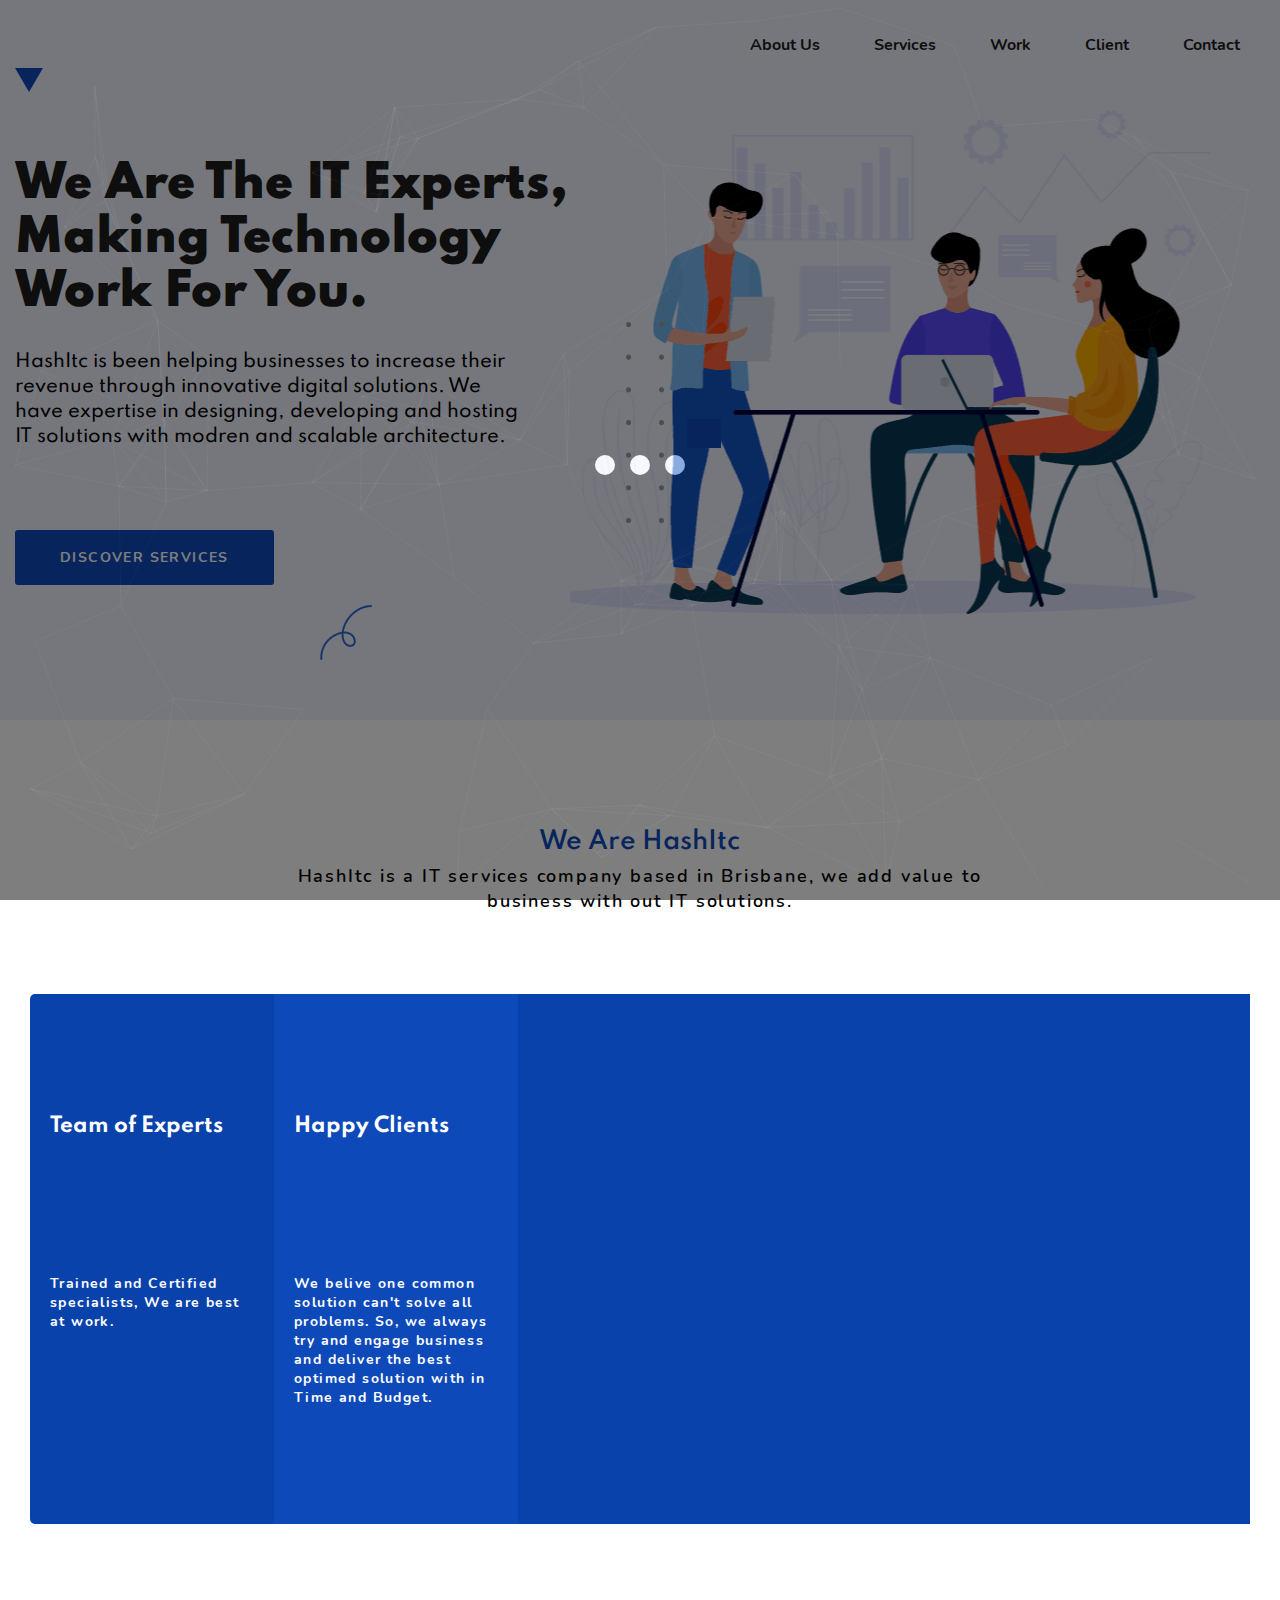
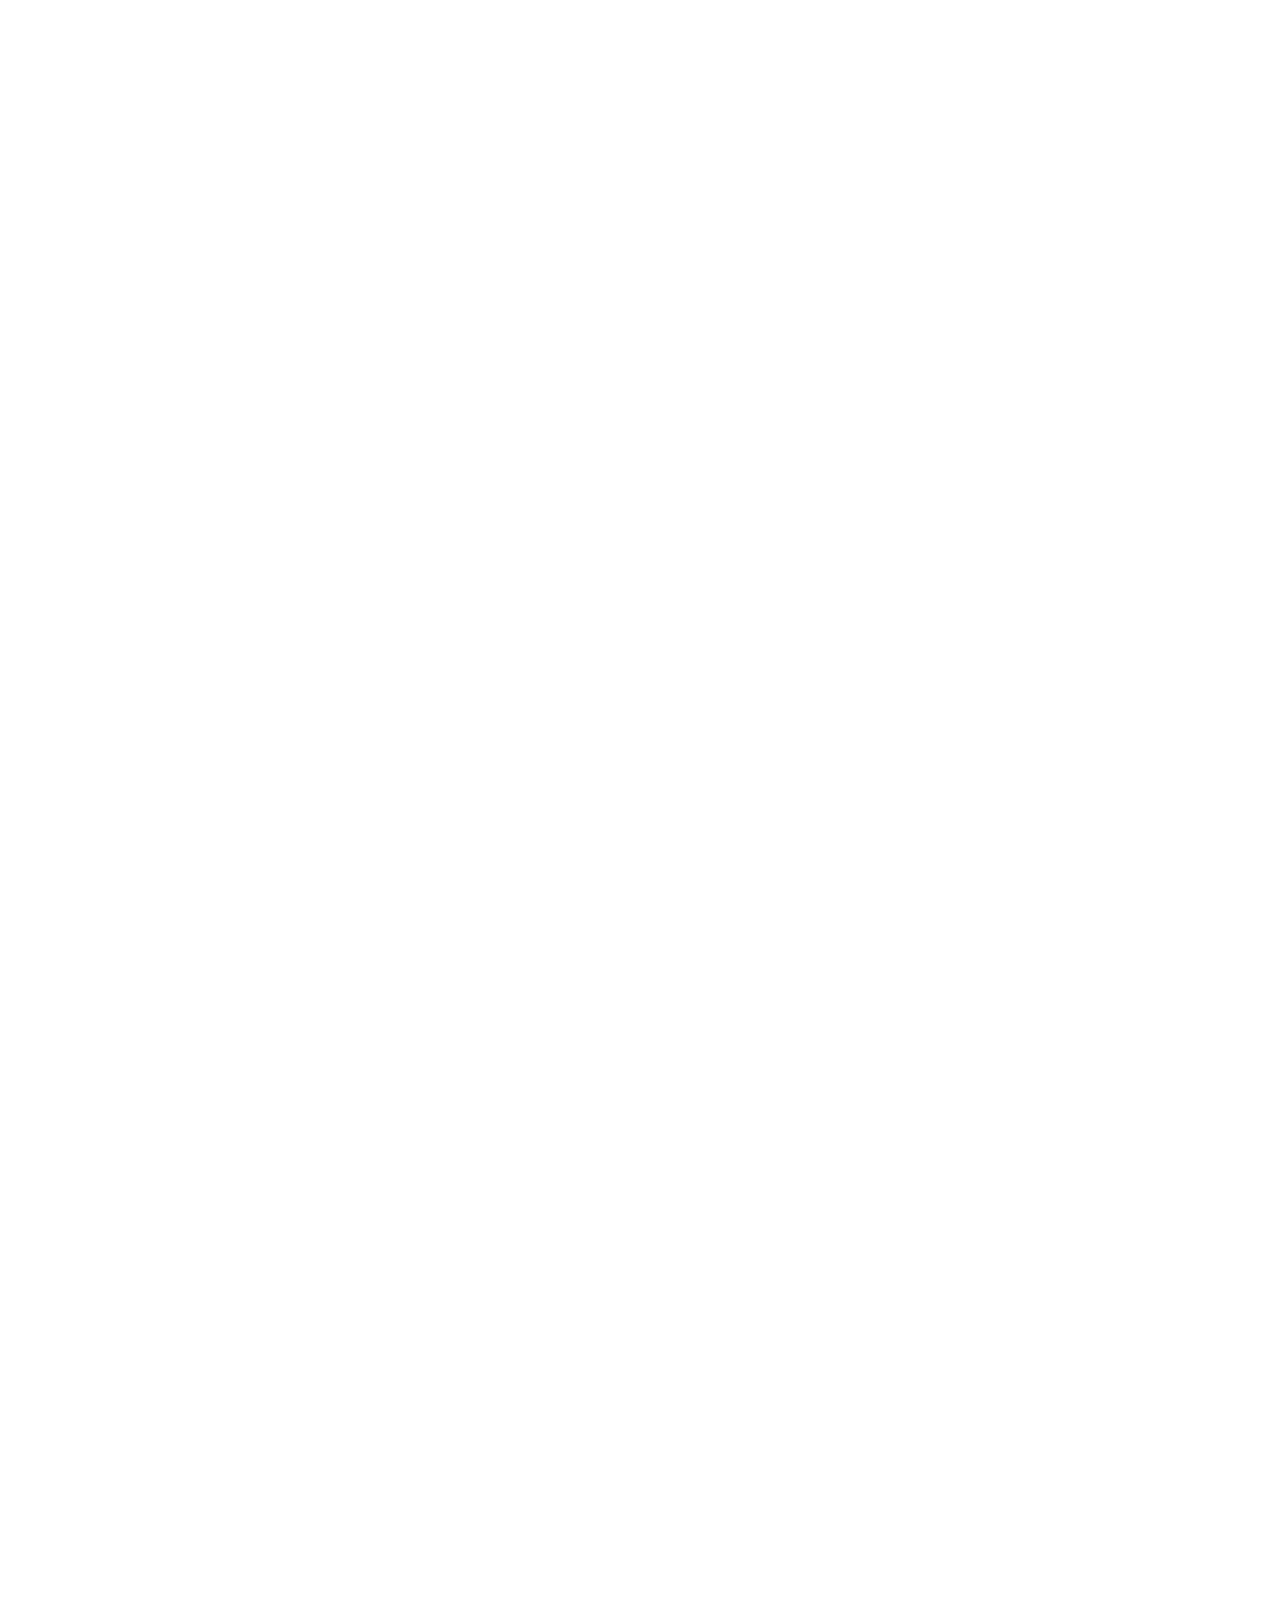
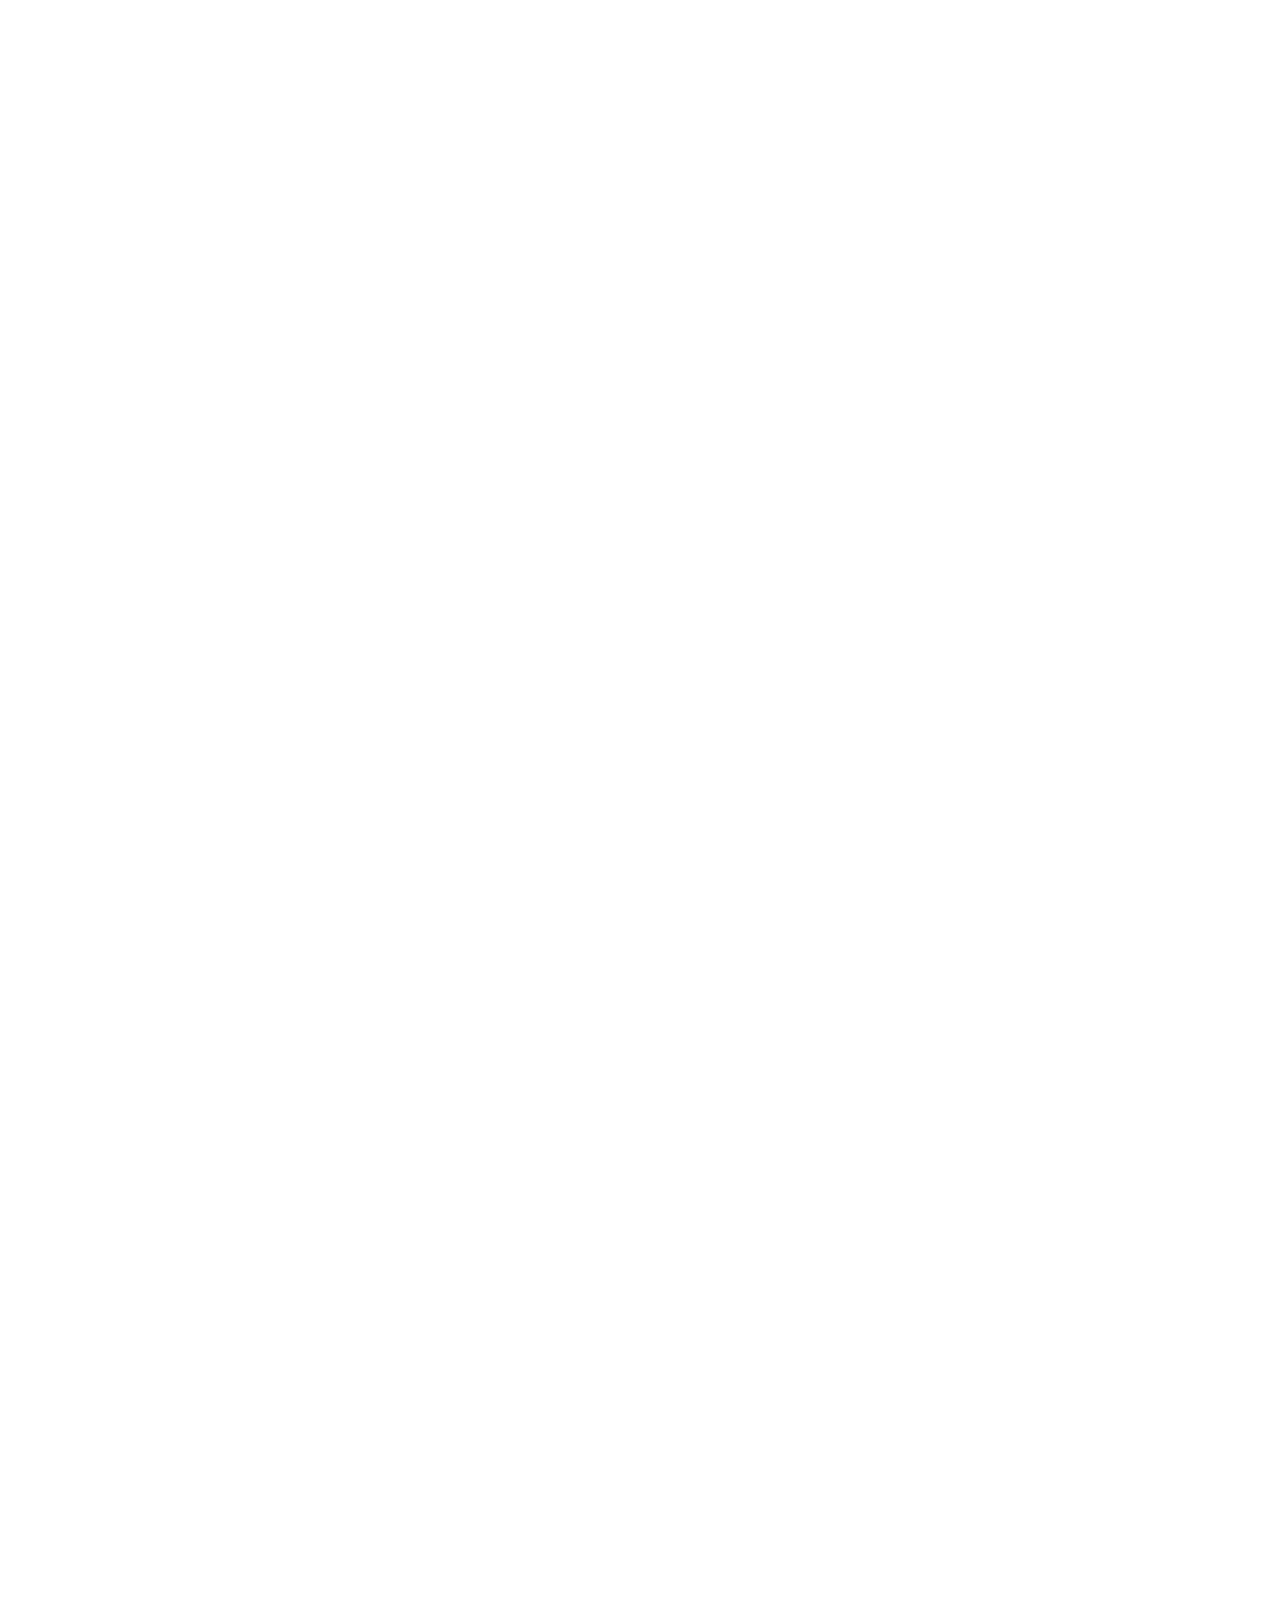
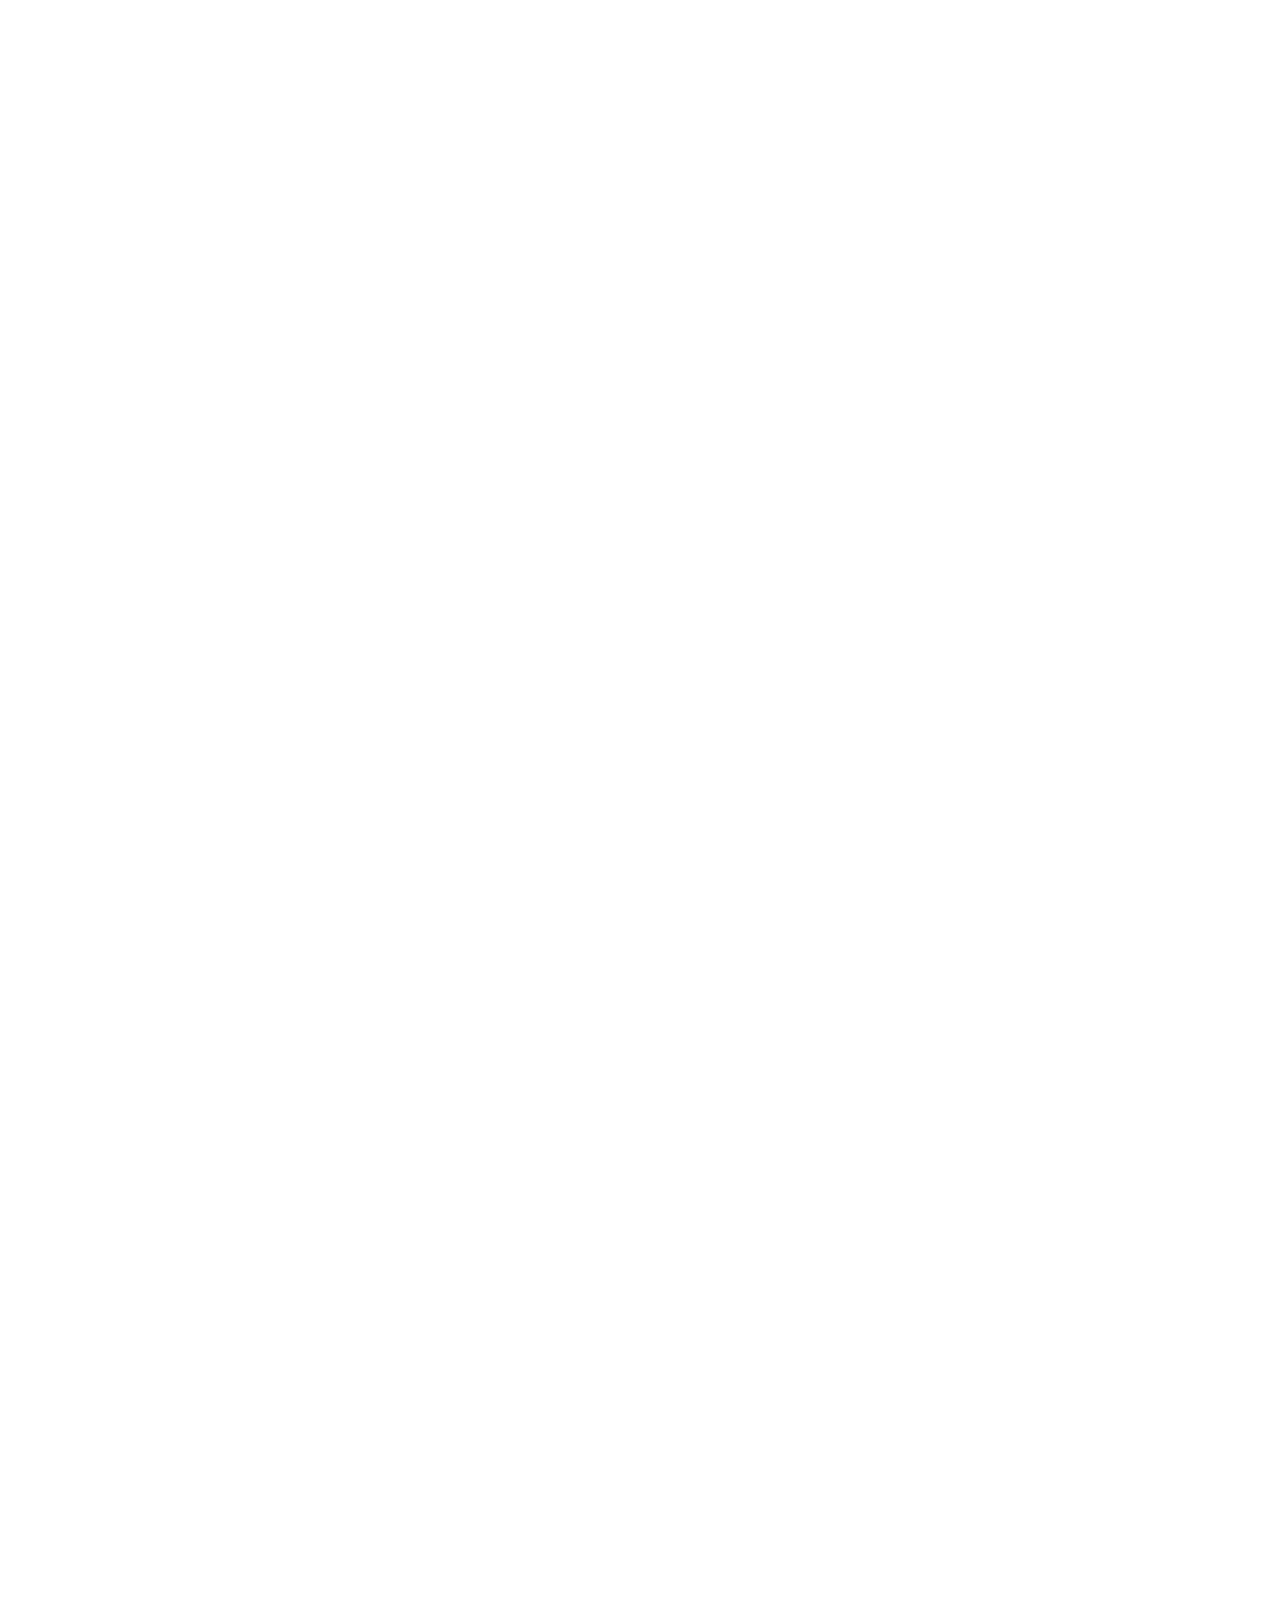
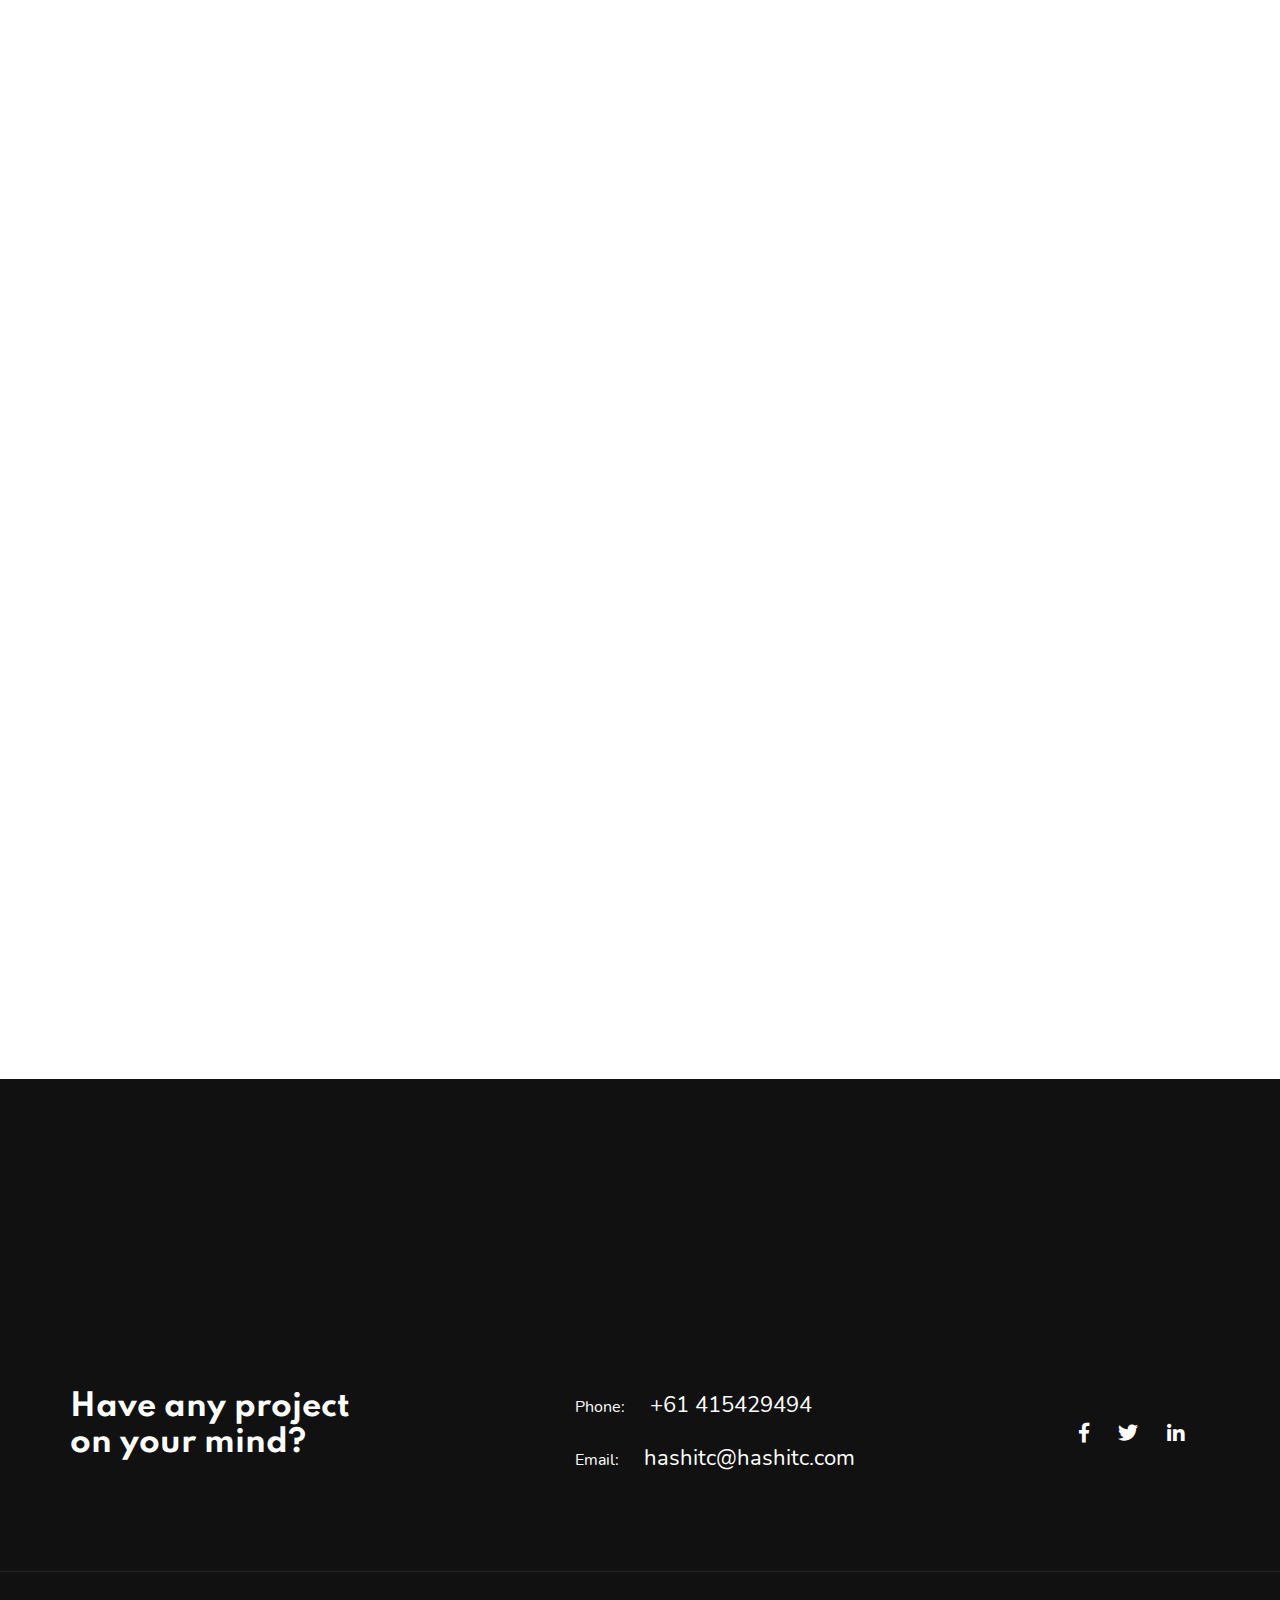
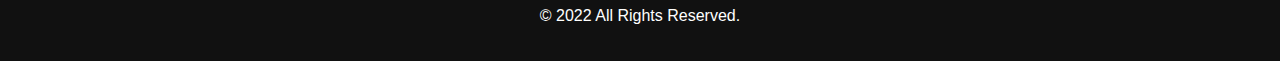
<file: index.html>
<!DOCTYPE html>
<html lang="en">
<head>
	<!--====== Required meta tags ======-->
	<meta charset="utf-8" />

	<!-- SEO TAGS -->
	<title>Best Web and Mobile App development company in Australia, Sydney | HashItc Web</title>
	<meta name="title" content="Best Web and Mobile App development company in Australia, Sydney | HashItc Web">
	<meta name="description" content="HashItc Web is a top and best web and mobile app development company in Australia, Sydney, Melbourne, Brisbane. We are an Award-Winning IT Company.">
	<meta name="keywords" content="HashItc Web Australia, Mobile App development company, Website Design Company, Website development company, Top IT Company">
	<meta name="robots" content="index, follow">
	<meta http-equiv="Content-Type" content="text/html; charset=utf-8">
	<meta name="language" content="English">
	<meta name="revisit-after" content="7 days">
	<meta name="author" content="HashItc Web">

	<!-- Open Graph / Facebook -->
	<meta property="og:type" content="website">
	<meta property="og:url" content="https://hashitc.com">
	<meta property="og:title" content="Best Web and Mobile App development company in Australia, Sydney | HashItc Web">
	<meta property="og:description" content="HashItc Web is a top and best web and mobile app development company in Australia, Sydney, Melbourne, Brisbane. We are an Award-Winning IT Company.">
	<meta property="og:image" content="assets/img/OG.png">

	<!-- Twitter -->
	<meta property="twitter:card" content="summary_large_image">
	<meta property="twitter:url" content="https://hashitc.com">
	<meta property="twitter:title" content="Best Web and Mobile App development company in Australia, Sydney | HashItc Web">
	<meta property="twitter:description" content="HashItc Web is a top and best web and mobile app development company in Australia, Sydney, Melbourne, Brisbane. We are an Award-Winning IT Company.">
	<meta property="twitter:image" content="assets/img/OG.png">

	<meta http-equiv="x-ua-compatible" content="ie=edge" />
	<meta name="viewport" content="width=device-width, initial-scale=1, shrink-to-fit=no" />
	<!--====== Favicon Icon ======-->
	<link rel="shortcut icon" href="assets/img/icon/favicon.ico" type="img/png" />
	<!--====== Animate Css ======-->
	<link rel="stylesheet" href="assets/css/animate.min.css">
	<!--====== Bootstrap css ======-->
	<link rel="stylesheet" href="assets/css/bootstrap.min.css" />
	<!--====== Fontawesome css ======-->
	<link rel="stylesheet" href="assets/css/font-awesome.min.css" />
	<!--====== Magnific Popup css ======-->
	<link rel="stylesheet" href="assets/css/magnific-popup.css" />
	<!--====== Owl Carousel css ======-->
	<link rel="stylesheet" href="assets/css/slick.css" />
	<!--====== Mean Menu ======-->
	<link rel="stylesheet" href="assets/css/meanmenu.min.css" />
	<!--====== Default css ======-->
	<link rel="stylesheet" href="assets/css/default.css" />
	<!--====== Fonts css ======-->
	<link rel="stylesheet" href="assets/css/fonts.css" />
	<!--====== Style css ======-->
	<link rel="stylesheet" href="assets/css/style.min.css" />
	<!--====== Custom css ======-->
	<link rel="stylesheet" href="assets/css/custom.css" />
	<meta name="google-site-verification" content="EUgVhhqijNPpJ3GLpYx6nsoYJxB0Mmkgmfs1l6WHpbk" />
	<!-- Google Tag Manager -->
	<script>(function(w,d,s,l,i){w[l]=w[l]||[];w[l].push({'gtm.start':
	new Date().getTime(),event:'gtm.js'});var f=d.getElementsByTagName(s)[0],
	j=d.createElement(s),dl=l!='dataLayer'?'&l='+l:'';j.async=true;j.src=
	'https://www.googletagmanager.com/gtm.js?id='+i+dl;f.parentNode.insertBefore(j,f);
	})(window,document,'script','dataLayer','GTM-M4C2LXP');</script>
	<!-- End Google Tag Manager -->
</head>
<body>
	<!--====== PRELOADER ======-->
		<div class="loaderOne">
			<div>
				<ul>
					<!-- <li><img src="assets/img/Logo.png" alt=""></li> -->
					<!-- <li>G</li>
					<li>R</li>
					<li>O</li>
					<li>O</li>
					<li>V</li>
					<li>Y</li> -->
					<div class="dot">
						<div class="loading">
							<span class="loading__pill"></span>
							<span class="loading__pill"></span>
							<span class="loading__pill"></span>
						</div>
					</div>
				</ul>
			</div>
			<canvas id="canvasID"></canvas>
		</div>
	<!-- Google Tag Manager (noscript) -->
	<noscript><iframe src="https://www.googletagmanager.com/ns.html?id=GTM-M4C2LXP"
	height="0" width="0" style="display:none;visibility:hidden"></iframe></noscript>
	<!-- End Google Tag Manager (noscript) -->
	<!--====== HEADER PART START ======-->
	<header class="haeder-absolute">
		<div class="container-fluid container-extra">
			<div class="row">
				<div class="col-12">
					<nav class="nav align-items-center justify-content-between">
						<div class="logo">
							<!-- <a href="#home"><img src="assets/img/HashItcApps.png" alt="Cantus"></a> -->
						</div>
						<div class="main-mneu">
							<ul>
								<li><a href="#home"></a></li>
								<li><a href="#about">About Us</a></li>
								<li><a href="#service">Services</a></li>
								<li><a href="#portfolio">Work</a></li>
								<!-- <li><a href="#team">Team</a></li> -->
								<li><a href="#Client">Client</a></li>	
								<li><a href="#contact">Contact</a></li>
							</ul>
						</div>
					</nav>
				</div>
				<div class="col-12">
					<div class="mobilemenu"></div>
				</div>
			</div>
		</div>
	</header>

	<!--====== HEADER PART END ======-->
	<!--====== BANNER SECTION START ======-->
	<section class="banner-section" id="home">
		<div class="container-fluid container-extra">
			<div class="row">
				<div class="col-lg-6 col-md-8">
					<div class="banner-text pt-30">
						<h1 class="wow slideInLeft" data-wow-delay=".4s">We are the IT experts, making technology work for you.</h1>
						<span class="banner-promo wow slideInLeft" data-wow-delay=".3s">HashItc is been helping businesses to increase their revenue through innovative digital solutions. We have expertise in designing, developing and hosting IT solutions with modren and scalable architecture.</span>
						<a href="#service" class="banner-btn common-btn blue wow fadeInUp" data-wow-delay=".5s">Discover Services</a>
					</div>
				</div>
			</div>
		</div>
		<div class="banner-img" style="background-image: url(assets/img/Img_05.png);"></div>
	</section>
	<!--====== BANNER SECTION END ======-->

	<!--====== ABOUT SECTION START ======-->
	<section class="about-section pt-110" id="about">
		
		<div class="col-lg-8 col-md-8 offset-md-2 clearfix col-sm-12 text-center">
			<div class="section-title mb-50 wow fadeInRight" data-wow-delay=".5s">
				<h2 class="AboutTextSub blue">We are HashItc</h2>
				<p class="title-tag">HashItc is a IT services company based in Brisbane, we add value to business with out IT solutions.
				</p>
			</div>
		</div>

		<div class="BringDataMain">
            <div class="bringBg">
              <div class="rightBring">
                <div class="box-blue" data-match-height="groupName">
                  <div class="bringDetails">
                    <h4 class="counter-num" style="color: white;">Team of Experts</h4>
                  </div>

                  <div class="bringDetails">
					<!-- <h2 class="counter-num"><span class="counter">150</span>%</h2> -->
                    <span>Trained and Certified specialists, We are best at work.</span>
                  </div>
                </div>

                <div class="box-blue" style="background-color: #0D49B9;" data-match-height="groupName">
                  <div class="bringDetails">
					<!-- <h2 class="counter-num"><span class="counter">Our Approach</span>+</h2> -->
                    <h4 class="counter-num" style="color: white;">Happy Clients</h4>
                  </div>

                  <div class="bringDetails">
                  	<!-- <h2 class="counter-num"><span class="counter">5</span>/5</h2> -->
                    <span>We belive one common solution can't solve all problems. So, we always try and engage business and deliver the best optimed solution with in Time and Budget.</span>
                  </div>
                </div>

                <!-- <div class="box-blue" style="background-color: #1050C8;" data-match-height="groupName">
                  <div class="bringDetails">
					<h2 class="counter-num"><span class="counter">99</span>+</h2>
                    <span>Client Satisfaction Rate</span>
                  </div>

                  <div class="bringDetails">
					<h2 class="counter-num"><span class="counter">40</span>+</h2>
                    <span>In-House Talent</span>
                  </div>
                </div>

                <div class="box-blue" style="background-color: #1559D8;" data-match-height="groupName">
                  <div class="bringDetails">
					<h2 class="counter-num"><span class="counter">50</span>%</h2>
                    <span>Recurring Clients</span>
                  </div>

                </div> -->
                
              </div>
              <div class="leftBring">
                <div class="lifeHashItc">
                  <!-- <h2>We are Groovy</h2> -->
                  <!-- <p>Groovy is a modern digital studio, helping businesses to increase their revenue through innovative digital solutions. We have expertise in custom cloud, web and mobile application development.
				</p> -->
                    
                      <!-- <div class="project-explore ReadMore text-left pt-50">
						<a href="#service" class="custom-btn-white common-btn blue wow fadeInUp" data-wow-delay=".5s">What we do</a>
                      </div> -->

						<div class="about-text">
							<ul class="about-list">
								<li class="wow fadeInUp" data-wow-delay=".7s"  data-match-height-li="groupNameLi">
									<div class="list-desc">
										<h4>Azure AWS and GCP</h4>
										<p>We are experts in implementing cloud based solutions and services, including strategy, consulting, implementation, migration, and managed services.</p>
									</div>
								</li>
								<li class="wow fadeInUp" data-wow-delay=".9s"  data-match-height-li="groupNameLi">
									<div class="list-desc">
										<h4>Bespoke application design and development</h4>
										<p>We consult, anzlyse your IT land scape and implement a solution that brings best of value in terms and maintenance.</p>
									</div>
								</li>
		
								<li class="wow fadeInUp" data-wow-delay=".7s"  data-match-height-li="groupNameLi">
									<div class="list-desc">
										<h4>IT Infrastructure Services</h4>
										<p>Maintaining and Optimizing the hardware, software, networks, and systems that form the backbone of an organization's IT operations.</p>
									</div>
								</li>
							</ul>
		
							<ul class="about-list">
								
								<li class="wow fadeInUp" data-wow-delay=".9s"  data-match-height-li="groupNameLi">
									<div class="list-desc">
										<h4>Data Analytics and Reporting</h4>
										<p>We are the experts in designing the cost effective ETL pipelines and building dash boards that will give new dimensions to the information.</p>
									</div>
								</li>
							</ul>
		
						</div>
			

                </div>
			
                <div class="box-blue" style="background-color: #1E62E2;" data-match-height="groupName"></div>
                <div class="box-blue" style="background-color: #266AEC;" data-match-height="groupName"></div>
                <div class="box-blue" style="background-color: #3175F8;" data-match-height="groupName"></div>

              </div>
            </div>
          </div>
		
	</section>
	<!--====== ABOUT SECTION END ======-->

		<!--====== SERVICE SECTION START ======-->
		<section class="service-section  pt-120 pb-80" id="service">
			<div class="container">
				<div class="section-title mb-100 wow fadeInLeft text-center" data-wow-delay=".3s">
					<h2 class="AboutTextSub blue"> Our Expertise</h2>
					<p class="title-tag"> HashItc is a complete one stop IT solution that provides a wide range of services which include mobile app development,web development,e-commerce development and digital marketing.
					</p>
				</div>
	
				<!-- Services Loop -->
				<!-- <div class="row team-loop wow fadeInUp" data-wow-delay=".5s" id="ServicesSlider"> -->
					<div class="row team-loop wow fadeInUp" data-wow-delay=".5s">
						<!-- Single Service  -->
						<div class="col-lg-4 col-md-6 col-sm-6 mx-auto">
							<div class="service-box" data-match-height-Ex="groupNameEx">
								<div class="icon primary-color">
									<i class="far fa-terminal"></i>
								</div>
								<h4>Azure, AWS and Google Cloud Migration Strategy and Implementation</h4>
								<p>We help businesses to leverage the full potential of the cloud technologies. Which unlocks new opportunities, makes solutions secure, reliable and highly scalable and also reduce operational costs.</p>
								<!-- <a href="#" class="link">read more <i class="fal fa-long-arrow-right"></i></a> -->
							</div>
						</div>
	
						<!-- Single Service  -->
						<div class="col-lg-4 col-md-6 col-sm-6 mx-auto">
							<div class="service-box" data-match-height-Ex="groupNameEx">
								<div class="icon primary-color">
									<i class="fas fa-spinner"></i>
								</div>
								<h4>Microsoft Office 365/SharePoint Online Services</h4>
								<p>Offer solutions to create and maintain document management, version control, workflow automation and Integration with other office 365 services.</p>
								<!-- <a href="#" class="link">read more <i class="fal fa-long-arrow-right"></i></a> -->
							</div>
						</div>

						<!-- Single Service  -->
					<div class="col-lg-4 col-md-6 col-sm-6">
						<div class="service-box" data-match-height-Ex="groupNameEx">
							<div class="icon primary-color">
								<i class="far fa-chart-network"></i>
							</div>
							<h4>Microsoft Dynamics CRM Implementation and Customisation</h4>
							<p>HashItc has transformed businesses and their customer journey by implementing and customising Microsoft Dynamics and Appian CRM solutions.</p>
							<!-- <a href="#" class="link">read more <i class="fal fa-long-arrow-right"></i></a> -->
						</div>
					</div>
					
						<!-- Single Service  -->
						<div class="col-lg-4 col-md-6 col-sm-6" >
							<div class="service-box" data-match-height-Ex="groupNameEx">
								<div class="icon primary-color">
									<i class="fal fa-mobile-android-alt"></i>
								</div>
								<h4>Mobile App development</h4>
								<p>There are so many ways to build mobile apps in the market and we happen to be experts in some of the best technologies to build custom, efficient, and engaging mobile applications. We use high-end, latest technologies for building attractive, user friendly, and widely accepted iOS and Android mobile applications like React Native or Flutter.</p>
								<!-- <a href="#" class="link">read more <i class="fal fa-long-arrow-right"></i></a> -->
							</div>
						</div>
						<!-- Single Service  -->
						<div class="col-lg-4 col-md-6 col-sm-6" >
							<div class="service-box" data-match-height-Ex="groupNameEx">
								<div class="icon primary-color">
									<i class="far fa-browser"></i>
								</div>
								<h4>Web Application development</h4>
								<p>We take pride in our ability to deliver the best and cost-effective custom web design and development solutions to create outstanding websites, web applications, admin panels, web-tools, etc.
								</p>
								<!-- <a href="#" class="link">read more <i class="fal fa-long-arrow-right"></i></a> -->
							</div>
						</div>
						
							
					<!-- Single Service  -->
					<div class="col-lg-4 col-md-6 col-sm-6">
						<div class="service-box" data-match-height-Ex="groupNameEx">
							<div class="icon primary-color">
								<i class="far fa-window-maximize"></i>
							</div>
							<h4>Desktop App development</h4>
							<p>We use Electron JS that allows us to create Desktop applications with GUIs using web technologies
							</p>
							<p>We use Electron js to develop cross platform applications which are compatible with Mac, Windows, and Linux platforms.</p>
							<!-- <a href="#" class="link">read more <i class="fal fa-long-arrow-right"></i></a> -->
						</div>
					</div>
					<!-- Single Service  -->
					<div class="col-lg-4 col-md-6 col-sm-6 mx-auto">
						<div class="service-box" data-match-height-Ex="groupNameEx">
							<div class="icon primary-color">
								<i class="fas fa-code"></i>
							</div>
							<h4>Arteficial Intelligence Services</h4>
							<p>With our team experts in the Machine Learning and Data Engineering, we have helped businesses and scientific applications to create predictive solutions. </p>
							<!-- <a href="#" class="link">read more <i class="fal fa-long-arrow-right"></i></a> -->
						</div>
					</div>
						<!-- Single Service  -->
						<div class="col-lg-4 col-md-6 col-sm-6 mx-auto">
							<div class="service-box" data-match-height-Ex="groupNameEx">
								<div class="icon primary-color">
									<i class="fas fa-network-wired"></i>
								</div>
								<h4>IOT Development</h4>
								<p>Our team of IoT experts offers a wide spectrum of development services using advanced technologies to upgrade your devices into smart devices, and streamline and automate complex business processes.</p>
								<!-- <a href="#" class="link">read more <i class="fal fa-long-arrow-right"></i></a> -->
							</div>
						</div>
					
					<!-- Single Service  -->
					<div class="col-lg-4 col-md-6 col-sm-6 mx-auto">
						<div class="service-box" data-match-height-Ex="groupNameEx">
							<div class="icon primary-color">
								<i class="fab fa-connectdevelop"></i>
							</div>
							<h4>BlockChain Development</h4>
							<p>We deliver streamlined setup of Blockchain technologies with advanced encryption features. We are looking forward to making nameless transactions easier using our custom development modules for different industrial sectors. </p>
							<!-- <a href="#" class="link">read more <i class="fal fa-long-arrow-right"></i></a> -->
						</div>
					</div>
	
						
		<!-- Single Service  -->
		<div class="col-lg-4 col-md-6 col-sm-6 mx-auto">
			<div class="service-box mb-0" data-match-height-Ex="groupNameEx">
				<div class="icon primary-color">
					<i class="fal fa-tools"></i>
				</div>
				<h4>Maintenance services</h4>
				<p>Our professionals maintain your products to make sure that your business achieves maximum productivity and profitability. </p>
				<!-- <a href="#" class="link">read more <i class="fal fa-long-arrow-right"></i></a> -->
			</div>
		</div>
		
			<!-- Single Service  -->
	<div class="col-lg-4 col-md-6 col-sm-6 mx-auto">
		<div class="service-box mb-0" data-match-height-Ex="groupNameEx">
			<div class="icon primary-color">
				<i class="fal fa-user-tie"></i>
			</div>
			<h4>Dedicated Resource Hiring</h4>
			<p>With this module you have the power to select either one resource or create your own team for your product to work on your terms. </p>
			<!-- <a href="#" class="link">read more <i class="fal fa-long-arrow-right"></i></a> -->
		</div>
	</div>
						
						
						

							<!-- Single Service  -->
							<div class="col-lg-4 col-md-6 col-sm-6 mx-auto">
							
							</div>
				</div>
			</div>
	
		</section>
		<!--====== SERVICE SECTION END ======-->

	<!--====== PROJECT SECTION START ======-->
	<section class="portfolio-section pt-60 pb-110" id="portfolio">
		<div class="container">
			<div class="portfolio-top mb-50">
				<div class="row">
					<div class="col-lg-12 text-center">
						<div class="section-title wow fadeInLeft" data-wow-delay=".3s">
							<h2 class="AboutTextSub blue">Selected Work</h2>
							<p class="title-tag">We are recognized for the pioneering approach of designing and delivering iconic experience and services that satisfies our clients.</p>
						</div>
					</div>
					<div class="col-lg-12 pt-30">
						<div class="portfolio-menu wow fadeInRight text-center" data-wow-delay=".3s">
							<ul>
								<li data-filter="*" class="active">All</li>
								<li data-filter=".pro-1">FilesDNA</li>
								<li data-filter=".pro-2">Fan Rating</li>
								<li data-filter=".pro-3">Tallo</li>
								<li data-filter=".pro-4">My Diabetes</li>
							</ul>
						</div>
					</div>
				</div>
			</div>
		</div>
		<div class="container-fluid container-extra">
			<div class="portfolio-boxes  wow fadeInUp" data-wow-delay=".5s">
				<div class="row grid">
					
					<div class="col-lg-4 grid-item col-md-6 pro-1">
						<div class="single-portfolio-box long"
							style="background-image: url(assets/img/portfolio/GPC.webp);">
							<div class="portfolio-action">
								<a href="assets/img/portfolio/GPC.webp" class="image-popup"><i
										class="far fa-search"></i></a>
								<!-- <a href="#"><i class="far fa-link"></i></a> -->
							</div>
						</div>
					</div>
					<div class="col-lg-4 grid-item col-md-6 pro-1">
						<div class="single-portfolio-box long"
							style="background-image: url(assets/img/portfolio/Eagers-Logos.png);">
							<div class="portfolio-action">
								<a href="assets/img/portfolio/Eagers-Logos.png" class="image-popup"><i
										class="far fa-search"></i></a>
								<!-- <a href="#"><i class="far fa-link"></i></a> -->
							</div>
						</div>
					</div>
					<div class="col-lg-4 grid-item col-md-6 pro-1">
						<div class="single-portfolio-box long"
							style="background-image: url(assets/img/portfolio/Origin-Energy.png);">
							<div class="portfolio-action">
								<a href="assets/img/portfolio/Origin-Energy.png" class="image-popup"><i
										class="far fa-search"></i></a>
								<!-- <a href="#"><i class="far fa-link"></i></a> -->
							</div>
						</div>
					</div>
					<div class="col-lg-4 grid-item col-md-6 pro-1">
						<div class="single-portfolio-box long"
							style="background-image: url(assets/img/portfolio/Ameb-qld.png);">
							<div class="portfolio-action">
								<a href="assets/img/portfolio/Ameb-qld.png" class="image-popup"><i
										class="far fa-search"></i></a>
								<!-- <a href="#"><i class="far fa-link"></i></a> -->
							</div>
						</div>
					</div>
					<div class="col-lg-4 grid-item col-md-6 pro-1">
						<div class="single-portfolio-box long"
							style="background-image: url(assets/img/portfolio/Bitmap.webp);">
							<div class="portfolio-action">
								<a href="assets/img/portfolio/Bitmap.webp" class="image-popup"><i
										class="far fa-search"></i></a>
								<!-- <a href="#"><i class="far fa-link"></i></a> -->
							</div>
						</div>
					</div>
					<div class="col-lg-4 grid-item col-md-6 pro-1">
						<div class="single-portfolio-box"
							style="background-image: url(assets/img/portfolio/Bitmap-2.webp);">
							<div class="portfolio-action">
								<a href="assets/img/portfolio/Bitmap-2.webp" class="image-popup"><i
										class="far fa-search"></i></a>
								<!-- <a href="#"><i class="far fa-link"></i></a> -->
							</div>
						</div>
					</div>
					<div class="col-lg-4 grid-item col-md-6 pro-2">
						<div class="single-portfolio-box"
							style="background-image: url(assets/img/portfolio/Bitmap-4.webp);">
							<div class="portfolio-action">
								<a href="assets/img/portfolio/Bitmap-4.webp" class="image-popup"><i
										class="far fa-search"></i></a>
								<!-- <a href="#"><i class="far fa-link"></i></a> -->
							</div>
						</div>
					</div>
					<div class="col-lg-4 grid-item col-md-6 pro-3">
						<div class="single-portfolio-box"
							style="background-image: url(assets/img/portfolio/Bitmap-3.webp);">
							<div class="portfolio-action">
								<a href="assets/img/portfolio/Bitmap-3.webp" class="image-popup"><i
										class="far fa-search"></i></a>
								<!-- <a href="#"><i class="far fa-link"></i></a> -->
							</div>
						</div>
					</div>
					<div class="col-lg-4 grid-item col-md-6 pro-4">
						<div class="single-portfolio-box"
							style="background-image: url(assets/img/portfolio/Bitmap-5.webp);">
							<div class="portfolio-action">
								<a href="assets/img/portfolio/Bitmap-5.webp" class="image-popup"><i
										class="far fa-search"></i></a>
								<!-- <a href="#"><i class="far fa-link"></i></a> -->
							</div>
						</div>
					</div>
				</div>
			</div>
		</div>
	</section>
	<!--====== PROJECT SECTION END ======-->

	<!--====== TEAM SECTION START ======-->
	<!-- <section class="team-section bg-color pt-100 pb-100" id="team">
		<div class="container">
			<div class="section-title text-center mb-70 wow fadeInLeft" data-wow-delay=".5s">
				<h2 class="AboutTextSub blue">Our Experts</h2>
				<p class="title-tag">When ‘I’ is replaced by ‘We’ Even ‘illness’ becomes ‘Wellness’</p>
			</div>

			<div class="row team-loop wow fadeInUp" data-wow-delay=".5s" id="teamSlider">
				<div class="col-lg-4">
					<div class="team-box">
						<div class="team-img primary-color">
							<img src="assets/img/team/01.jpeg" alt="Image">
						</div>
						<h4>Vidya J.</h4>
						<div class="team-pro">Business Partner</div>
					</div>
				</div>
				<div class="col-lg-4">
					<div class="team-box">
						<div class="team-img primary-color">
							<img src="assets/img/team/02.webp" alt="Image">
						</div>
						<h4>Krunal Panchal</h4>
						<div class="team-pro">CEO and Regional Tech Head</div>
					</div>
				</div>
				<div class="col-lg-4">
					<div class="team-box">
						<div class="team-img third-color">
							<img src="assets/img/team/03.webp" alt="Image">
						</div>
						<h4>Sagar Patel</h4>
						<div class="team-pro">CTO and Project Manager</div>
					</div>
				</div>


			</div>
		</div>
	</section> -->
	<!--====== TEAM SECTION END ======-->

	<!--====== TESTIMONIAL SECTION START ======-->
	<section class="testimonial-section pt-100 pb-20" id="Client">
		<div class="container">

			<div class="section-title text-center mb-50 wow fadeInLeft" data-wow-delay=".5s">
				<h2 class="AboutTextSub blue">Client Testimonials</h2>
				<p class="title-tag">Clients' Valuable Feedback</p>
			</div>

			<div class="row justify-content-center justify-content-lg-start">
				<div class="col-lg-12 col-md-10">
					<!-- Testimonial Author Carousel -->
				
					<div class="testimonial-slider wow fadeInLeft" data-wow-delay=".7s" id="testimonialSlide">

				<!-- Testimonial Slider 1 -->
						<div class="sliderData">
							
							<div class="single-testimonial">
								<div class="subTestimonial">
									<p>The client is very pleased with HashItc Web LLP’s services and capabilities. Their team maintains a range of expertise in various areas, from web design to mobile development. Customers can expect a knowledgeable, transparent, and truthful partner.
									</p>
									<h4 class="author">Mohammed Sahib <span class="author-pro">CEO, Borderless Security </span></h4>
								</div>
								<div class="subTestimonial">
									<p>HashItc Web LLP has been well organized, updating the client twice a week on the progress. They are always on time, meeting all of the client's schedules and needs. Moreover, they solve problems naturally, responding immediately to any question.
									</p>
									<h4 class="author">Candida Agazzi<span class="author-pro">Product Owner, Sport Innovation Company </span></h4>
								</div>
							</div>
							
						</div>
				<!-- Testimonial Slider 1 -->

						<!-- Testimonial Slider 2 -->
						<div class="sliderData">
							
							<div class="single-testimonial">
								<div class="subTestimonial">
									<p>HashItc Web LLP delivered a unique product that adheres to the client's requirements. The team facilitated a satisfactory flow of communication and scheduling. Their systematic approach in developing the product was commended by the partner.
									</p>
									<h4 class="author">Palaniappan Kannan <span class="author-pro">Founder & Director, R & R Consultant LLP </span></h4>
								</div>
								<div class="subTestimonial">
									<p>A year since HashItc Web LLP launched the database, the clients have been able to monitor the training. The system is stable and suites the school's requirements. The team demonstrates their commitment, expertise, and initiative. Above all, they're able to give effective and helpful suggestions.
									</p>
									<h4 class="author">Marc Schnetzer <span class="author-pro"> Accountable Manager, Helicopter School Association </span></h4>
								</div>
							</div>
								
						</div>
					<!-- Testimonial Slider 2 -->

								<!-- Testimonial Slider 3 -->
							<div class="sliderData">
						
							
								<div class="single-testimonial">
									<div class="subTestimonial">
										<p>The app is now ready on both the Android and iOS platforms. HashItc Web LLP communicated with the client seamlessly. They strived for excellence and they were easy-going and professional.
										</p>
										<h4 class="author">Osama Shobaky <span class="author-pro">Founder & CEO, Shaamel </span></h4>
									</div>
									<div class="subTestimonial">
										<p>The client is pleased with the final product. HashItc Web LLP managed the project well, delivering the product quickly without sacrificing quality.
										</p>
										<h4 class="author">Eduardo Sieber <span class="author-pro"> Founder, Online Psychotherapie & Coaching GmbH </span></h4>
									</div>
								</div>

							</div>
						<!-- Testimonial Slider 3 -->

						
					</div>
				</div>
			</div>
		</div>

	</section>
	<!--====== TESTIMONIAL SECTION END ======-->

	<!--====== CONTACT SECTION START ======-->
	<section class="contact-section pt-100 pb-200" id="contact">
		<div class="container">

			<div class="section-title text-center mb-70 wow fadeInLeft" data-wow-delay=".5s">
				<h2 class="AboutTextSub blue">Got an idea?</h2>
				<p class="title-tag">Let's chat and get started</p>
			</div>

			<div class="row">
				<div class="col-lg-6 wow fadeInLeft animated pt-20" data-wow-delay=".3s" style="visibility: visible;-webkit-animation-delay: .3s; -moz-animation-delay: .3s; animation-delay: .3s;">
					<ul class="contact-list">
						<li>
						<i class="fas fa-envelope"></i>
							Email Us
						<a href="mailto:hashitc@hashitc.com"><span class="pt-10">hashitc@hashitc.com</span></a>
						</li>
						<li>
							<i class="fas fa-phone"></i>
								Call Us
							<a href="tel:+61 415429494"><span class="pt-10">+61 415429494</span> </a>
							</li>
						<li>
							<i class="fas fa-map-marker-alt"></i>
							Address
							<span class="pt-10">51 Cinderella Dr, Springwood QLD 4127</span>
						</li>
						<li>
							<i class="fas fa-clock"></i>
							Business Hours
							<span class="pt-10">Monday - Friday</span>
							<span>9 AM - 5 PM</span>
						</li>
					</ul>
				</div>
				<div class="col-lg-6 wow fadeInRight animated" data-wow-delay=".3s" style="visibility: visible;-webkit-animation-delay: .3s; -moz-animation-delay: .3s; animation-delay: .3s;">
					<div class="contact-form">
						<h4 class="title mb-20">Get in touch</h4>
						<form id="contact_form" method="post" action="#">
							<div class="row">
								<div class="col-md-6">
									<input class="effect-2" type="text" placeholder="Your Name" name="full_name" id="name" required>
									<span class="focus-border"></span>
								</div>
								<div class="col-md-6">
									<input class="effect-2" type="email" placeholder="Your Email" name="email" id="email" required>
									<span class="focus-border"></span>
								</div>
								<div class="col-12 mt-30">
									<textarea class="effect-2" name="message" id="message" placeholder="Your Message" required></textarea>
									<span class="focus-border"></span>
								</div>

								<!--<div class="col-md-12 mt-20">
									<div class="form-group">
									  <input name="nda" type="checkbox" id="NDA">
									  <label for="NDA">Send me a copy of NDA</label>
									</div>
								  </div> -->
	
								  <div class="col-md-6 mt-20">
									<div class="group-input-nda">
									  <label for="">4 + 3 =</label>
									  <input type="nda" class="form-control-nda" name="captcha" placeholder="" required>
									  <span class="focus-border"></span>
									</div>
								  </div>

								<div class="col-12 mt-50">
										<div class="project-explore ReadMore text-left">
											<p class="success-msg d-none">Thanks for contacting us! We will be in touch with you shortly.</p>
											<button id="submit_btn" onclick="sendMail(); return false" class="custom-btn-blue common-btn blue wow fadeInUp animated" data-wow-delay=".5s" style="visibility: visible;-webkit-animation-delay: .5s; -moz-animation-delay: .5s; animation-delay: .5s;">Submit</button>
										</div>
								</div>
							</div>
						</form>
					</div>
				</div>
			</div>
			
		</div>
	</section>
	<!--====== CONTACT SECTION END ======-->
	<!--====== GO TO TOP PART START ======-->
	<div class="go-top-area">
		<div class="go-top-wrap">
			<div class="go-top-btn-wrap">
				<div class="go-top go-top-btn">
					<i class="fal fa-angle-double-up"></i>
					<i class="fal fa-angle-double-up"></i>
				</div>
			</div>
		</div>
	</div>
	<!--====== GO TO TOP PART ENDS ======-->
	<!--====== FOOTER START ======-->
	<footer class="pt-110">
			<!-- <div class="container">
				<div class="mapDiv">
					<div class="footer-map">
						<iframe src="https://www.google.com/maps/embed?pb=!1m14!1m8!1m3!1d14089.039113532861!2d153.3917656!3d-28.0165349!3m2!1i1024!2i768!4f13.1!3m3!1m2!1s0x0%3A0xcd9334d338c55be5!2sHashItc%20Web!5e0!3m2!1sen!2sin!4v1622618257373!5m2!1sen!2sin" width="100%" height="350" style="border:0; border-radius: 10px;" allowfullscreen="" loading="lazy"></iframe>
					</div>
				</div>
			</div> -->
		</div>

		<div class="footer-widgets pt-200">
			<div class="container container-extra">
				<div class="row">
					<div class="col-lg-12 col-md-6">
						<div class="widget contact-widget">
							<h2>Have any project <br> on your mind?</h2>
							<ul class="contact-info">
								<li><span>Phone:</span> <a href="tel:+61 415429494"> +61 415429494 </a></li>
								<li><span>Email:</span> <a href="mailto:hashitc@hashitc.com">hashitc@hashitc.com</a></li>
							</ul>
							<ul class="social-icons">
								<li><a href="https://www.facebook.com/hashitc" target="_blank"><i class="fab fa-facebook-f"></i></a></li>
								<li><a href="https://twitter.com/hashitc_au" target="_blank"><i class="fab fa-twitter"></i></a></li>
								<li><a href="https://www.linkedin.com/company/hashitc/" target="_blank"><i class="fab fa-linkedin-in"></i></a></li>
							</ul>
						</div>
					</div>
	
				</div>
			</div>
		</div>
		<div class="copyright-area">
			<div class="container container-extra">
				<div class="row align-items-center">
					<div class="col-lg-12 text-center">
						<p class="copyright-text">© 2022 All Rights Reserved. 
							<!-- <a target="_blank" href="https://groovyweb.firm.in/">Groovy Web LLP</a>  -->
						</p>
					</div>
				</div>
			</div>
		</div>
	</footer>
	<!--====== FOOTER END ======-->
	<!--====== jquery js ======-->
	<script src="assets/js/vendor/modernizr-3.6.0.min.js"></script>
	<script src="assets/js/vendor/jquery-1.12.4.min.js"></script>
	<!--====== Bootstrap js ======-->
	<script src="assets/js/bootstrap.min.js"></script>
	<script src="assets/js/popper.min.js"></script>
	<!--====== Slick js ======-->
	<script src="assets/js/slick.min.js"></script>
	<!--====== Isotope js ======-->
	<script src="assets/js/isotope.pkgd.min.js"></script>
	<!--====== Magnific Popup js ======-->
	<script src="assets/js/jquery.magnific-popup.min.js"></script>
	<!--====== counterup js ======-->
	<script src="assets/js/jquery.counterup.min.js"></script>
	<!--====== waypoints js ======-->
	<script src="assets/js/waypoints.min.js"></script>
	<!--====== Wow Js ======-->
	<script src="assets/js/wow.min.js"></script>
	<!--====== Mean Menu ======-->
	<script src="assets/js/jquery.meanmenu.min.js"></script>
	<!--====== OnePage Nav ======-->
	<script src="assets/js/onepage-nav.min.js"></script>
	<!--====== Main js ======-->
	<script src="assets/js/main.js"></script>

	<!-- Global site tag (gtag.js) - Google Analytics -->
<script async src="https://www.googletagmanager.com/gtag/js?id=G-8JSM01EN11"></script>
<script>
  window.dataLayer = window.dataLayer || [];
  function gtag(){dataLayer.push(arguments);}
  gtag('js', new Date());

  gtag('config', 'G-8JSM01EN11');

  function sendMail() {
    var link = "mailto:hashitc@hashitc.com"
             + "?cc=harinath.gorthy@hashitc.com"
             + "&subject=" + encodeURIComponent("New Lead : ") + encodeURIComponent(document.getElementById('name').value)
             + "&body=" + encodeURIComponent(document.getElementById('message').value)
    ;
    
    window.location.href = link;
}
</script>

</body>
</html>
</file>
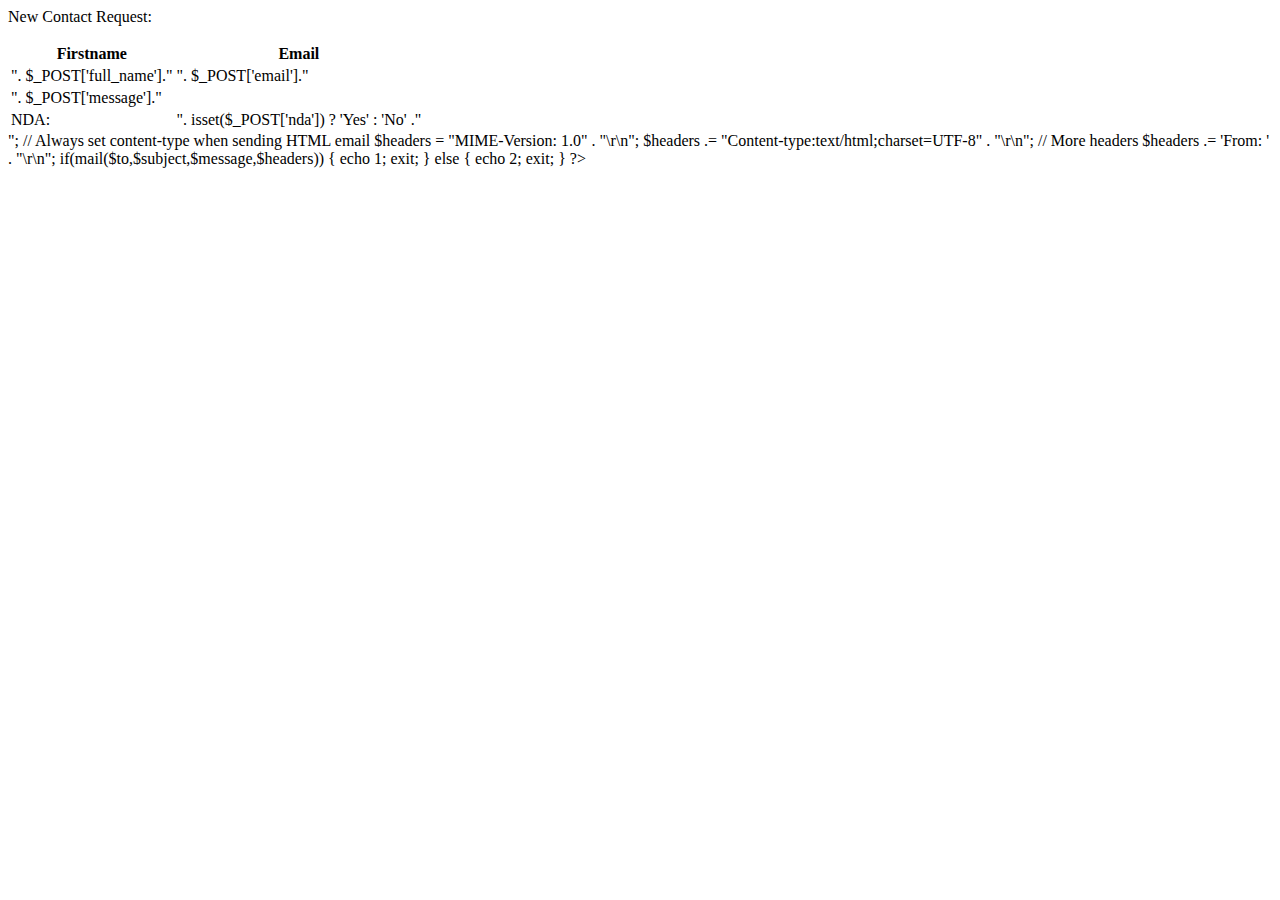
<file: contact.html>
<?php
if (
    !isset($_POST['full_name']) ||
    !isset($_POST['email']) ||
    !isset($_POST['message']) ||
    !isset($_POST['captcha']) ||
    $_POST['captcha'] != 7
) {
    echo 0;
    exit;
}

$to = "hashitc@hashitc.com";
$subject = "New Contact Inquiry from HASHITC web Au: ". $_POST['full_name'];

$message = "
<html>
<head>
<title>". $subject ."</title>
</head>
<body>
<p>New Contact Request:</p>
<table>
<tr>
<th>Firstname</th>
<th>Email</th>
</tr>
<tr>
<td>". $_POST['full_name']."</td>
<td>". $_POST['email']."</td>
</tr>
<tr>
<td colspan='2'>". $_POST['message']."</td>
</tr>
<tr>
<td>NDA:</td>
<td>". isset($_POST['nda']) ? 'Yes' : 'No' ."</td>
</tr>
</table>
</body>
</html>
";

// Always set content-type when sending HTML email
$headers = "MIME-Version: 1.0" . "\r\n";
$headers .= "Content-type:text/html;charset=UTF-8" . "\r\n";

// More headers
$headers .= 'From: <hashitc@hashitc.com>' . "\r\n";

if(mail($to,$subject,$message,$headers)) {
    echo 1; exit;
} else {
    echo 2; exit;
}

?>
</file>
<file: assets/css/default.css>
/* Deafult Margin & Padding */
/*-- Margin Top --*/
.mt-5 {
	margin-top: 5px;
}
.mt-10 {
	margin-top: 10px;
}
.mt-15 {
	margin-top: 15px;
}
.mt-20 {
	margin-top: 20px;
}
.mt-25 {
	margin-top: 25px;
}
.mt-30 {
	margin-top: 30px;
}
.mt-35 {
	margin-top: 35px;
}
.mt-40 {
	margin-top: 40px;
}
.mt-45 {
	margin-top: 45px;
}
.mt-50 {
	margin-top: 50px;
}
.mt-55 {
	margin-top: 55px;
}
.mt-60 {
	margin-top: 60px;
}
.mt-65 {
	margin-top: 65px;
}
.mt-70 {
	margin-top: 70px;
}
.mt-75 {
	margin-top: 75px;
}
.mt-80 {
	margin-top: 80px;
}
.mt-85 {
	margin-top: 85px;
}
.mt-90 {
	margin-top: 90px;
}
.mt-95 {
	margin-top: 95px;
}
.mt-100 {
	margin-top: 100px;
}
.mt-105 {
	margin-top: 105px;
}
.mt-110 {
	margin-top: 110px;
}
.mt-115 {
	margin-top: 115px;
}
.mt-120 {
	margin-top: 120px;
}
.mt-125 {
	margin-top: 125px;
}
.mt-130 {
	margin-top: 130px;
}
.mt-135 {
	margin-top: 135px;
}
.mt-140 {
	margin-top: 140px;
}
.mt-145 {
	margin-top: 145px;
}
.mt-150 {
	margin-top: 150px;
}
.mt-155 {
	margin-top: 155px;
}
.mt-160 {
	margin-top: 160px;
}
.mt-165 {
	margin-top: 165px;
}
.mt-170 {
	margin-top: 170px;
}
.mt-175 {
	margin-top: 175px;
}
.mt-180 {
	margin-top: 180px;
}
.mt-185 {
	margin-top: 185px;
}
.mt-190 {
	margin-top: 190px;
}
.mt-195 {
	margin-top: 195px;
}
.mt-200 {
	margin-top: 200px;
}
/*-- Margin Bottom --*/

.mb-5 {
	margin-bottom: 5px;
}
.mb-10 {
	margin-bottom: 10px;
}
.mb-15 {
	margin-bottom: 15px;
}
.mb-20 {
	margin-bottom: 20px;
}
.mb-25 {
	margin-bottom: 25px;
}
.mb-30 {
	margin-bottom: 30px;
}
.mb-35 {
	margin-bottom: 35px;
}
.mb-40 {
	margin-bottom: 40px;
}
.mb-45 {
	margin-bottom: 45px;
}
.mb-50 {
	margin-bottom: 50px;
}
.mb-55 {
	margin-bottom: 55px;
}
.mb-60 {
	margin-bottom: 60px;
}
.mb-65 {
	margin-bottom: 65px;
}
.mb-70 {
	margin-bottom: 70px;
}
.mb-75 {
	margin-bottom: 75px;
}
.mb-80 {
	margin-bottom: 80px;
}
.mb-85 {
	margin-bottom: 85px;
}
.mb-90 {
	margin-bottom: 90px;
}
.mb-95 {
	margin-bottom: 95px;
}
.mb-100 {
	margin-bottom: 100px;
}
.mb-105 {
	margin-bottom: 105px;
}
.mb-110 {
	margin-bottom: 110px;
}
.mb-115 {
	margin-bottom: 115px;
}
.mb-120 {
	margin-bottom: 120px;
}
.mb-125 {
	margin-bottom: 125px;
}
.mb-130 {
	margin-bottom: 130px;
}
.mb-135 {
	margin-bottom: 135px;
}
.mb-140 {
	margin-bottom: 140px;
}
.mb-145 {
	margin-bottom: 145px;
}
.mb-150 {
	margin-bottom: 150px;
}
.mb-155 {
	margin-bottom: 155px;
}
.mb-160 {
	margin-bottom: 160px;
}
.mb-165 {
	margin-bottom: 165px;
}
.mb-170 {
	margin-bottom: 170px;
}
.mb-175 {
	margin-bottom: 175px;
}
.mb-180 {
	margin-bottom: 180px;
}
.mb-185 {
	margin-bottom: 185px;
}
.mb-190 {
	margin-bottom: 190px;
}
.mb-195 {
	margin-bottom: 195px;
}
.mb-200 {
	margin-bottom: 200px;
}
/*-- margin left --*/
.ml-5 {
	margin-left: 5px;
}
.ml-10 {
	margin-left: 10px;
}
.ml-15 {
	margin-left: 15px;
}
.ml-20 {
	margin-left: 20px;
}
.ml-25 {
	margin-left: 25px;
}
.ml-30 {
	margin-left: 30px;
}
.ml-35 {
	margin-left: 35px;
}
.ml-40 {
	margin-left: 40px;
}
.ml-45 {
	margin-left: 45px;
}
.ml-50 {
	margin-left: 50px;
}
.ml-55 {
	margin-left: 55px;
}
.ml-60 {
	margin-left: 60px;
}
.ml-65 {
	margin-left: 65px;
}
.ml-70 {
	margin-left: 70px;
}
.ml-75 {
	margin-left: 75px;
}
.ml-80 {
	margin-left: 80px;
}
.ml-85 {
	margin-left: 85px;
}
.ml-90 {
	margin-left: 90px;
}
.ml-95 {
	margin-left: 95px;
}
.ml-100 {
	margin-left: 100px;
}
.ml-105 {
	margin-left: 105px;
}
.ml-110 {
	margin-left: 110px;
}
.ml-115 {
	margin-left: 115px;
}
.ml-120 {
	margin-left: 120px;
}
.ml-125 {
	margin-left: 125px;
}
.ml-130 {
	margin-left: 130px;
}
.ml-135 {
	margin-left: 135px;
}
.ml-140 {
	margin-left: 140px;
}
.ml-145 {
	margin-left: 145px;
}
.ml-150 {
	margin-left: 150px;
}
.ml-155 {
	margin-left: 155px;
}
.ml-160 {
	margin-left: 160px;
}
.ml-165 {
	margin-left: 165px;
}
.ml-170 {
	margin-left: 170px;
}
.ml-175 {
	margin-left: 175px;
}
.ml-180 {
	margin-left: 180px;
}
.ml-185 {
	margin-left: 185px;
}
.ml-190 {
	margin-left: 190px;
}
.ml-195 {
	margin-left: 195px;
}
.ml-200 {
	margin-left: 200px;
}
/*-- margin right --*/
.mr-5 {
	margin-right: 5px;
}
.mr-10 {
	margin-right: 10px;
}
.mr-15 {
	margin-right: 15px;
}
.mr-20 {
	margin-right: 20px;
}
.mr-25 {
	margin-right: 25px;
}
.mr-30 {
	margin-right: 30px;
}
.mr-35 {
	margin-right: 35px;
}
.mr-40 {
	margin-right: 40px;
}
.mr-45 {
	margin-right: 45px;
}
.mr-50 {
	margin-right: 50px;
}
.mr-55 {
	margin-right: 55px;
}
.mr-60 {
	margin-right: 60px;
}
.mr-65 {
	margin-right: 65px;
}
.mr-70 {
	margin-right: 70px;
}
.mr-75 {
	margin-right: 75px;
}
.mr-80 {
	margin-right: 80px;
}
.mr-85 {
	margin-right: 85px;
}
.mr-90 {
	margin-right: 90px;
}
.mr-95 {
	margin-right: 95px;
}
.mr-100 {
	margin-right: 100px;
}
.mr-105 {
	margin-right: 105px;
}
.mr-110 {
	margin-right: 110px;
}
.mr-115 {
	margin-right: 115px;
}
.mr-120 {
	margin-right: 120px;
}
.mr-125 {
	margin-right: 125px;
}
.mr-130 {
	margin-right: 130px;
}
.mr-135 {
	margin-right: 135px;
}
.mr-140 {
	margin-right: 140px;
}
.mr-145 {
	margin-right: 145px;
}
.mr-150 {
	margin-right: 150px;
}
.mr-155 {
	margin-right: 155px;
}
.mr-160 {
	margin-right: 160px;
}
.mr-165 {
	margin-right: 165px;
}
.mr-170 {
	margin-right: 170px;
}
.mr-175 {
	margin-right: 175px;
}
.mr-180 {
	margin-right: 180px;
}
.mr-185 {
	margin-right: 185px;
}
.mr-190 {
	margin-right: 190px;
}
.mr-195 {
	margin-right: 195px;
}
.mr-200 {
	margin-right: 200px;
}


/*-- Padding Top --*/

.pt-5 {
	padding-top: 5px;
}
.pt-10 {
	padding-top: 10px;
}
.pt-15 {
	padding-top: 15px;
}
.pt-20 {
	padding-top: 20px;
}
.pt-25 {
	padding-top: 25px;
}
.pt-30 {
	padding-top: 30px;
}
.pt-35 {
	padding-top: 35px;
}
.pt-40 {
	padding-top: 40px;
}
.pt-45 {
	padding-top: 45px;
}
.pt-50 {
	padding-top: 50px;
}
.pt-55 {
	padding-top: 55px;
}
.pt-60 {
	padding-top: 60px;
}
.pt-65 {
	padding-top: 65px;
}
.pt-70 {
	padding-top: 70px;
}
.pt-75 {
	padding-top: 75px;
}
.pt-80 {
	padding-top: 80px;
}
.pt-85 {
	padding-top: 85px;
}
.pt-90 {
	padding-top: 90px;
}
.pt-95 {
	padding-top: 95px;
}
.pt-100 {
	padding-top: 100px;
}
.pt-105 {
	padding-top: 105px;
}
.pt-110 {
	padding-top: 110px;
}
.pt-115 {
	padding-top: 115px;
}
.pt-120 {
	padding-top: 120px;
}
.pt-125 {
	padding-top: 125px;
}
.pt-130 {
	padding-top: 130px;
}
.pt-135 {
	padding-top: 135px;
}
.pt-140 {
	padding-top: 140px;
}
.pt-145 {
	padding-top: 145px;
}
.pt-150 {
	padding-top: 150px;
}
.pt-155 {
	padding-top: 155px;
}
.pt-160 {
	padding-top: 160px;
}
.pt-165 {
	padding-top: 165px;
}
.pt-170 {
	padding-top: 170px;
}
.pt-175 {
	padding-top: 175px;
}
.pt-180 {
	padding-top: 180px;
}
.pt-185 {
	padding-top: 185px;
}
.pt-190 {
	padding-top: 190px;
}
.pt-195 {
	padding-top: 195px;
}
.pt-200 {
	padding-top: 200px;
}
/*-- Padding Bottom --*/

.pb-5 {
	padding-bottom: 5px;
}
.pb-10 {
	padding-bottom: 10px;
}
.pb-15 {
	padding-bottom: 15px;
}
.pb-20 {
	padding-bottom: 20px;
}
.pb-25 {
	padding-bottom: 25px;
}
.pb-30 {
	padding-bottom: 30px;
}
.pb-35 {
	padding-bottom: 35px;
}
.pb-40 {
	padding-bottom: 40px;
}
.pb-45 {
	padding-bottom: 45px;
}
.pb-50 {
	padding-bottom: 50px;
}
.pb-55 {
	padding-bottom: 55px;
}
.pb-60 {
	padding-bottom: 60px;
}
.pb-65 {
	padding-bottom: 65px;
}
.pb-70 {
	padding-bottom: 70px;
}
.pb-75 {
	padding-bottom: 75px;
}
.pb-80 {
	padding-bottom: 80px;
}
.pb-85 {
	padding-bottom: 85px;
}
.pb-90 {
	padding-bottom: 90px;
}
.pb-95 {
	padding-bottom: 95px;
}
.pb-100 {
	padding-bottom: 100px;
}
.pb-105 {
	padding-bottom: 105px;
}
.pb-110 {
	padding-bottom: 110px;
}
.pb-115 {
	padding-bottom: 115px;
}
.pb-120 {
	padding-bottom: 120px;
}
.pb-125 {
	padding-bottom: 125px;
}
.pb-130 {
	padding-bottom: 130px;
}
.pb-135 {
	padding-bottom: 135px;
}
.pb-140 {
	padding-bottom: 140px;
}
.pb-145 {
	padding-bottom: 145px;
}
.pb-150 {
	padding-bottom: 150px;
}
.pb-155 {
	padding-bottom: 155px;
}
.pb-160 {
	padding-bottom: 160px;
}
.pb-165 {
	padding-bottom: 165px;
}
.pb-170 {
	padding-bottom: 170px;
}
.pb-175 {
	padding-bottom: 175px;
}
.pb-180 {
	padding-bottom: 180px;
}
.pb-185 {
	padding-bottom: 185px;
}
.pb-190 {
	padding-bottom: 190px;
}
.pb-195 {
	padding-bottom: 195px;
}
.pb-200 {
	padding-bottom: 200px;
}

/*-- Padding left --*/

.pl-0 {
	padding-left: 0px;
}
.pl-5 {
	padding-left: 5px;
}
.pl-10 {
	padding-left: 10px;
}
.pl-15 {
	padding-left: 15px;
}
.pl-20 {
	padding-left: 20px;
}
.pl-25 {
	padding-left: 25px;
}
.pl-30 {
	padding-left: 30px;
}
.pl-35 {
	padding-left: 35px;
}
.pl-40 {
	padding-left: 40px;
}
.pl-45 {
	padding-left: 45px;
}
.pl-50 {
	padding-left: 50px;
}
.pl-55 {
	padding-left: 55px;
}
.pl-60 {
	padding-left: 60px;
}
.pl-65 {
	padding-left: 65px;
}
.pl-70 {
	padding-left: 70px;
}
.pl-75 {
	padding-left: 75px;
}
.pl-80 {
	padding-left: 80px;
}
.pl-85 {
	padding-left: 85px;
}
.pl-90 {
	padding-left: 90px;
}
.pl-100 {
	padding-left: 100px;
}
.pl-105 {
	padding-left: 105px;
}
.pl-110 {
	padding-left: 110px;
}
.pl-115 {
	padding-left: 115px;
}
.pl-120 {
	padding-left: 120px;
}
.pl-125 {
	padding-left: 125px;
}
/*-- Padding right --*/

.pr-0 {
	padding-right: 0px;
}
.pr-5 {
	padding-right: 5px;
}
.pr-10 {
	padding-right: 10px;
}
.pr-15 {
	padding-right: 15px;
}
.pr-20 {
	padding-right: 20px;
}
.pr-25 {
	padding-right: 25px;
}
.pr-30 {
	padding-right: 30px;
}
.pr-35 {
	padding-right: 35px;
}
.pr-40 {
	padding-right: 40px;
}
.pr-45 {
	padding-right: 45px;
}
.pr-50 {
	padding-right: 50px;
}
.pr-55 {
	padding-right: 55px;
}
.pr-60 {
	padding-right: 60px;
}
.pr-65 {
	padding-right: 65px;
}
.pr-70 {
	padding-right: 70px;
}
.pr-75 {
	padding-right: 75px;
}
.pr-80 {
	padding-right: 80px;
}
.pr-85 {
	padding-right: 85px;
}
.pr-90 {
	padding-right: 90px;
}
.pr-95 {
	padding-right: 95px;
}
.pr-100 {
	padding-right: 100px;
}
.pr-105 {
	padding-right: 105px;
}
/* Background Color */

.gray-bg {
	background: #eff2f7;
}
.white-bg {
	background: #fff;
}
.black-bg {
	background: #222;
}
/* Color */

.white {
	color: #fff;
}
.black {
	color: #222;
}
/* black overlay */

[data-overlay] {
	position: relative;
}
[data-overlay]::before {
	background: #000 none repeat scroll 0 0;
	content: "";
	height: 100%;
	left: 0;
	position: absolute;
	top: 0;
	width: 100%;
	z-index: 1;
}
[data-overlay="3"]::before {
	opacity: 0.3;
}
[data-overlay="4"]::before {
	opacity: 0.4;
}
[data-overlay="5"]::before {
	opacity: 0.5;
}
[data-overlay="6"]::before {
	opacity: 0.6;
}
[data-overlay="7"]::before {
	opacity: 0.7;
}
[data-overlay="8"]::before {
	opacity: 0.8;
}
[data-overlay="9"]::before {
	opacity: 0.9;
}
</file>
<file: assets/css/fonts.css>
@font-face {
    font-family: 'Spartan';
    src: url('../fonts/Spartan-Black.eot');
    src: url('../fonts/Spartan-Black.eot?#iefix') format('embedded-opentype'),
        url('../fonts/Spartan-Black.woff2') format('woff2'),
        url('../fonts/Spartan-Black.woff') format('woff'),
        url('../fonts/Spartan-Black.ttf') format('truetype'),
        url('../fonts/Spartan-Black.svg#Spartan-Black') format('svg');
    font-weight: 900;
    font-style: normal;
    font-display: swap;
}

@font-face {
    font-family: 'Spartan';
    src: url('../fonts/Spartan-Thin.eot');
    src: url('../fonts/Spartan-Thin.eot?#iefix') format('embedded-opentype'),
        url('../fonts/Spartan-Thin.woff2') format('woff2'),
        url('../fonts/Spartan-Thin.woff') format('woff'),
        url('../fonts/Spartan-Thin.ttf') format('truetype'),
        url('../fonts/Spartan-Thin.svg#Spartan-Thin') format('svg');
    font-weight: 100;
    font-style: normal;
    font-display: swap;
}

@font-face {
    font-family: 'Spartan';
    src: url('../fonts/Spartan-Medium.eot');
    src: url('../fonts/Spartan-Medium.eot?#iefix') format('embedded-opentype'),
        url('../fonts/Spartan-Medium.woff2') format('woff2'),
        url('../fonts/Spartan-Medium.woff') format('woff'),
        url('../fonts/Spartan-Medium.ttf') format('truetype'),
        url('../fonts/Spartan-Medium.svg#Spartan-Medium') format('svg');
    font-weight: 500;
    font-style: normal;
    font-display: swap;
}

@font-face {
    font-family: 'Spartan';
    src: url('../fonts/Spartan-Light.eot');
    src: url('../fonts/Spartan-Light.eot?#iefix') format('embedded-opentype'),
        url('../fonts/Spartan-Light.woff2') format('woff2'),
        url('../fonts/Spartan-Light.woff') format('woff'),
        url('../fonts/Spartan-Light.ttf') format('truetype'),
        url('../fonts/Spartan-Light.svg#Spartan-Light') format('svg');
    font-weight: 300;
    font-style: normal;
    font-display: swap;
}

@font-face {
    font-family: 'Spartan';
    src: url('../fonts/Spartan-Regular.eot');
    src: url('../fonts/Spartan-Regular.eot?#iefix') format('embedded-opentype'),
        url('../fonts/Spartan-Regular.woff2') format('woff2'),
        url('../fonts/Spartan-Regular.woff') format('woff'),
        url('../fonts/Spartan-Regular.ttf') format('truetype'),
        url('../fonts/Spartan-Regular.svg#Spartan-Regular') format('svg');
    font-weight: normal;
    font-style: normal;
    font-display: swap;
}

@font-face {
    font-family: 'Spartan';
    src: url('../fonts/Spartan-ExtraBold.eot');
    src: url('../fonts/Spartan-ExtraBold.eot?#iefix') format('embedded-opentype'),
        url('../fonts/Spartan-ExtraBold.woff2') format('woff2'),
        url('../fonts/Spartan-ExtraBold.woff') format('woff'),
        url('../fonts/Spartan-ExtraBold.ttf') format('truetype'),
        url('../fonts/Spartan-ExtraBold.svg#Spartan-ExtraBold') format('svg');
    font-weight: bold;
    font-style: normal;
    font-display: swap;
}

@font-face {
    font-family: 'Spartan';
    src: url('../fonts/Spartan-Bold.eot');
    src: url('../fonts/Spartan-Bold.eot?#iefix') format('embedded-opentype'),
        url('../fonts/Spartan-Bold.woff2') format('woff2'),
        url('../fonts/Spartan-Bold.woff') format('woff'),
        url('../fonts/Spartan-Bold.ttf') format('truetype'),
        url('../fonts/Spartan-Bold.svg#Spartan-Bold') format('svg');
    font-weight: bold;
    font-style: normal;
    font-display: swap;
}

@font-face {
    font-family: 'Spartan';
    src: url('../fonts/Spartan-SemiBold.eot');
    src: url('../fonts/Spartan-SemiBold.eot?#iefix') format('embedded-opentype'),
        url('../fonts/Spartan-SemiBold.woff2') format('woff2'),
        url('../fonts/Spartan-SemiBold.woff') format('woff'),
        url('../fonts/Spartan-SemiBold.ttf') format('truetype'),
        url('../fonts/Spartan-SemiBold.svg#Spartan-SemiBold') format('svg');
    font-weight: 600;
    font-style: normal;
    font-display: swap;
}

@font-face {
    font-family: 'Spartan';
    src: url('../fonts/Spartan-ExtraLight.eot');
    src: url('../fonts/Spartan-ExtraLight.eot?#iefix') format('embedded-opentype'),
        url('../fonts/Spartan-ExtraLight.woff2') format('woff2'),
        url('../fonts/Spartan-ExtraLight.woff') format('woff'),
        url('../fonts/Spartan-ExtraLight.ttf') format('truetype'),
        url('../fonts/Spartan-ExtraLight.svg#Spartan-ExtraLight') format('svg');
    font-weight: 200;
    font-style: normal;
    font-display: swap;
}

@font-face {
    font-family: 'Nunito';
    src: url('../fonts/Nunito-LightItalic.eot');
    src: url('../fonts/Nunito-LightItalic.eot?#iefix') format('embedded-opentype'),
        url('../fonts/Nunito-LightItalic.woff2') format('woff2'),
        url('../fonts/Nunito-LightItalic.woff') format('woff'),
        url('../fonts/Nunito-LightItalic.ttf') format('truetype'),
        url('../fonts/Nunito-LightItalic.svg#Nunito-LightItalic') format('svg');
    font-weight: 300;
    font-style: italic;
    font-display: swap;
}

@font-face {
    font-family: 'Nunito';
    src: url('../fonts/Nunito-Light.eot');
    src: url('../fonts/Nunito-Light.eot?#iefix') format('embedded-opentype'),
        url('../fonts/Nunito-Light.woff2') format('woff2'),
        url('../fonts/Nunito-Light.woff') format('woff'),
        url('../fonts/Nunito-Light.ttf') format('truetype'),
        url('../fonts/Nunito-Light.svg#Nunito-Light') format('svg');
    font-weight: 300;
    font-style: normal;
    font-display: swap;
}

@font-face {
    font-family: 'Nunito';
    src: url('../fonts/Nunito-Regular.eot');
    src: url('../fonts/Nunito-Regular.eot?#iefix') format('embedded-opentype'),
        url('../fonts/Nunito-Regular.woff2') format('woff2'),
        url('../fonts/Nunito-Regular.woff') format('woff'),
        url('../fonts/Nunito-Regular.ttf') format('truetype'),
        url('../fonts/Nunito-Regular.svg#Nunito-Regular') format('svg');
    font-weight: normal;
    font-style: normal;
    font-display: swap;
}

@font-face {
    font-family: 'Nunito';
    src: url('../fonts/Nunito-SemiBoldItalic.eot');
    src: url('../fonts/Nunito-SemiBoldItalic.eot?#iefix') format('embedded-opentype'),
        url('../fonts/Nunito-SemiBoldItalic.woff2') format('woff2'),
        url('../fonts/Nunito-SemiBoldItalic.woff') format('woff'),
        url('../fonts/Nunito-SemiBoldItalic.ttf') format('truetype'),
        url('../fonts/Nunito-SemiBoldItalic.svg#Nunito-SemiBoldItalic') format('svg');
    font-weight: 600;
    font-style: italic;
    font-display: swap;
}

@font-face {
    font-family: 'Nunito';
    src: url('../fonts/Nunito-SemiBold.eot');
    src: url('../fonts/Nunito-SemiBold.eot?#iefix') format('embedded-opentype'),
        url('../fonts/Nunito-SemiBold.woff2') format('woff2'),
        url('../fonts/Nunito-SemiBold.woff') format('woff'),
        url('../fonts/Nunito-SemiBold.ttf') format('truetype'),
        url('../fonts/Nunito-SemiBold.svg#Nunito-SemiBold') format('svg');
    font-weight: 600;
    font-style: normal;
    font-display: swap;
}

@font-face {
    font-family: 'Nunito';
    src: url('../fonts/Nunito-BoldItalic.eot');
    src: url('../fonts/Nunito-BoldItalic.eot?#iefix') format('embedded-opentype'),
        url('../fonts/Nunito-BoldItalic.woff2') format('woff2'),
        url('../fonts/Nunito-BoldItalic.woff') format('woff'),
        url('../fonts/Nunito-BoldItalic.ttf') format('truetype'),
        url('../fonts/Nunito-BoldItalic.svg#Nunito-BoldItalic') format('svg');
    font-weight: bold;
    font-style: italic;
    font-display: swap;
}

@font-face {
    font-family: 'Nunito';
    src: url('../fonts/Nunito-BlackItalic.eot');
    src: url('../fonts/Nunito-BlackItalic.eot?#iefix') format('embedded-opentype'),
        url('../fonts/Nunito-BlackItalic.woff2') format('woff2'),
        url('../fonts/Nunito-BlackItalic.woff') format('woff'),
        url('../fonts/Nunito-BlackItalic.ttf') format('truetype'),
        url('../fonts/Nunito-BlackItalic.svg#Nunito-BlackItalic') format('svg');
    font-weight: 900;
    font-style: italic;
    font-display: swap;
}

@font-face {
    font-family: 'Nunito';
    src: url('../fonts/Nunito-Black.eot');
    src: url('../fonts/Nunito-Black.eot?#iefix') format('embedded-opentype'),
        url('../fonts/Nunito-Black.woff2') format('woff2'),
        url('../fonts/Nunito-Black.woff') format('woff'),
        url('../fonts/Nunito-Black.ttf') format('truetype'),
        url('../fonts/Nunito-Black.svg#Nunito-Black') format('svg');
    font-weight: 900;
    font-style: normal;
    font-display: swap;
}

@font-face {
    font-family: 'Nunito';
    src: url('../fonts/Nunito-ExtraBoldItalic.eot');
    src: url('../fonts/Nunito-ExtraBoldItalic.eot?#iefix') format('embedded-opentype'),
        url('../fonts/Nunito-ExtraBoldItalic.woff2') format('woff2'),
        url('../fonts/Nunito-ExtraBoldItalic.woff') format('woff'),
        url('../fonts/Nunito-ExtraBoldItalic.ttf') format('truetype'),
        url('../fonts/Nunito-ExtraBoldItalic.svg#Nunito-ExtraBoldItalic') format('svg');
    font-weight: bold;
    font-style: italic;
    font-display: swap;
}

@font-face {
    font-family: 'Nunito';
    src: url('../fonts/Nunito-ExtraLight.eot');
    src: url('../fonts/Nunito-ExtraLight.eot?#iefix') format('embedded-opentype'),
        url('../fonts/Nunito-ExtraLight.woff2') format('woff2'),
        url('../fonts/Nunito-ExtraLight.woff') format('woff'),
        url('../fonts/Nunito-ExtraLight.ttf') format('truetype'),
        url('../fonts/Nunito-ExtraLight.svg#Nunito-ExtraLight') format('svg');
    font-weight: 200;
    font-style: normal;
    font-display: swap;
}

@font-face {
    font-family: 'Nunito';
    src: url('../fonts/Nunito-ExtraBold.eot');
    src: url('../fonts/Nunito-ExtraBold.eot?#iefix') format('embedded-opentype'),
        url('../fonts/Nunito-ExtraBold.woff2') format('woff2'),
        url('../fonts/Nunito-ExtraBold.woff') format('woff'),
        url('../fonts/Nunito-ExtraBold.ttf') format('truetype'),
        url('../fonts/Nunito-ExtraBold.svg#Nunito-ExtraBold') format('svg');
    font-weight: bold;
    font-style: normal;
    font-display: swap;
}

@font-face {
    font-family: 'Nunito';
    src: url('../fonts/Nunito-Bold.eot');
    src: url('../fonts/Nunito-Bold.eot?#iefix') format('embedded-opentype'),
        url('../fonts/Nunito-Bold.woff2') format('woff2'),
        url('../fonts/Nunito-Bold.woff') format('woff'),
        url('../fonts/Nunito-Bold.ttf') format('truetype'),
        url('../fonts/Nunito-Bold.svg#Nunito-Bold') format('svg');
    font-weight: bold;
    font-style: normal;
    font-display: swap;
}

@font-face {
    font-family: 'Nunito';
    src: url('../fonts/Nunito-Italic.eot');
    src: url('../fonts/Nunito-Italic.eot?#iefix') format('embedded-opentype'),
        url('../fonts/Nunito-Italic.woff2') format('woff2'),
        url('../fonts/Nunito-Italic.woff') format('woff'),
        url('../fonts/Nunito-Italic.ttf') format('truetype'),
        url('../fonts/Nunito-Italic.svg#Nunito-Italic') format('svg');
    font-weight: normal;
    font-style: italic;
    font-display: swap;
}

@font-face {
    font-family: 'Nunito';
    src: url('../fonts/Nunito-ExtraLightItalic.eot');
    src: url('../fonts/Nunito-ExtraLightItalic.eot?#iefix') format('embedded-opentype'),
        url('../fonts/Nunito-ExtraLightItalic.woff2') format('woff2'),
        url('../fonts/Nunito-ExtraLightItalic.woff') format('woff'),
        url('../fonts/Nunito-ExtraLightItalic.ttf') format('truetype'),
        url('../fonts/Nunito-ExtraLightItalic.svg#Nunito-ExtraLightItalic') format('svg');
    font-weight: 200;
    font-style: italic;
    font-display: swap;
}


@font-face {
    font-family: 'icomoon';
    src:  url('../fonts/icomoon.eot?d8h5s6');
    src:  url('../fonts/icomoon.eot?d8h5s6#iefix') format('embedded-opentype'),
      url('../fonts/icomoon.ttf?d8h5s6') format('truetype'),
      url('../fonts/icomoon.woff?d8h5s6') format('woff'),
      url('../fonts/icomoon.svg?d8h5s6#icomoon') format('svg');
    font-weight: normal;
    font-style: normal;
    font-display: block;
  }
  
  [class^="icon-"], [class*=" icon-"] {
    /* use !important to prevent issues with browser extensions that change fonts */
    font-family: 'icomoon' !important;
    speak: never;
    font-style: normal;
    font-weight: normal;
    font-variant: normal;
    text-transform: none;
    line-height: 1;
  
    /* Better Font Rendering =========== */
    -webkit-font-smoothing: antialiased;
    -moz-osx-font-smoothing: grayscale;
  }
  
  .icon-sunny-day:before {
    content: "\22a6";
  }
  .icon-physics:before {
    content: "\2b09";
  }
  .icon-tower-bridge:before {
    content: "\2b6c";
  }
  .icon-agile:before {
    content: "\2b20";
  }
  .icon-android-outline:before {
    content: "\2b21";
  }
  .icon-building:before {
    content: "\2b39";
  }
  .icon-download:before {
    content: "\2b77";
  }
  .icon-right:before {
    content: "\2b99";
  }
  .icon-right1:before {
    content: "\2b9c";
  }
  .icon-top:before {
    content: "\2b87";
  }
  .icon-email1:before {
    content: "\2b88";
  }
  .icon-experience:before {
    content: "\2b25";
  }
  .icon-gate-of-india:before {
    content: "\2ba2";
  }
  .icon-graphic-design:before {
    content: "\2b91";
  }
  .icon-instagram:before {
    content: "\2bb0";
  }
  .icon-moon:before {
    content: "\2bbe";
  }
  .icon-moon-fill:before {
    content: "\2b70";
  }
  .icon-networking:before {
    content: "\2b56";
  }
  .icon-page-speed:before {
    content: "\2bbf";
  }
  .icon-phone-call:before {
    content: "\2b94";
  }
  .icon-physics1:before {
    content: "\2bb3";
  }
  .icon-quotation:before {
    content: "\2bb6";
  }
  .icon-quotation-bottom:before {
    content: "\2bb9";
  }
  .icon-science:before {
    content: "\2bce";
  }
  .icon-skype-outline:before {
    content: "\2b86";
  }
  .icon-android-logo:before {
    content: "\2200";
  }
  .icon-apple-logo-1:before {
    content: "\2201";
  }
  .icon-fluttere69eaaa3:before {
    content: "\2202";
  }
  .icon-yii-seeklogocom:before {
    content: "\2204";
  }
  .icon-Agile-Development:before {
    content: "\2205";
  }
  .icon-b2b:before {
    content: "\2206";
  }
  .icon-b2c:before {
    content: "\2207";
  }
  .icon-backend:before {
    content: "\2208";
  }
  .icon-Block-Chain-Development .path1:before {
    content: "\2209";
    color: rgb(255, 255, 255);
  }
  .icon-Block-Chain-Development .path2:before {
    content: "\220a";
    margin-left: -1em;
    color: rgb(0, 0, 0);
  }
  .icon-Block-Chain-Development .path3:before {
    content: "\220b";
    margin-left: -1em;
    color: rgb(0, 0, 0);
  }
  .icon-Block-Chain-Development .path4:before {
    content: "\220c";
    margin-left: -1em;
    color: rgb(0, 0, 0);
  }
  .icon-chat:before {
    content: "\220d";
  }
  .icon-cms:before {
    content: "\220e";
  }
  .icon-contact:before {
    content: "\220f";
  }
  .icon-Dedicated-Resource-Hiring .path1:before {
    content: "\2210";
    color: rgb(255, 255, 255);
  }
  .icon-Dedicated-Resource-Hiring .path2:before {
    content: "\2212";
    margin-left: -1em;
    color: rgb(0, 0, 0);
  }
  .icon-Dedicated-Resource-Hiring .path3:before {
    content: "\2213";
    margin-left: -1em;
    color: rgb(0, 0, 0);
  }
  .icon-Dedicated-Resource-Hiring .path4:before {
    content: "\2214";
    margin-left: -1em;
    color: rgb(0, 0, 0);
  }
  .icon-Dedicated-Resource-Hiring .path5:before {
    content: "\2215";
    margin-left: -1em;
    color: rgb(0, 0, 0);
  }
  .icon-Dedicated-Resource-Hiring .path6:before {
    content: "\2216";
    margin-left: -1em;
    color: rgb(0, 0, 0);
  }
  .icon-Dedicated-Resource-Hiring .path7:before {
    content: "\2217";
    margin-left: -1em;
    color: rgb(0, 0, 0);
  }
  .icon-Dedicated-Resource-Hiring .path8:before {
    content: "\2218";
    margin-left: -1em;
    color: rgb(0, 0, 0);
  }
  .icon-Dedicated-Resource-Hiring .path9:before {
    content: "\2219";
    margin-left: -1em;
    color: rgb(0, 0, 0);
  }
  .icon-Dedicated-Resource-Hiring .path10:before {
    content: "\221a";
    margin-left: -1em;
    color: rgb(0, 0, 0);
  }
  .icon-Dedicated-Resource-Hiring .path11:before {
    content: "\221b";
    margin-left: -1em;
    color: rgb(0, 0, 0);
  }
  .icon-deliver:before {
    content: "\2211";
  }
  .icon-design:before {
    content: "\221c";
  }
  .icon-Desktop-App-Development .path1:before {
    content: "\221d";
    color: rgb(255, 255, 255);
  }
  .icon-Desktop-App-Development .path2:before {
    content: "\221e";
    margin-left: -1em;
    color: rgb(0, 0, 0);
  }
  .icon-Desktop-App-Development .path3:before {
    content: "\221f";
    margin-left: -1em;
    color: rgb(0, 0, 0);
  }
  .icon-Desktop-App-Development .path4:before {
    content: "\2220";
    margin-left: -1em;
    color: rgb(0, 0, 0);
  }
  .icon-Desktop-App-Development .path5:before {
    content: "\2221";
    margin-left: -1em;
    color: rgb(0, 0, 0);
  }
  .icon-Desktop-App-Development .path6:before {
    content: "\2222";
    margin-left: -1em;
    color: rgb(0, 0, 0);
  }
  .icon-Desktop-App-Development .path7:before {
    content: "\2223";
    margin-left: -1em;
    color: rgb(0, 0, 0);
  }
  .icon-Desktop-App-Development .path8:before {
    content: "\2224";
    margin-left: -1em;
    color: rgb(0, 0, 0);
  }
  .icon-email:before {
    content: "\2225";
  }
  .icon-enterprice:before {
    content: "\2226";
  }
  .icon-facebook:before {
    content: "\2227";
  }
  .icon-frontend:before {
    content: "\2228";
  }
  .icon-information:before {
    content: "\2229";
  }
  .icon-IOT-Development .path1:before {
    content: "\222d";
    color: rgb(255, 255, 255);
  }
  .icon-IOT-Development .path2:before {
    content: "\222e";
    margin-left: -1em;
    color: rgb(0, 0, 0);
  }
  .icon-IOT-Development .path3:before {
    content: "\222f";
    margin-left: -1em;
    color: rgb(0, 0, 0);
  }
  .icon-IOT-Development .path4:before {
    content: "\2230";
    margin-left: -1em;
    color: rgb(0, 0, 0);
  }
  .icon-IOT-Development .path5:before {
    content: "\2231";
    margin-left: -1em;
    color: rgb(0, 0, 0);
  }
  .icon-IOT-Development .path6:before {
    content: "\2232";
    margin-left: -1em;
    color: rgb(0, 0, 0);
  }
  .icon-IP-Protection:before {
    content: "\222c";
  }
  .icon-linkedin:before {
    content: "\2233";
  }
  .icon-Mainrainance:before {
    content: "\2234";
  }
  .icon-Maintenance-Services:before {
    content: "\2236";
  }
  .icon-Mobile-App-Development .path1:before {
    content: "\2237";
    color: rgb(255, 255, 255);
  }
  .icon-Mobile-App-Development .path2:before {
    content: "\2239";
    margin-left: -1em;
    color: rgb(0, 0, 0);
  }
  .icon-Mobile-App-Development .path3:before {
    content: "\223a";
    margin-left: -1em;
    color: rgb(0, 0, 0);
  }
  .icon-Mobile-App-Development .path4:before {
    content: "\223b";
    margin-left: -1em;
    color: rgb(0, 0, 0);
  }
  .icon-Mobile-App-Development .path5:before {
    content: "\223c";
    margin-left: -1em;
    color: rgb(0, 0, 0);
  }
  .icon-Mobile-App-Development .path6:before {
    content: "\223d";
    margin-left: -1em;
    color: rgb(0, 0, 0);
  }
  .icon-Mobile-App-Development .path7:before {
    content: "\223e";
    margin-left: -1em;
    color: rgb(0, 0, 0);
  }
  .icon-mobile:before {
    content: "\2238";
  }
  .icon-MVP-Development .path1:before {
    content: "\223f";
    color: rgb(255, 255, 255);
  }
  .icon-MVP-Development .path2:before {
    content: "\2240";
    margin-left: -1em;
    color: rgb(0, 0, 0);
  }
  .icon-MVP-Development .path3:before {
    content: "\2241";
    margin-left: -1em;
    color: rgb(0, 0, 0);
  }
  .icon-MVP-Development .path4:before {
    content: "\2242";
    margin-left: -1em;
    color: rgb(0, 0, 0);
  }
  .icon-MVP-Development .path5:before {
    content: "\2243";
    margin-left: -1em;
    color: rgb(0, 0, 0);
  }
  .icon-MVP-Development .path6:before {
    content: "\2244";
    margin-left: -1em;
    color: rgb(0, 0, 0);
  }
  .icon-MVP-Development .path7:before {
    content: "\2245";
    margin-left: -1em;
    color: rgb(255, 255, 255);
  }
  .icon-MVP-Development .path8:before {
    content: "\2246";
    margin-left: -1em;
    color: rgb(255, 255, 255);
  }
  .icon-MVP-Development .path9:before {
    content: "\2247";
    margin-left: -1em;
    color: rgb(255, 255, 255);
  }
  .icon-MVP-Development .path10:before {
    content: "\2248";
    margin-left: -1em;
    color: rgb(0, 0, 0);
  }
  .icon-MVP-Development .path11:before {
    content: "\2249";
    margin-left: -1em;
    color: rgb(0, 0, 0);
  }
  .icon-MVP-Development .path12:before {
    content: "\224a";
    margin-left: -1em;
    color: rgb(0, 0, 0);
  }
  .icon-MVP-Development .path13:before {
    content: "\224b";
    margin-left: -1em;
    color: rgb(0, 0, 0);
  }
  .icon-MVP-Development .path14:before {
    content: "\224c";
    margin-left: -1em;
    color: rgb(0, 0, 0);
  }
  .icon-MVP-Development .path15:before {
    content: "\224d";
    margin-left: -1em;
    color: rgb(0, 0, 0);
  }
  .icon-MVP-Development .path16:before {
    content: "\224e";
    margin-left: -1em;
    color: rgb(0, 0, 0);
  }
  .icon-MVP-Development .path17:before {
    content: "\224f";
    margin-left: -1em;
    color: rgb(0, 0, 0);
  }
  .icon-MVP-Development .path18:before {
    content: "\2250";
    margin-left: -1em;
    color: rgb(0, 0, 0);
  }
  .icon-MVP-Development .path19:before {
    content: "\2251";
    margin-left: -1em;
    color: rgb(0, 0, 0);
  }
  .icon-MVP-Development .path20:before {
    content: "\2252";
    margin-left: -1em;
    color: rgb(0, 0, 0);
  }
  .icon-next:before {
    content: "\2253";
  }
  .icon-Pre:before {
    content: "\e919";
  }
  .icon-paperclip:before {
    content: "\2254";
  }
  .icon-profits:before {
    content: "\2255";
  }
  .icon-prototype:before {
    content: "\2268";
  }
  .icon-QA--Incremental:before {
    content: "\2257";
  }
  .icon-rating:before {
    content: "\2258";
  }
  .icon-right-arrow:before {
    content: "\2259";
  }
  .icon-SAAS-Development .path1:before {
    content: "\225b";
    color: rgb(255, 255, 255);
  }
  .icon-SAAS-Development .path2:before {
    content: "\225c";
    margin-left: -1em;
    color: rgb(0, 0, 0);
  }
  .icon-SAAS-Development .path3:before {
    content: "\225d";
    margin-left: -1em;
    color: rgb(0, 0, 0);
  }
  .icon-search:before {
    content: "\227c";
  }
  .icon-solution:before {
    content: "\2280";
  }
  .icon-success:before {
    content: "\22b6";
  }
  .icon-support:before {
    content: "\22ca";
  }
  .icon-university:before {
    content: "\2296";
  }
  .icon-Web-Application-Development .path1:before {
    content: "\229a";
    color: rgb(255, 255, 255);
  }
  .icon-Web-Application-Development .path2:before {
    content: "\229b";
    margin-left: -1em;
    color: rgb(0, 0, 0);
  }
  .icon-Web-Application-Development .path3:before {
    content: "\229c";
    margin-left: -1em;
    color: rgb(0, 0, 0);
  }
  .icon-Web-Application-Development .path4:before {
    content: "\229d";
    margin-left: -1em;
    color: rgb(0, 0, 0);
  }
  .icon-Web-Application-Development .path5:before {
    content: "\229e";
    margin-left: -1em;
    color: rgb(0, 0, 0);
  }
  .icon-Web-Application-Development .path6:before {
    content: "\229f";
    margin-left: -1em;
    color: rgb(0, 0, 0);
  }
  .icon-Web-Application-Development .path7:before {
    content: "\22a0";
    margin-left: -1em;
    color: rgb(0, 0, 0);
  }
  .icon-Web-Application-Development .path8:before {
    content: "\22a1";
    margin-left: -1em;
    color: rgb(0, 0, 0);
  }
  .icon-Web-Application-Development .path9:before {
    content: "\22a2";
    margin-left: -1em;
    color: rgb(0, 0, 0);
  }
  .icon-Web-Application-Development .path10:before {
    content: "\22a3";
    margin-left: -1em;
    color: rgb(0, 0, 0);
  }
  .icon-Web-Application-Development .path11:before {
    content: "\22a4";
    margin-left: -1em;
    color: rgb(0, 0, 0);
  }
  .icon-Web-Application-Development .path12:before {
    content: "\22a5";
    margin-left: -1em;
    color: rgb(0, 0, 0);
  }
</file>
<file: assets/css/custom.css>
/*custom */


:root {
	scroll-behavior: smooth;
  }
  
  body {
	font-family: "Nunito", sans-serif ;
	color: #444444;
  }
  
  a {
	color: #104CBA;
	text-decoration: none;
  }
  
  a:hover {
	color: #104CBA;
	text-decoration: none;
  }
  
  h1, h2, h3, h4, h5, h6 {
	font-family: "Spartan", sans-serif ;
  }


   /* page loader */

   /* #preloader>div div {
    height: 40px;
    width: 40px;
    background-color: transparent;
    -webkit-animation: inherit;
    animation: inherit;
} */


 .loaderOne {
  display: block;
  position: fixed;
  z-index: 11111;
  left: 0;
  right: 0;
  top: 0;
  bottom: 0;
  background-color: #000000;
  width: 100%;
  height: 100%;
  overflow: hidden;
}

.loaderOne ul li img {
  width: 300px;
  height: auto;
}


.loaderOne ul{
    position: absolute;
    top: 50%;  left: 50%;
    transform: translate(-50%,-50%);
    white-space: nowrap;
    color: #fff;
}
.loaderOne ul li{
    list-style: none;
    display: inline-block;
    font-size: 50px;
    text-transform: uppercase;
    margin: 0 10px;
    font-family: "Spartan", sans-serif;
    animation: animate 2.5s infinite linear;
}
.loaderOne ul li:nth-of-type(1){
    animation-delay: 1s;
}
.loaderOne ul li:nth-of-type(2){
    animation-delay: .2s;
}
.loaderOne ul li:nth-of-type(3){
    animation-delay: .4s;
}
.loaderOne ul li:nth-of-type(4){
    animation-delay: .6s;
}
.loaderOne ul li:nth-of-type(5){
    animation-delay: .8s;
}
.loaderOne ul li:nth-of-type(6){
    animation-delay: 1s;
}
.loaderOne ul li:nth-of-type(7){
    animation-delay: 1.2s;
}
@keyframes animate{
    0%{
        filter: blur(0px);
    }
    50%{
        filter: blur(0px);
    }
    100%{
        filter: blur(40px);
    }
}


@keyframes anim-loading-pill {
  to {
    transform: scale(0.5);
    opacity: 0.9;
  }
}
.loading {
  display: flex;
  align-items: center;
  justify-content: center;
  width: 100%;
  height: 100%;
  padding-top: 30px;
}
.loading .loading__pill {
  width: 20px;
  height: 20px;
  background-color: white;
  border-radius: 50%;
  animation: anim-loading-pill 1s ease-in infinite alternate;
}
.loading .loading__pill:nth-last-child(1) {
  animation-delay: -0.3333333333s;
}
.loading .loading__pill:nth-last-child(2) {
  animation-delay: -0.6666666667s;
}
.loading .loading__pill:nth-last-child(3) {
  animation-delay: -1s;
}
.loading .loading__pill:not(:last-child) {
  margin-right: 15px;
}






   /* page loader */
  

.banner-section .banner-text .banner-btn {
    background-color: #104CBA ;
	letter-spacing: 0.1em;
	font-weight: bold;
    line-height: 60px;
    font-family: "Nunito", sans-serif;
    border-radius: 3px;
    
}
.banner-section .banner-text .banner-btn:hover {
    background-color: #000000;
}


header .nav .main-mneu ul li a {
    font-size: 16px;
    font-weight: bold;
}

.banner-section .banner-text h1 {
    font-size: 40px;
    text-transform: capitalize;
    line-height: 1.2;
}

.banner-section .banner-text .banner-promo::after {
    background-color: transparent;
}

.banner-section .banner-text .banner-promo {
    font-size: 18px;
    line-height: 1.4;
    color:#000;
    margin-top: 30px;
    margin-bottom: 0;
    font-family: "Spartan", sans-serif;
    font-weight: 500;
    padding: 0 100px 0 0;
}
.banner-section .banner-text::before {
    position: absolute;
    left: 0;
    top: -60px;
    content: url(../img/shape/01.png);
	
}
.banner-section .banner-text .banner-promo::before {
	display: none;
}

.AboutTextSub {
	padding: 0 40px 0 0;
}

.about-section .about-text .about-list li .icon.secondary-color, .feature-box .icon.secondary-color, .service-box .icon.secondary-color {
    background-color: #1559d8;
}
.about-section .about-text .about-list li .icon.secondary-color::after, .feature-box .icon.secondary-color::after, .service-box .icon.secondary-color::after {
    border-color: #1559d8;
}
.about-section .about-text .about-list li .icon.secondary-color.therd-color {
    background-color: #3175f8;
}
.about-section .about-text .about-list li .icon.secondary-color.therd-color::after {
    border-color: #3175f8;
}


.about-section .about-img {
    top: auto;
    width: 38%;
    height: 70%;
    margin-top: 30px;
}
h4 {
    font-size: 20px;
}

.testimonial-author {
min-height: auto !important;
}

.banner-section .banner-img {
  width: 50%;
  position: absolute;
  right: 70px;
  top: 94px;
  bottom: 90px;
  left: auto;
  background-size: auto;
  background-position: center;
  border:none ;
  box-shadow: none;
 border-radius: 0;
  background-repeat: no-repeat;
}

.testimonial-section .testimonial-slider span.slick-arrow.next-arrow {
  right: calc(-20% + 55px);
  left: auto;
  top: 50%;
  margin-top: -20px;
}
.subTestimonial:nth-child(2) {
  padding: 0;
}

.testimonial-section .testimonial-slider span.slick-arrow {
    right: auto;
    left: calc(-15% + 55px);
    top: 50%;
    margin-top: -20px;
    color: #ffffff;
    background-color: #104CBA;
}
.testimonial-section .video-wrap {
    height: 80%;
    top: 120px;
}

.testimonial-section .video-wrap .video-inner {
    border-top-left-radius: 427px;
    border-bottom-left-radius: 427px;
}
.testimonial-section .video-wrap .video-inner::after {
    border-top-left-radius: 427px;
    border-bottom-left-radius: 427px;
}
header .nav .main-mneu ul li a {
    font-family: "Nunito", sans-serif;
    font-size: 16px;
    font-weight: 700;
}

.section-title small {
    color: #104CBA;
    font-size: 24px;
    letter-spacing: 0.1em;
    font-weight: bold;
    display: block;
    padding-right: 0;
}

.section-title h2 {
    color: #252B33;
    font-size: 45px;
    letter-spacing: normal;
    font-weight: 600;
    text-transform: capitalize;
    margin-bottom: 20px;
}
.section-title h2.blue {
    color: #104CBA;
    font-size: 24px;
    margin-bottom: 10px;
    padding-right: 0;
}

 .custom-btn-blue {
    background-color: #104CBA ;
	letter-spacing: 0.1em;
	font-weight: bold;
    line-height: 60px;
    font-family: "Nunito", sans-serif;
    border-radius: 3px;
    color: #ffffff !important;
    padding: 0 45px; 
    text-transform: uppercase;
}

.custom-btn-white {
    background-color: #ffffff ;
	letter-spacing: 0.1em;
	font-weight: bold;
    line-height: 60px;
    font-family: "Nunito", sans-serif;
    border-radius: 3px;
    color: #104CBA;
    padding: 0 45px; 
    text-transform: uppercase;
}

.team-box .team-img::after {
    display: none;
}


/* Hover Effact Btn */
p.success-msg {
  background-color: #2aac4c;
  color: #FFF;
  padding: 10px;
  vertical-align: middle;
  border-radius: 5px;
  box-shadow: 0 0 3px 2px #0003;
  margin-bottom: 10px;
}


.common-btn {
    position: relative;
    overflow: hidden;
    border: transparent;
  }
  .common-btn.blue:hover {
    color: #fff;
    z-index: 3;
    transition-delay: 1s;
  }
  .common-btn.blue:before {
    content: "";
    position: absolute;
    left: 60px;
    top: 50%;
    transform: translateY(-50%) scale(0.6);
    width: 10px;
    height: 10px;
    border-radius: 50%;
    z-index: 1;
    transition-property: left, transform;
    transition-delay: 0s, 0s;
    transition-duration: 1s, 0.5s;
    opacity: 0;
  }
  .common-btn.blue:hover:before {
    left: 10px;
    transform: translateY(-50%) scale(50);
    transition-delay: 0s, 1s;
    opacity: 1;
    background: #000000;
    z-index: -1;
  }
  .common-btn.blue:after {
    content: "";
    position: absolute;
    right: 50px;
    top: 50%;
    transform: translateY(-50%) scale(0.6);
    width: 10px;
    height: 10px;
    border-radius: 50%;
    z-index: 1;
    transition-property: right, transform;
    transition-delay: 0s, 0s;
    transition-duration: 1s, 0.5s;
    opacity: 0;
  }
  .common-btn.blue:hover:after {
    right: 10px;
    transform: translateY(-50%) scale(50);
    transition-delay: 0s, 1s;
    opacity: 1;
    background: #000000;
    z-index: -1;
  }
  
  
  /* Hover Effact Btn */

.P-None {
    padding: 0 !important;
}
.logo {
    width: 220px;
    height: auto;
}
.logo a {
display: block;
}


  /* About section */

  
.bringBg {
    padding: 30px 120px 0 120px;
    display: flex;
  }
  
  .rightBring {
    display: flex;
    flex: 0 0 40%;
    max-width: 100%;
    position: relative;
  }
  
  
  .leftBring {
    display: flex;
    flex: 0 0 60%;
    max-width: 100%;
    position: relative;
  }
  
  .box-blue {
    background-color: #0942AB;
    width: 50%;
    padding: 110px 0 100px 0;
  }
  .leftBring .box-blue {
    width: 33.33%;
  }
  
  .bringDetails h2 {
    font-size: 45px;
    font-weight: bold;
    color: #fff;
    margin: 0;
    line-height: normal;
  }
  .bringDetails h2 span {
      display: inline-block;
    font-size: 45px;
    font-weight: bold;
    color: #fff;
    margin: 0;
    line-height: normal;
    letter-spacing: normal;
  }
  
  .bringDetails span {
    display: block;
    font-size: 16px;
    color: #fff;
    letter-spacing: 0.1em;
    font-weight: bold;
    line-height: normal;
  }
  
  .bringDetails {
    padding: 10px 16px 60px 30px;
    min-height: 170px;
}
  .rightBring .box-blue:first-child {
    border-radius: 5px 0 0 5px;
  }
  
  .leftBring .box-blue:last-child {
    border-radius: 0 5px 5px 0;
  }
  
  .videoBring {
    position: absolute;
    left: -30px;
    top: -70px;
  }
  img.videosnap {
    height: 384px;
    width: 100%;
    border-radius: 6px;
  }
  .videoPlay {
    position: absolute;
    left: 50%;
    top: 50%;
    margin: -30px 0 0 -50px;
    z-index: 1;
  }
  
  .videoBring:after {
    content: '';
    position: absolute;
    width: 100%;
    height: 100%;
    background-color: rgb(0 0 0 / 40%);
    left: 0;
    top: 0;
    right: 0;
    bottom: 0;
    border-radius: 5px;
  }
  
  .lifeHashItc {
    position: absolute;
    width: 100%;
    height: 100%;
    padding: 60px 20px 50px 20px;
    background-color: #0942AB;
  }
  
  .lifeHashItc h2 {
    color: #fff;
    font-size: 40px;
    font-weight: 600;
    letter-spacing: normal;
    margin-bottom: 20px;
  }
  .lifeHashItc p {
    font-size: 16px;
    color: #fff;
    letter-spacing: 0.1em;
    line-height: 1.6;
}
  
  .about-section .about-text {
    max-width: 100%;
    flex: 0 0 50%;
    justify-content: space-around;
    display: flex;
}
.about-section .about-text .about-list {
    display: inline-block;
    width: 50%;
    max-width: 100%;
    padding: 0 24px 0 0;
    margin-top: 20px;
}

.about-list:nth-child(2) {
    padding-right: 0 !important;
}

.about-section .about-text .about-list li {
    display: block;
    margin-bottom: 30px;
}
.about-section .about-text .about-list li h4 {
    margin-bottom: 14px;
    font-size: 15px;
    color: #fff;
}
.about-text .list-desc p {
    font-size: 14px;
    font-family: "Nunito", sans-serif ;
}

.lifeHashItcRight p {
    font-size: 18px;
    color: #fff;
    letter-spacing: 0.1em;
    line-height: 1.8;
    padding: 0 100px 0 14px;
}

.lifeHashItcRight {
    position: absolute;
    width: 100%;
    height: 100%;
    padding: 60px 20px 50px 20px;
}


/* .about-section .about-text .about-list li {
  min-height: 110px;
} */

  
  /* About section */


    /* Our Expertise section */



    .section-title p.title-tag:before {
    display: none;
    }
    
    .section-title p.title-tag {
        font-size: 18px;
        line-height: 1.4;
        color: #000;
        font-family: "Nunito", sans-serif;
        letter-spacing: 0.1em;
        padding: 0 40px;
    }

    .service-box p {
        font-family: "Nunito", sans-serif;
        letter-spacing: 0.1em;
    }

    .service-box h4 {
        padding-top: 20px;
        font-size: 18px;
        margin-bottom: 12px;
    }

    .service-box {
        /* height: 230px; */
        padding: 40px 30px;
        margin-bottom: 80px;
        border-top-left-radius: 30px;
    }

    .service-box .icon {
        position: absolute;
        top: -40px;
        right: 40px;
        width: 70px;
        height: 70px;
        font-size: 26px;
    }
    
    .service-box:hover {
        background-color: #104CBA;
    } 

    .service-box:hover h4, .service-box:hover p {
      color: #ffffff;
    }

    .service-box:hover .icon {
        background-color: #ffffff;
        color: #104CBA;
    }
    .service-box:hover .icon::after {
        border: 1px solid #ffffff;
    }
  .mb-0 {
      margin-bottom: 0;
  }
  .portfolio-menu ul li {
    border: 1px solid #104CBA;
}
.team-box:hover .team-img img {
    transform: initial;
}


/* Our Expertise section */



/* Get in touchsection */

input, textarea {
    padding: 0px 20px 0px 0;
    border: 1px solid transparent;
    color: #000000;
    border-bottom: 1px solid rgb(16 76 186 / 52%);
}

.effect-2:focus ~ .focus-border {
  width: 95%;
  transition: 0.4s;
  left: 15px;
}

textarea#message.effect-2 ~ .focus-border {
  bottom: 7px;
 }
.effect-2 ~ .focus-border {
  position: absolute;
  bottom: 0;
  left: 50%;
  width: 0;
  height: 1px;
  background-color: #104CBA;
  transition: 0.4s;
}

select {
    padding: 0px 20px 0px 0 !important;
    border: 1px solid transparent !important;
    color: #9e9e9e !important;
    border-bottom: 1px solid rgb(16 76 186 / 52%) !important;
    height: 60px !important;
    border-radius: 0 !important;
    background-color: transparent !important;
}
select:focus {
   outline:0;
   box-shadow: none !important;
}
.widget.newsletter-widget form input {
    padding: 0px 20px;
}

textarea {
    height: 140px;
}




.form-group input {
    padding: 0;
    height: initial;
    width: initial;
    margin-bottom: 0;
    display: none;
    cursor: pointer;
  }
  
  .form-group label {
    position: relative;
    cursor: pointer;
  }
  
  .form-group label:before {
    content: "";
    -webkit-appearance: none;
    background-color: transparent;
    border: 1px solid #104CBA;
    box-shadow: 0 1px 2px rgba(0, 0, 0, 0.05),
      inset 0px -15px 10px -12px rgba(0, 0, 0, 0.05);
    padding: 10px;
    display: inline-block;
    position: relative;
    vertical-align: middle;
    cursor: pointer;
    margin-right: 10px;
  }
  
  .form-group input:checked + label:after {
    content: "";
    display: block;
    position: absolute;
    top: 5px;
    left: 9px;
    width: 6px;
    height: 14px;
    border: solid #104CBA;
    border-width: 0 2px 2px 0;
    transform: rotate(45deg);
  }
  
  
  .group-input-nda label {
    font-size: 16px;
    font-weight: bold;
    color: #000;
    margin-right: 10px;
    width: 100px;
    margin-bottom: 0;
  }
  
  input.form-control-nda {
    box-shadow: 0 1px 4px 2px rgb(0 0 0 / 9%);
    border: 0;
    padding: 8px;
    height: 45px;
  }

  .group-input-nda {
    display: flex;
    justify-content: space-around;
    align-items: center;
}

.single-testimonial {
  display: flex;
  justify-content: space-between;
}

.subTestimonial {
  padding: 0 40px 0 0;
  width: 50%;
}
.subTestimonial p {
  font-family: "Nunito", sans-serif;
}
/* Get in touchsection */

/* footer  */



.mapDiv {
    position: relative;
}

.footer-map {
    position: absolute;
    width: 100%;
    top: -230px;
    right: 0;
    left: 0;
    border-radius: 5px;
}

 .contact-info li a,  .contact-info li span {
  font-size: 22px;
  font-weight: 500;
}
.widget.nav-widget .sociaDiv {
  display: flex;
  width: 100%;
  justify-content: flex-end;
}
.widget.nav-widget .sociaDiv ul {
  display: flex;
}

footer .widget.contact-widget {
  display: flex;
  justify-content: space-between;
  flex-direction: row;
}


/* footer  */

.testimonial-section {
  min-height: auto;
}


/* Contact us  */

/* .contact-list {
  display: flex;
  justify-content: center;
}

.contact-list li {
  margin-bottom: 10px;
  padding: 20px 80px;
  font-size: 22px;
}
.contact-list li i {
  color: #104CBA;
  margin-right: 0;
  display: block;
  margin-bottom: 20px;
  font-size: 40px;
}

.contact-list li span {
  padding-left: 0;
  font-size: 20px;
}

.contact-list li p {
  max-width: 200px;
  font-size: 22px;
  font-weight: 700;
  font-family: "Nunito", sans-serif;
  line-height: 1.4;
} */


.contact-list li {
  font-size: 24px;
  margin-bottom: 60px;
}

.contact-list li span {
  display: block;
  padding-left: 50px;
  font-weight: lighter;
  font-size: 20px;
}
.contact-form h4 {
  font-size: 24px;
}

.contact-list li a  {
  display: block;
  color: #1e1e1e;
}

/* Contact us  */

.service-box p {
  font-size: 14px;
  line-height: 1.6;
  letter-spacing: normal;
}


@media only screen and (max-width: 1699px) {
  .lifeHashItc {
    padding: 40px 20px 40px 20px;
}

}

@media only screen and (max-width: 1599px) {
  .lifeHashItc {
    padding: 40px 20px 40px 20px;
}
.bringDetails span {
  font-size: 14px;
}
.bringDetails h2 span {
  font-size: 40px;
}
.about-text .list-desc p {
  font-size: 13px;
}
.bringDetails {
  min-height: 160px;
}

}


@media only screen and (max-width: 1499px) {
    .banner-section .banner-text h1 {
        font-size: 45px;
    }
    .banner-section .banner-text .banner-promo {
        font-size: 18px;
    }

    .bringBg {
        padding: 30px 30px 0 30px;
        
    }
    .bringDetails {
        padding: 10px 14px 60px 20px;
        height: 150px;
    }
    .bringDetails h2 span {
        font-size: 35px;
    }
    .bringDetails span {
        font-size: 14px;
    }
    .about-text .list-desc p {
        font-size: 12px;
        font-family: "Nunito", sans-serif;
    }
    .lifeHashItc {
        padding: 60px 14px 50px 14px;
    }
    /* .about-section .about-text .about-list li {
        min-height: 106px;
    } */
    .box-blue {
        padding: 110px 0 100px 0;
    }

    .testimonial-section .testimonial-slider span.slick-arrow.next-arrow {
      right: calc(-15% + 55px);
  }
  .testimonial-section .testimonial-slider span.slick-arrow {
    left: calc(-11% + 55px);;
}

.banner-section {
  height: 720px;
}

.banner-section .banner-text .banner-btn {
  line-height: 55px;
}

footer .widget.contact-widget h2 {
  font-size: 30px;
}

}

@media only screen and (max-width: 1399px) {

.about-section .about-text .about-list li h4 {
    font-size: 13px;
}
.about-text .list-desc p {
  font-size: 11px;
}

.testimonial-section .testimonial-slider span.slick-arrow {
  left: calc(-10% + 55px);
}

.testimonial-section .testimonial-slider .single-testimonial p {
  font-size: 16px;
}

.testimonial-section .testimonial-slider span.slick-arrow.next-arrow {
  right: calc(-14% + 55px);
}

.subTestimonial {
  width: 45%;
}
.single-testimonial {
  justify-content: space-around;
}


}

@media only screen and (max-width: 1299px) {

  .single-testimonial {
    padding: 0 30px;
}
.testimonial-section .testimonial-slider span.slick-arrow.next-arrow {
  right: calc(-8% + 55px);
}
.testimonial-section .testimonial-slider span.slick-arrow {
  left: calc(-4% + 55px);
}
.subTestimonial {
  width: 42%;
  padding: 0 20px 0 0;
}

}

@media only screen and (max-width: 1199px) {

  .banner-section .banner-text h1 {
    font-size: 35px;
}
.banner-section .banner-text .banner-promo {
  font-size: 16px;
}
.about-section .about-text .about-list li h4 {
    font-size: 12px;
}
.about-text .list-desc p {
  font-size: 10px;
}
.section-title p.title-tag {
  font-size: 16px;
}
.service-box h4 {
  font-size: 16px;
}
.service-box p {
  font-size: 16px;
  line-height: 1.6;
}
.service-box  {
  /* height: 220px; */
  padding: 30px 20px;
  margin-bottom: 70px;
  border-top-left-radius: 30px;
}
.testimonial-section .testimonial-slider .single-testimonial h4 span {
  font-size: 12px;
  padding-top: 10px;
}
.subTestimonial {
  width: 55%;
  padding: 0 20px 0 0;
}
.testimonial-section .testimonial-slider span.slick-arrow {
  left: calc(-11% + 55px);
}
.testimonial-section .testimonial-slider span.slick-arrow.next-arrow {
  right: calc(-16% + 55px);
}
.contact-list li {
  font-size: 22px;
}
.contact-list li span {
  font-size: 18px;
}
footer .widget.contact-widget h2 {
  font-size: 24px;
}


}

@media only screen and (max-width: 1024px) { 

.testimonial-section .testimonial-slider .single-testimonial p {
    font-size: 14px;
}
.subTestimonial h4 {
  font-size: 14px;
}


.testimonial-section .testimonial-slider span.slick-arrow {
  left: calc(0% + 55px);
  top: auto;
  bottom: -50px;
}
.testimonial-section .testimonial-slider span.slick-arrow.next-arrow {
right: calc(0% + 10px);
top: auto;
bottom: -50px;
}

.bringDetails h2 span, .bringDetails h2 {
  font-size: 26px;
}



}



@media only screen and (max-width: 991px) { 

header .mobilemenu .mean-bar .meanmenu-reveal {
  top: -57px;
}

header .nav {
  padding: 10px;
}

.banner-section .banner-text h1 {
  font-size: 35px;
}

.banner-section .banner-text .banner-promo {
  font-size: 16px;
}

.banner-section {
  height: 800px;
}
.banner-section .banner-img {
  width: 54%;
  right: 10px;
  background-size: contain;
}
.about-section {
  padding-top: 70px;
}

.single-testimonial {
  display: block;
}

.testimonial-section {
  padding-top: 100px;
}
.bringDetails h2, .bringDetails h2 span {
  font-size: 22px;
}
.bringDetails span {
  font-size: 10px;
}

.bringDetails {
  padding: 10px 12px 40px 10px;
  height: 70px;
  min-height: 90px;
}
.subTestimonial {
  width: 100%;
}


.rightBring {
  flex: 0 0 100%;
}

.bringBg {
  display: flex;
  flex-wrap: wrap;
}
.leftBring .box-blue {
  display: none;
}

.leftBring {
  display: flex;
  flex: 0 0 100%;
  max-width: 100%;
}
.box-blue {
  padding: 30px 0 350px 0;
}
.lifeHashItc {
  top: -360px;
  background-color: transparent;
  padding: 20px 14px 20px 14px;
}

/* .about-section .about-text .about-list li {
  min-height: 77px;
} */

.subTestimonial:nth-child(2) {
  padding: 0;
  margin-top: 40px;
  display: none;
}

.contact-list li {
  font-size: 16px;
  text-align: center;
}
.contact-list li span {
  font-size: 16px;
}


}

@media only screen and (max-width: 600px) { 

    .about-section .about-text .about-list {
        width: 100%;
        float: none;
    }

    .about-section .about-img {
        width: 95%;
        height: 500px;
        position: inherit;
    }
    .banner-section .banner-text h1 {
        font-size: 30px;
    }
    .banner-section .banner-text .banner-promo {
        font-size: 18px;
    }
    .about-section {
        padding-top: 110px;
    }
    header .mobilemenu .mean-bar .meanmenu-reveal {
        top: -53px;
    }

    .bringBg {
        flex-wrap: wrap;
    }


.contact-list li {
  font-size: 18px;
  margin-bottom: 30px;
}

.contact-list li span {
  font-size: 16px;
}

.bringBg {
  padding: 0;
}

.bringDetails h2, .bringDetails h2 span {
  font-size: 18px;
}

.about-section .about-text .about-list li p {
  font-size: 10px;
}
.about-section .about-text .about-list li h4 {
  font-size: 10px;
  margin-bottom: 6px;
}

.bringDetails {
  height: 80px;
}
.subTestimonial {
  padding: 0;
}


header .mobilemenu .mean-bar .meanmenu-reveal {
  top: -58px;
}
.service-box.mb-0 {
  margin-bottom: 70px !important;
}

.footer-widgets.pt-200 {
  text-align: center;
}
footer .widget.contact-widget {
  justify-content: center;
  flex-direction: column;
}

}
</file>
<file: assets/css/style.min.css>
/*----------------------------------------------------
    Template Name: Cantus
    Template URI: https://webtend.biz/
    Description: Responsive Agency Landing Page Template
    Author: WebTend
    Author URI: https://themeforest.net/user/webtend
    Version: 1.0
---------------------------------------------------- */
/*=====================================================================


@Default Styles

Table of Content:
01/ Variables
02/ Global
03/ Header

06/ Counter Boxes

08/ Service

10/ Gallery

18/ Resturent
19/ Reservation
20/ Blog
21/ Blog and Room Details

24/ Footer

=====================================================================*/




body {
    font-family: "Montserrat", sans-serif;
    font-weight: normal;
    font-style: normal;
    color: #6f6f6f;
    overflow-x: hidden
}

* {
    margin: 0;
    padding: 0;
    -webkit-box-sizing: border-box;
    box-sizing: border-box
}

img {
    max-width: 100%;
    -webkit-transition: all .4s ease-out 0s;
    transition: all .4s ease-out 0s
}

a:focus,
input:focus,
textarea:focus,
button:focus,
.slick-initialized .slick-slide:focus,
.btn:focus {
    text-decoration: none;
    outline: none;
    -webkit-box-shadow: none;
    box-shadow: none
}

a:focus,
a:hover {
    text-decoration: none
}

i,
span,
a {
    display: inline-block
}

h1,
h2,
h3,
h4,
h5,
h6 {
    font-family: "Montserrat", sans-serif;
    font-weight: 700;
    margin: 0px
}

h1,
h1 a,
h2,
h2 a,
h3,
h3 a,
h4,
h4 a,
h5,
h5 a,
h6,
h6 a {
    color: #1e1e1e
}

h1 {
    font-size: 48px
}

h2 {
    font-size: 36px
}

h3 {
    font-size: 28px
}

h4 {
    font-size: 22px
}

h5 {
    font-size: 18px
}

h6 {
    font-size: 16px
}

ul,
ol {
    margin: 0px;
    padding: 0px;
    list-style-type: none
}

p {
    font-size: 16px;
    font-weight: 400;
    line-height: 1.8;
    margin: 0px;
    font-family: "Montserrat", sans-serif
}

a {
    -webkit-transition: all .3s ease-out 0s;
    transition: all .3s ease-out 0s
}

a,
a:hover {
    color: #104CBA
}

.bg-cover {
    background-position: center center;
    background-size: cover;
    background-repeat: no-repeat
}

input,
textarea {
    width: 100%;
    height: 60px;
    background-color: transparent;
    padding: 0px 20px;
    border: 1px solid #dcdfe2;
    font-size: 14px;
    color: #6f6f6f
}

input[type='submit'] {
    width: auto;
    padding: 0 35px;
    font-weight: 600;
    color: #fff;
    background-color: #104CBA;
    -webkit-transition: all .3s ease-out 0s;
    transition: all .3s ease-out 0s;
    border: none;
    text-transform: uppercase
}

input[type='submit']:hover {
    background-color: #000000
}

textarea {
    height: 195px;
    padding-top: 20px
}

::-webkit-input-placeholder {
    font-size: 14px;
    color: #999999
}

:-ms-input-placeholder {
    font-size: 14px;
    color: #999999
}

::-ms-input-placeholder {
    font-size: 14px;
    color: #999999
}

::placeholder {
    font-size: 14px;
    color: #999999
}

#preloader {
    position: fixed;
    width: 100%;
    height: 100%;
    top: 0px;
    left: 0px;
    background-color: #000000;
    z-index: 9999999
}

#preloader>div {
    display: -webkit-box;
    display: -ms-flexbox;
    display: flex;
    -webkit-box-pack: center;
    -ms-flex-pack: center;
    justify-content: center;
    -webkit-box-align: center;
    -ms-flex-align: center;
    align-items: center;
    height: 100%;
    width: 100%
}

#preloader>div div {
    height: 40px;
    width: 40px;
    background-color: #fff;
    -webkit-animation: rotateplane 1.2s infinite ease-in-out;
    animation: rotateplane 1.2s infinite ease-in-out
}

@media (min-width: 1700px) {
    .container-fluid.container-extra {
        max-width: 1650px
    }
}

@media only screen and (min-width: 1400px) and (max-width: 1699px) {
    .container-fluid.container-extra {
        max-width: 1350px
    }
}

.section-title h2 {
    font-size: 55px;
    line-height: 1;
    font-weight: 800;
    text-transform: uppercase;
    margin-bottom: 40px
}

@media only screen and (min-width: 992px) and (max-width: 1200px) {
    .section-title h2 {
        font-size: 45px
    }
}

@media (max-width: 767px) {
    .section-title h2 {
        font-size: 26px;
        margin-bottom: 20px
    }
}

@media (max-width: 399px) {
    .section-title h2 {
        font-size: 22px
    }
}

.section-title p.title-tag {
    font-size: 20px;
    color: #104CBA;
    font-weight: 600;
    line-height: 1.2;
    position: relative;
    display: inline-block;
    z-index: 1
}

@media (max-width: 767px) {
    .section-title p.title-tag {
        font-size: 16px
    }
}

@media (max-width: 399px) {
    .section-title p.title-tag {
        font-size: 14px
    }
}

.section-title p.title-tag:before {
    position: absolute;
    left: 0;
    bottom: 0;
    width: 100%;
    height: 1px;
    background-color: #104CBA;
    content: '';
    z-index: 2
}

.bg-color {
    background-color: #edf1fa
}

@-webkit-keyframes hvr-buzz-out {
    10% {
        -webkit-transform: translateX(3px) rotate(2deg);
        transform: translateX(3px) rotate(2deg)
    }
    20% {
        -webkit-transform: translateX(-3px) rotate(-2deg);
        transform: translateX(-3px) rotate(-2deg)
    }
    30% {
        -webkit-transform: translateX(3px) rotate(2deg);
        transform: translateX(3px) rotate(2deg)
    }
    40% {
        -webkit-transform: translateX(-3px) rotate(-2deg);
        transform: translateX(-3px) rotate(-2deg)
    }
    50% {
        -webkit-transform: translateX(2px) rotate(1deg);
        transform: translateX(2px) rotate(1deg)
    }
    60% {
        -webkit-transform: translateX(-2px) rotate(-1deg);
        transform: translateX(-2px) rotate(-1deg)
    }
    70% {
        -webkit-transform: translateX(2px) rotate(1deg);
        transform: translateX(2px) rotate(1deg)
    }
    80% {
        -webkit-transform: translateX(-2px) rotate(-1deg);
        transform: translateX(-2px) rotate(-1deg)
    }
    90% {
        -webkit-transform: translateX(1px) rotate(0);
        transform: translateX(1px) rotate(0)
    }
    100% {
        -webkit-transform: translateX(-1px) rotate(0);
        transform: translateX(-1px) rotate(0)
    }
}

@keyframes hvr-buzz-out {
    10% {
        -webkit-transform: translateX(3px) rotate(2deg);
        transform: translateX(3px) rotate(2deg)
    }
    20% {
        -webkit-transform: translateX(-3px) rotate(-2deg);
        transform: translateX(-3px) rotate(-2deg)
    }
    30% {
        -webkit-transform: translateX(3px) rotate(2deg);
        transform: translateX(3px) rotate(2deg)
    }
    40% {
        -webkit-transform: translateX(-3px) rotate(-2deg);
        transform: translateX(-3px) rotate(-2deg)
    }
    50% {
        -webkit-transform: translateX(2px) rotate(1deg);
        transform: translateX(2px) rotate(1deg)
    }
    60% {
        -webkit-transform: translateX(-2px) rotate(-1deg);
        transform: translateX(-2px) rotate(-1deg)
    }
    70% {
        -webkit-transform: translateX(2px) rotate(1deg);
        transform: translateX(2px) rotate(1deg)
    }
    80% {
        -webkit-transform: translateX(-2px) rotate(-1deg);
        transform: translateX(-2px) rotate(-1deg)
    }
    90% {
        -webkit-transform: translateX(1px) rotate(0);
        transform: translateX(1px) rotate(0)
    }
    100% {
        -webkit-transform: translateX(-1px) rotate(0);
        transform: translateX(-1px) rotate(0)
    }
}

@-webkit-keyframes ripple-white {
    0% {
        opacity: 0;
        -webkit-transform: scale(1);
        transform: scale(1)
    }
    40% {
        opacity: 1;
        -webkit-transform: scale(1.2);
        transform: scale(1.2)
    }
    100% {
        opacity: 0;
        -webkit-transform: scale(1.4);
        transform: scale(1.4)
    }
}

@keyframes ripple-white {
    0% {
        opacity: 0;
        -webkit-transform: scale(1);
        transform: scale(1)
    }
    40% {
        opacity: 1;
        -webkit-transform: scale(1.2);
        transform: scale(1.2)
    }
    100% {
        opacity: 0;
        -webkit-transform: scale(1.4);
        transform: scale(1.4)
    }
}

@-webkit-keyframes ripple {
    0%,
    35% {
        -webkit-transform: scale(0);
        transform: scale(0);
        opacity: 1
    }
    50% {
        -webkit-transform: scale(1.5);
        transform: scale(1.5);
        opacity: 0.8
    }
    100% {
        opacity: 0;
        -webkit-transform: scale(2);
        transform: scale(2)
    }
}

@keyframes ripple {
    0%,
    35% {
        -webkit-transform: scale(0);
        transform: scale(0);
        opacity: 1
    }
    50% {
        -webkit-transform: scale(1.5);
        transform: scale(1.5);
        opacity: 0.8
    }
    100% {
        opacity: 0;
        -webkit-transform: scale(2);
        transform: scale(2)
    }
}

@-webkit-keyframes sticky {
    0% {
        top: -200px
    }
    100% {
        top: 0
    }
}

@keyframes sticky {
    0% {
        top: -200px
    }
    100% {
        top: 0
    }
}

@-webkit-keyframes rotateplane {
    0% {
        transform: perspective(120px) rotateX(0deg) rotateY(0deg);
        -webkit-transform: perspective(120px) rotateX(0deg) rotateY(0deg)
    }
    50% {
        transform: perspective(120px) rotateX(-180.1deg) rotateY(0deg);
        -webkit-transform: perspective(120px) rotateX(-180.1deg) rotateY(0deg)
    }
    100% {
        transform: perspective(120px) rotateX(-180deg) rotateY(-179.9deg);
        -webkit-transform: perspective(120px) rotateX(-180deg) rotateY(-179.9deg)
    }
}

@keyframes rotateplane {
    0% {
        transform: perspective(120px) rotateX(0deg) rotateY(0deg);
        -webkit-transform: perspective(120px) rotateX(0deg) rotateY(0deg)
    }
    50% {
        transform: perspective(120px) rotateX(-180.1deg) rotateY(0deg);
        -webkit-transform: perspective(120px) rotateX(-180.1deg) rotateY(0deg)
    }
    100% {
        transform: perspective(120px) rotateX(-180deg) rotateY(-179.9deg);
        -webkit-transform: perspective(120px) rotateX(-180deg) rotateY(-179.9deg)
    }
}

header {
    height: 90px;
    z-index: 99;
    display: -webkit-box;
    display: -ms-flexbox;
    display: flex;
    -webkit-box-align: center;
    -ms-flex-align: center;
    align-items: center;
    background-color: #fff
}

@media only screen and (min-width: 768px) and (max-width: 991px) {
    header {
        height: auto
    }
}

header.haeder-absolute {
    position: absolute;
    left: 0;
    top: 0;
    width: 100%;
    background-color: transparent
}

@media only screen and (min-width: 768px) and (max-width: 991px) {
    header .nav {
        padding-right: 50px
    }
}

@media (max-width: 767px) {
    header .nav {
        padding-right: 50px
    }
}

@media only screen and (min-width: 768px) and (max-width: 991px) {
    header .nav .main-mneu {
        display: none
    }
}

@media (max-width: 767px) {
    header .nav .main-mneu {
        display: none
    }
}

header .nav .main-mneu ul li {
    margin: 0px 15px;
    display: inline-block;
    position: relative
}

@media only screen and (min-width: 992px) and (max-width: 1200px) {
    header .nav .main-mneu ul li {
        margin: 0px 5px
    }
}

header .nav .main-mneu ul li a {
    font-size: 14px;
    font-weight: 600;
    color: #1e1e1e;
    display: block;
    padding: 0 10px;
    line-height: 90px;
    display: block;
    -webkit-transition: all .3s ease-out 0s;
    transition: all .3s ease-out 0s
}

header .nav .main-mneu ul li a:hover {
    color: #104CBA
}

@media only screen and (min-width: 992px) and (max-width: 1200px) {
    header .nav .main-mneu ul li a {
        padding: 0px 8px
    }
}

header .nav .main-mneu ul li a i {
    font-size: 12px
}

header .nav .main-mneu ul li.active a {
    color: #104CBA
}

header .nav .main-mneu ul li ul.submenu {
    position: absolute;
    left: 0;
    top: 110%;
    width: 200px;
    background-color: #fff;
    -webkit-box-shadow: 0 2px 6px 0 rgba(0, 0, 0, 0.16);
    box-shadow: 0 2px 6px 0 rgba(0, 0, 0, 0.16);
    -webkit-transition: all .3s ease-out 0s;
    transition: all .3s ease-out 0s;
    z-index: 99;
    visibility: hidden;
    opacity: 0
}

header .nav .main-mneu ul li ul.submenu li {
    display: block;
    margin: 0
}

header .nav .main-mneu ul li ul.submenu li a {
    padding: 0 20px;
    line-height: 55px;
    -webkit-transition: all .3s ease-out 0s;
    transition: all .3s ease-out 0s
}

header .nav .main-mneu ul li ul.submenu li a:hover {
    background-color: #104CBA;
    color: #fff
}

header .nav .main-mneu ul li:hover ul.submenu {
    top: 100%;
    visibility: visible;
    opacity: 1
}

header .mobilemenu .mean-bar {
    background: transparent;
    min-height: 0;
    padding: 0
}

header .mobilemenu .mean-bar .meanmenu-reveal {
    top: -73px
}

header .mobilemenu .mean-bar .meanmenu-reveal span {
    width: 30px;
    height: 2px;
    background-color: #000;
    margin: 5px 0;
    display: block;
    position: relative;
    -webkit-transition: all .3s ease-out 0s;
    transition: all .3s ease-out 0s
}

header .mobilemenu .mean-bar .meanmenu-reveal.meanclose span:nth-of-type(1) {
    -webkit-transform: rotate(45deg);
    transform: rotate(45deg);
    top: 7px
}

header .mobilemenu .mean-bar .meanmenu-reveal.meanclose span:nth-of-type(2) {
    opacity: 0
}

header .mobilemenu .mean-bar .meanmenu-reveal.meanclose span:nth-of-type(3) {
    -webkit-transform: rotate(135deg);
    transform: rotate(135deg);
    top: -7px
}

header .mobilemenu .mean-bar .mean-nav {
    margin-top: 0;
    position: absolute;
    left: 0;
    width: 100%;
    background-color: #1e1e1e
}

header .mobilemenu .mean-bar .mean-nav ul li a {
    font-size: 15px;
    text-transform: none
}

header .mobilemenu .mean-bar .mean-nav ul li a.mean-expand {
    height: 28px
}

header .mobilemenu .mean-bar .mean-nav ul li a i {
    display: none
}

header .header-right {
    display: -webkit-box;
    display: -ms-flexbox;
    display: flex;
    -webkit-box-align: center;
    -ms-flex-align: center;
    align-items: center;
    height: 90px;
    position: relative
}

header .header-right .search-icon {
    font-size: 20px;
    color: #1e1e1e;
    padding: 10px
}

header .header-right .search-form {
    position: absolute;
    top: 110%;
    right: 0;
    width: 500px;
    background-color: #fff;
    -webkit-box-shadow: 0 2px 6px 0 rgba(0, 0, 0, 0.16);
    box-shadow: 0 2px 6px 0 rgba(0, 0, 0, 0.16);
    -webkit-transition: all .3s ease-out 0s;
    transition: all .3s ease-out 0s;
    z-index: 99;
    visibility: hidden;
    opacity: 0
}

@media (max-width: 767px) {
    header .header-right .search-form {
        width: 400px
    }
}

@media (max-width: 574px) {
    header .header-right .search-form {
        width: 280px
    }
}

@media (max-width: 399px) {
    header .header-right .search-form {
        width: 250px;
        right: -40px
    }
}

header .header-right .search-form.show-search {
    top: 100%;
    opacity: 1;
    visibility: visible
}

header .header-right .search-form form {
    position: relative
}

header .header-right .search-form form input {
    border: none;
    padding-right: 60px
}

header .header-right .search-form form button {
    position: absolute;
    right: 3px;
    top: 3px;
    width: 50px;
    bottom: 3px;
    border: none;
    background-color: #104CBA;
    color: #fff;
    z-index: 2
}

header .header-right .off-canver-menu {
    padding: 10px;
    margin-left: 20px
}

@media only screen and (min-width: 768px) and (max-width: 991px) {
    header .header-right .off-canver-menu {
        display: none
    }
}

@media (max-width: 767px) {
    header .header-right .off-canver-menu {
        display: none
    }
}

header .header-right .off-canver-menu span {
    display: block;
    width: 30px;
    height: 2.5px;
    background-color: #1e1e1e;
    margin-bottom: 5px
}

header .header-right .off-canver-menu span:nth-child(2) {
    width: 18px
}

header .header-right .off-canver-menu span:last-child {
    margin-bottom: 0;
    width: 24px
}

header.sticky {
    position: fixed;
    top: 0;
    left: 0;
    right: 0;
    background: #fff;
    -webkit-box-shadow: 0px 5px 5px 0px rgba(0, 0, 0, 0.04);
    box-shadow: 0px 5px 5px 0px rgba(0, 0, 0, 0.04);
    z-index: 999;
    -webkit-animation: sticky 1.2s;
    animation: sticky 1.2s
}

.off-canvas-wrap {
    position: fixed;
    width: 450px;
    top: 0;
    min-height: 100vh;
    right: 0;
    -webkit-transition: all 0.4s;
    transition: all 0.4s;
    z-index: 999;
    margin-right: -450px
}

.off-canvas-wrap.show-off-canvas {
    margin-right: 0
}

.off-canvas-wrap .overly {
    position: fixed;
    height: 100vh;
    width: 100%;
    z-index: 998;
    background-color: #1e1e1e;
    left: 0;
    top: 0;
    -webkit-transition: all 0.4s;
    transition: all 0.4s;
    opacity: 0;
    visibility: hidden;
    cursor: pointer
}

.off-canvas-wrap .overly.show-overly {
    visibility: visible;
    opacity: 0.6
}

.off-canvas-wrap .off-canvas-widget {
    padding: 90px 50px;
    background-color: #fff;
    height: 100vh;
    position: relative;
    z-index: 999
}

.off-canvas-wrap .off-canvas-widget a.off-canvas-close {
    position: absolute;
    right: 50px;
    top: 40px;
    font-size: 30px;
    color: #1e1e1e
}

.off-canvas-wrap .off-canvas-widget .widget {
    margin-bottom: 50px
}

.off-canvas-wrap .off-canvas-widget .widget:last-child {
    margin-bottom: 0
}

.off-canvas-wrap .off-canvas-widget .widget .widget-title {
    font-size: 24px;
    margin-bottom: 20px
}

.off-canvas-wrap .off-canvas-widget .widget.recent-post ul li {
    display: -ms-grid;
    display: grid;
    -ms-grid-rows: auto;
    grid-template-rows: auto;
    -ms-grid-columns: 120px 1fr;
    grid-template-columns: 120px 1fr;
    margin-bottom: 30px
}

.off-canvas-wrap .off-canvas-widget .widget.recent-post ul li:last-child {
    margin-bottom: 0
}

.off-canvas-wrap .off-canvas-widget .widget.recent-post ul li .post-img {
    background-size: cover;
    background-position: center
}

.off-canvas-wrap .off-canvas-widget .widget.recent-post ul li .post-content {
    padding-left: 20px
}

.off-canvas-wrap .off-canvas-widget .widget.recent-post ul li .post-content h6 {
    margin-bottom: 15px;
    font-size: 18px
}

.off-canvas-wrap .off-canvas-widget .widget.recent-post ul li .post-content .time {
    font-size: 15px;
    font-weight: 500
}

.off-canvas-wrap .off-canvas-widget .widget.recent-post ul li .post-content .time i {
    margin-right: 10px
}

.off-canvas-wrap .off-canvas-widget .widget.contact-widget ul li {
    font-size: 18px;
    color: #1e1e1e;
    font-weight: 600;
    margin-bottom: 10px;
    padding-left: 25px;
    position: relative
}

.off-canvas-wrap .off-canvas-widget .widget.contact-widget ul li i {
    position: absolute;
    left: 0;
    top: 50%;
    -webkit-transform: translateY(-50%);
    transform: translateY(-50%);
    font-size: 15px
}

.off-canvas-wrap .off-canvas-widget .widget.contact-widget ul li a {
    color: #1e1e1e
}

.off-canvas-wrap .off-canvas-widget .widget.social-widget ul li a {
    height: 40px;
    width: 40px;
    line-height: 40px;
    border: 1px solid #1e1e1e;
    color: #1e1e1e;
    border-radius: 50%;
    text-align: center;
    font-size: 15px;
    margin-right: 10px
}

.off-canvas-wrap .off-canvas-widget .widget.social-widget ul li a:hover {
    background-color: #104CBA;
    color: #fff;
    border-color: #104CBA
}

.banner-section {
    background-color: #edf1fa;
    height: 1024px;
    display: -webkit-box;
    display: -ms-flexbox;
    display: flex;
    -webkit-box-align: center;
    -ms-flex-align: center;
    align-items: center;
    position: relative
}

@media only screen and (min-width: 992px) and (max-width: 1200px) {
    .banner-section {
        height: 900px
    }
}

@media (max-width: 767px) {
    .banner-section {
        height: 730px
    }
}

.banner-section .banner-img {
    width: 46%;
    position: absolute;
    right: 0;
    top: 94px;
    bottom: 90px;
    left: auto;
    background-size: cover;
    background-position: center;
    border: 20px solid #fff;
    border-right: 0;
    -webkit-box-shadow: 0px 0px 10px 0px rgba(4, 10, 50, 0.05);
    box-shadow: 0px 0px 10px 0px rgba(4, 10, 50, 0.05);
    border-top-left-radius: 427px
}

@media only screen and (min-width: 768px) and (max-width: 991px) {
    .banner-section .banner-img {
        top: 100px;
        bottom: 100px;
        border-width: 10px
    }
}

@media (max-width: 767px) {
    .banner-section .banner-img {
        display: none
    }
}

.banner-section .banner-text {
    position: relative
}

.banner-section .banner-text::before {
    position: absolute;
    right: 125px;
    top: -90px;
    content: url(../img/shape/04.png)
}

@media (max-width: 399px) {
    .banner-section .banner-text::before {
        right: 50px
    }
}

.banner-section .banner-text::after {
    position: absolute;
    left: 50%;
    bottom: -75px;
    content: url(../img/shape/02.png)
}

@media (max-width: 767px) {
    .banner-section .banner-text {
        margin-top: 150px
    }
}

.banner-section .banner-text h1 {
    font-size: 140px;
    font-weight: 800;
    text-transform: uppercase;
    line-height: 0.857
}

@media only screen and (min-width: 1400px) and (max-width: 1699px) {
    .banner-section .banner-text h1 {
        font-size: 110px
    }
}

@media only screen and (min-width: 1200px) and (max-width: 1399px) {
    .banner-section .banner-text h1 {
        font-size: 90px
    }
}

@media only screen and (min-width: 992px) and (max-width: 1200px) {
    .banner-section .banner-text h1 {
        font-size: 75px
    }
}

@media only screen and (min-width: 768px) and (max-width: 991px) {
    .banner-section .banner-text h1 {
        font-size: 65px
    }
}

@media (max-width: 767px) {
    .banner-section .banner-text h1 {
        font-size: 60px
    }
}

@media (max-width: 399px) {
    .banner-section .banner-text h1 {
        font-size: 48px
    }
}

.banner-section .banner-text h1 span {
    font-size: 58px;
    font-weight: 600;
    text-transform: none;
    position: relative
}

@media only screen and (min-width: 992px) and (max-width: 1200px) {
    .banner-section .banner-text h1 span {
        font-size: 40px
    }
}

@media only screen and (min-width: 768px) and (max-width: 991px) {
    .banner-section .banner-text h1 span {
        font-size: 35px
    }
}

@media (max-width: 767px) {
    .banner-section .banner-text h1 span {
        font-size: 35px
    }
}

@media (max-width: 399px) {
    .banner-section .banner-text h1 span {
        font-size: 25px
    }
}

.banner-section .banner-text h1 span::after {
    content: '';
    position: absolute;
    left: 0;
    bottom: -7px;
    width: 100%;
    height: 3px;
    background-color: #111111
}

.banner-section .banner-text .banner-promo {
    font-size: 30px;
    color: #7a7a7a;
    font-weight: 700;
    display: inline-block;
    margin-bottom: 40px;
    position: relative;
    line-height: 1.1
}

@media only screen and (min-width: 992px) and (max-width: 1200px) {
    .banner-section .banner-text .banner-promo {
        font-size: 22px
    }
}

@media only screen and (min-width: 768px) and (max-width: 991px) {
    .banner-section .banner-text .banner-promo {
        font-size: 20px;
        margin-bottom: 30px
    }
}

@media (max-width: 767px) {
    .banner-section .banner-text .banner-promo {
        font-size: 20px
    }
}

.banner-section .banner-text .banner-promo::after {
    position: absolute;
    left: 0;
    bottom: 0;
    height: 1px;
    width: 100%;
    content: '';
    background-color: #7a7a7a
}

.banner-section .banner-text .banner-promo::before {
    position: absolute;
    left: 0;
    top: -60px;
    content: url(../img/shape/01.png)
}

.banner-section .banner-text .banner-btn {
    font-size: 14px;
    font-weight: 600;
    padding: 0 45px;
    background-color: red;
    color: white;
    text-transform: uppercase;
    display: inline-block;
    margin-top: 80px;
    line-height: 70px;
    border-radius: 0;
    border: none;
    -webkit-transition: all .3s ease-out 0s;
    transition: all .3s ease-out 0s
}

@media only screen and (min-width: 768px) and (max-width: 991px) {
    .banner-section .banner-text .banner-btn {
        line-height: 55px;
        padding: 0px 35px
    }
}

@media (max-width: 767px) {
    .banner-section .banner-text .banner-btn {
        line-height: 55px;
        padding: 0px 35px
    }
}

.banner-section .banner-text .banner-btn:hover {
    background-color: #000000
}

.banner-section::after {
    position: absolute;
    right: calc(46% - 30px);
    bottom: 190px;
    content: url(../img/shape/03.png)
}

@media (max-width: 767px) {
    .banner-section::after {
        display: none
    }
}

.feature-box {
    padding: 50px 45px 60px;
    -webkit-transition: all .3s ease-out 0s;
    transition: all .3s ease-out 0s;
    border-bottom-right-radius: 30px;
    margin-bottom: 30px
}

@media only screen and (min-width: 576px) and (max-width: 767px) {
    .feature-box {
        padding: 40px 20px
    }
}

@media (max-width: 399px) {
    .feature-box {
        padding: 50px 30px
    }
}

.feature-box .icon {
    width: 86px;
    height: 86px;
    border-radius: 50%;
    background-color: #104CBA;
    margin-bottom: 40px;
    color: #fff;
    position: relative;
    margin-left: 5px;
    font-size: 30px;
    display: -webkit-box;
    display: -ms-flexbox;
    display: flex;
    -webkit-box-align: center;
    -ms-flex-align: center;
    align-items: center;
    -webkit-box-pack: center;
    -ms-flex-pack: center;
    justify-content: center
}

.feature-box .icon::after {
    position: absolute;
    left: -5px;
    bottom: -5px;
    width: 100%;
    height: 100%;
    background: transparent;
    content: '';
    border: 1px solid #104CBA;
    border-radius: 50%;
    opacity: 0.8
}

.feature-box .icon.secondary-color {
    background-color: #000000
}

.feature-box .icon.secondary-color::after {
    border-color: #000000
}

.feature-box .icon.third-color {
    background-color: #3b78f3
}

.feature-box .icon.third-color::after {
    border-color: #3b78f3
}

.feature-box h4 {
    font-size: 20px;
    margin-bottom: 30px
}

.feature-box.active {
    background-color: #edf1fa
}

.about-section {
    position: relative
}

@media only screen and (min-width: 768px) and (max-width: 991px) {
    .about-section {
        padding-top: 750px
    }
}

@media (max-width: 767px) {
    .about-section {
        padding-top: 550px
    }
}

.about-section .about-img {
    position: absolute;
    left: 0;
    top: 0;
    width: 46%;
    height: 100%;
    background-size: cover;
    background-position: center;
    border-top-right-radius: 427px
}

@media only screen and (min-width: 768px) and (max-width: 991px) {
    .about-section .about-img {
        height: 700px;
        width: 100%
    }
}

@media (max-width: 767px) {
    .about-section .about-img {
        height: 500px;
        width: 100%;
        border-top-right-radius: 220px
    }
}

.about-section .about-img .prize-tag {
    text-align: right;
    padding-right: 30px
}

@media (max-width: 767px) {
    .about-section .about-img .prize-tag {
        padding-right: 0
    }
}

@media (max-width: 767px) {
    .about-section .about-img .prize-tag img {
        padding-right: 0;
        max-width: 150px
    }
}

.about-section .about-text .about-list {
    margin-top: 55px
}

.about-section .about-text .about-list li {
    position: relative;
    display: -ms-grid;
    display: grid;
    -ms-grid-rows: auto;
    grid-template-rows: auto;
    -ms-grid-columns: 115px 1fr;
    grid-template-columns: 115px 1fr;
    margin-bottom: 45px
}

@media (max-width: 767px) {
    .about-section .about-text .about-list li {
        -ms-grid-columns: 100px 1fr;
        grid-template-columns: 100px 1fr
    }
}

@media (max-width: 399px) {
    .about-section .about-text .about-list li {
        display: block
    }
}

.about-section .about-text .about-list li:last-child {
    margin-bottom: 0
}

.about-section .about-text .about-list li .icon {
    width: 86px;
    height: 86px;
    border-radius: 50%;
    background-color: #104CBA;
    color: #fff;
    position: relative;
    margin-left: 5px;
    font-size: 30px;
    display: -webkit-box;
    display: -ms-flexbox;
    display: flex;
    -webkit-box-align: center;
    -ms-flex-align: center;
    align-items: center;
    -webkit-box-pack: center;
    -ms-flex-pack: center;
    justify-content: center
}

@media (max-width: 767px) {
    .about-section .about-text .about-list li .icon {
        width: 70px;
        height: 70px
    }
}

@media (max-width: 399px) {
    .about-section .about-text .about-list li .icon {
        margin-bottom: 25px
    }
}

.about-section .about-text .about-list li .icon::after {
    position: absolute;
    left: -5px;
    bottom: -5px;
    width: 100%;
    height: 100%;
    background: transparent;
    content: '';
    border: 1px solid #104CBA;
    border-radius: 50%;
    opacity: 0.8
}

.about-section .about-text .about-list li .icon.secondary-color {
    background-color: #000000
}

.about-section .about-text .about-list li .icon.secondary-color::after {
    border-color: #000000
}

.about-section .about-text .about-list li h4 {
    margin-bottom: 25px
}

@media (max-width: 767px) {
    .about-section .about-text .about-list li h4 {
        margin-bottom: 15px;
        font-size: 20px
    }
}

@media (max-width: 767px) {
    .about-section .about-text .about-list li p {
        font-size: 15px
    }
}

.portfolio-menu {
    padding-top: 25px;
    text-align: right
}

@media only screen and (min-width: 768px) and (max-width: 991px) {
    .portfolio-menu {
        margin-top: 25px;
        text-align: left
    }
}

@media (max-width: 767px) {
    .portfolio-menu {
        margin-top: 25px;
        text-align: left
    }
}

.portfolio-menu ul li {
    display: inline-block;
    cursor: pointer;
    line-height: 40px;
    color: #104CBA;
    border: 1px solid #dcdfe2;
    border-radius: 30px;
    font-size: 15px;
    font-weight: 600;
    font-family: "Montserrat", sans-serif;
    padding: 0 38px;
    margin-right: 15px
}

@media only screen and (min-width: 992px) and (max-width: 1200px) {
    .portfolio-menu ul li {
        padding: 0 28px;
        margin-right: 10px
    }
}

@media (max-width: 767px) {
    .portfolio-menu ul li {
        padding: 0 12px;
        font-size: 13px;
        margin-right: 0
    }
}

@media only screen and (min-width: 576px) and (max-width: 767px) {
    .portfolio-menu ul li {
        padding: 0 26px
    }
}

@media (max-width: 399px) {
    .portfolio-menu ul li {
        padding: 0 25px;
        margin-bottom: 10px
    }
}

.portfolio-menu ul li:last-child {
    margin-right: 0
}

.portfolio-menu ul li.active {
    background: #104CBA;
    color: #fff;
    border-color: #104CBA
}

.portfolio-boxes .row {
    margin-right: -10px;
    margin-left: -10px
}

.portfolio-boxes .row .col-lg-4 {
    padding-left: 10px;
    padding-right: 10px
}

.portfolio-boxes .single-portfolio-box {
    background-color: #c9c9c9;
    background-size: cover;
    background-position: center;
    width: 100%;
    height: 420px;
    margin-bottom: 20px;
    position: relative
}

.portfolio-boxes .single-portfolio-box::after {
    position: absolute;
    left: 0;
    top: 0;
    width: 100%;
    height: 100%;
    content: '';
    background-color: #000;
    visibility: hidden;
    opacity: 0;
    -webkit-transition: all .3s ease-out 0s;
    transition: all .3s ease-out 0s
}

.portfolio-boxes .single-portfolio-box .portfolio-action {
    position: absolute;
    left: 50%;
    top: 55%;
    -webkit-transform: translate(-50%, -50%);
    transform: translate(-50%, -50%);
    z-index: 2;
    visibility: hidden;
    opacity: 0;
    -webkit-transition: all .3s ease-out 0s;
    transition: all .3s ease-out 0s
}

.portfolio-boxes .single-portfolio-box .portfolio-action a {
    height: 50px;
    width: 50px;
    background-color: #fff;
    line-height: 50px;
    font-size: 14px;
    color: #6f6f6f;
    border-radius: 50%;
    text-align: center;
    -webkit-transition: all .3s ease-out 0s;
    transition: all .3s ease-out 0s
}

.portfolio-boxes .single-portfolio-box .portfolio-action a:hover {
    background-color: #000000;
    color: #fff
}

.portfolio-boxes .single-portfolio-box:hover::after {
    visibility: visible;
    opacity: 0.7
}

.portfolio-boxes .single-portfolio-box:hover .portfolio-action {
    visibility: visible;
    opacity: 1;
    top: 50%
}

.portfolio-boxes .single-portfolio-box.long {
    height: 860px
}

.service-box {
    padding: 50px 45px;
    -webkit-transition: all .3s ease-out 0s;
    transition: all .3s ease-out 0s;
    border-bottom-right-radius: 30px;
    background-color: #edf1fa;
    margin-bottom: 30px
}

@media only screen and (min-width: 576px) and (max-width: 767px) {
    .service-box {
        padding: 40px 20px
    }
}

@media (max-width: 399px) {
    .service-box {
        padding: 50px 30px
    }
}

.service-box .icon {
    width: 86px;
    height: 86px;
    border-radius: 50%;
    background-color: #104CBA;
    margin-bottom: 40px;
    color: #fff;
    position: relative;
    margin-left: 5px;
    font-size: 30px;
    display: -webkit-box;
    display: -ms-flexbox;
    display: flex;
    -webkit-box-align: center;
    -ms-flex-align: center;
    align-items: center;
    -webkit-box-pack: center;
    -ms-flex-pack: center;
    justify-content: center
}

.service-box .icon::after {
    position: absolute;
    left: -5px;
    bottom: -5px;
    width: 100%;
    height: 100%;
    background: transparent;
    content: '';
    border: 1px solid #104CBA;
    border-radius: 50%;
    opacity: 0.8
}

.service-box .icon.secondary-color {
    background-color: #000000
}

.service-box .icon.secondary-color::after {
    border-color: #000000
}

.service-box .icon.third-color {
    background-color: #3b78f3
}

.service-box .icon.third-color::after {
    border-color: #3b78f3
}

.service-box h4 {
    font-size: 20px;
    margin-bottom: 30px
}

.service-box .link {
    font-size: 14px;
    color: #1e1e1e;
    font-weight: 600;
    text-transform: uppercase;
    margin-top: 40px
}

.service-box .link i {
    margin-left: 10px;
    font-size: 20px;
    position: relative;
    top: 3px
}

.service-box.active {
    background-color: #e5f4e8
}

.team-box .team-img {
    position: relative;
    z-index: 1;
    margin-bottom: 30px;
    overflow: hidden;
    border-bottom-right-radius: 30px
}

.team-box .team-img::after {
    position: absolute;
    content: '';
    left: 0;
    top: 0;
    width: 100%;
    height: 100%;
    border-bottom-right-radius: 30px;
    z-index: 2;
    background-color: #104CBA;
    opacity: 0.4
}

.team-box .team-img.secondary-color::after {
    background-color: #000000
}

.team-box .team-img.third-color::after {
    background-color: #3b78f3
}

.team-box .team-img img {
    border-bottom-right-radius: 30px;
    width: 100%
}

.team-box:hover .team-img img {
    -webkit-transform: scale(1.1);
    transform: scale(1.1)
}

.team-box h4 {
    margin-bottom: 10px
}

.team-box .team-pro {
    font-size: 15px
}

@media (max-width: 574px) {
    .statistics-section {
        padding-left: 50px;
        padding-right: 50px
    }
}

@media (max-width: 399px) {
    .statistics-section {
        padding-left: 20px;
        padding-right: 20px
    }
}

.statistics-section .counter-boxes {
    padding-left: 65px;
    position: relative;
    margin-bottom: 50px
}

.statistics-section .counter-boxes .counter-num {
    position: absolute;
    left: -8px;
    top: 50%;
    font-size: 50px;
    line-height: 1.2;
    -webkit-transform: matrix(0, -1, 1, 0, 0, 0) translateX(50%);
    transform: matrix(0, -1, 1, 0, 0, 0) translateX(50%);
    -webkit-text-stroke: 1px #104CBA;
    -webkit-text-fill-color: transparent
}

@media (max-width: 399px) {
    .statistics-section .counter-boxes .counter-num {
        font-size: 40px;
        left: 5px
    }
}

.statistics-section .counter-boxes h3 {
    font-size: 27px
}

@media (max-width: 399px) {
    .statistics-section .counter-boxes h3 {
        font-size: 22px
    }
}

.testimonial-section {
    position: relative;
    min-height: 740px
}

@media only screen and (min-width: 768px) and (max-width: 991px) {
    .testimonial-section {
        padding-top: 750px
    }
}

@media (max-width: 767px) {
    .testimonial-section {
        padding-top: 550px
    }
}

.testimonial-section .video-wrap {
    position: absolute;
    right: 0;
    top: 0;
    width: 46%;
    height: 100%;
    z-index: 2
}

@media only screen and (min-width: 768px) and (max-width: 991px) {
    .testimonial-section .video-wrap {
        width: 100%;
        height: 700px
    }
}

@media (max-width: 767px) {
    .testimonial-section .video-wrap {
        height: 500px;
        width: 100%
    }
}

.testimonial-section .video-wrap .video-inner {
    width: 100%;
    height: 100%;
    background-size: cover;
    background-position: center;
    position: relative;
    z-index: 1;
    border-top-left-radius: 427px;
    display: -webkit-box;
    display: -ms-flexbox;
    display: flex;
    -webkit-box-pack: center;
    -ms-flex-pack: center;
    justify-content: center;
    -webkit-box-align: center;
    -ms-flex-align: center;
    align-items: center
}

@media (max-width: 767px) {
    .testimonial-section .video-wrap .video-inner {
        border-top-left-radius: 220px
    }
}

.testimonial-section .video-wrap .video-inner::after {
    position: absolute;
    left: 0;
    top: 0;
    width: 100%;
    height: 100%;
    content: '';
    background-color: #01020f;
    opacity: 0.3;
    border-top-left-radius: 427px;
    z-index: -1
}

.testimonial-section .video-wrap .video-inner .video-popup {
    height: 98px;
    width: 98px;
    text-align: center;
    line-height: 98px;
    font-size: 18px;
    color: #fff;
    background-color: transparent;
    border: 1px solid #fff;
    border-radius: 50%
}

@media only screen and (min-width: 992px) and (max-width: 1200px) {
    .testimonial-section .video-wrap .video-inner .video-popup {
        height: 70px;
        width: 70px;
        line-height: 70px
    }
}

@media (max-width: 767px) {
    .testimonial-section .video-wrap .video-inner .video-popup {
        height: 70px;
        width: 70px;
        line-height: 70px
    }
}

.testimonial-section .video-wrap .video-inner .video-popup:hover {
    background-color: #000000;
    border-color: #000000
}

.testimonial-section .testimonial-author {
    min-height: 110px
}

.testimonial-section .testimonial-author .single-thumb {
    cursor: pointer;
    opacity: 0.7
}

@media (max-width: 399px) {
    .testimonial-section .testimonial-author .single-thumb img {
        max-width: 80px;
        max-height: 80px
    }
}

.testimonial-section .testimonial-slider .single-testimonial p {
    font-size: 18px;
    font-weight: 500
}

@media (max-width: 767px) {
    .testimonial-section .testimonial-slider .single-testimonial p {
        font-size: 16px
    }
}

.testimonial-section .testimonial-slider .single-testimonial h4 {
    margin-top: 50px
}

.testimonial-section .testimonial-slider .single-testimonial h4 span {
    display: block;
    font-size: 15px;
    font-weight: 500;
    padding-top: 20px
}

@media (max-width: 767px) {
    .testimonial-section .testimonial-slider .single-testimonial h4 span {
        padding-top: 8px
    }
}

.testimonial-section .testimonial-slider span.slick-arrow {
    position: absolute;
    left: 50%;
    bottom: 10px;
    width: 46px;
    height: 30px;
    text-align: center;
    line-height: 32px;
    z-index: 222;
    -webkit-transform: translateX(-50%);
    transform: translateX(-50%);
    font-size: 20px;
    cursor: pointer;
    -webkit-transition: all .3s ease-out 0s;
    transition: all .3s ease-out 0s;
    border-top-left-radius: 10px
}

@media (max-width: 767px) {
    .testimonial-section .testimonial-slider span.slick-arrow {
        left: 75%
    }
}

.testimonial-section .testimonial-slider span.slick-arrow.next-arrow {
    left: calc(50% + 55px);
    border-top-left-radius: 0;
    border-top-right-radius: 10px;
    background-color: #104CBA;
    color: #fff
}

@media (max-width: 767px) {
    .testimonial-section .testimonial-slider span.slick-arrow.next-arrow {
        left: calc(75% + 55px)
    }
}

.testimonial-section .testimonial-slider span.slick-arrow:hover {
    background-color: #104CBA;
    color: #fff
}

.latest-posts .section-title {
    position: relative
}

.latest-posts .section-title a.blog-page-link {
    font-size: 14px;
    font-weight: 600;
    color: #6f6f6f;
    position: absolute;
    padding: 15px;
    right: 0;
    top: 0
}

@media (max-width: 767px) {
    .latest-posts .section-title a.blog-page-link {
        top: 30px
    }
}

.latest-posts .section-title a.blog-page-link i {
    font-size: 16px;
    position: relative;
    top: 2px;
    margin-left: 5px
}

.latest-posts .post-box {
    margin-bottom: 30px;
    border: 1px solid rgba(191, 193, 194, 0.45);
    padding: 35px
}

@media only screen and (min-width: 992px) and (max-width: 1200px) {
    .latest-posts .post-box {
        padding: 22px
    }
}

@media (max-width: 767px) {
    .latest-posts .post-box {
        padding: 30px
    }
}

@media (max-width: 399px) {
    .latest-posts .post-box {
        padding: 30px 15px
    }
}

.latest-posts .post-box .post-content .post-meta li {
    display: inline-block
}

@media (max-width: 399px) {
    .latest-posts .post-box .post-content .post-meta li {
        margin-bottom: 5px
    }
}

.latest-posts .post-box .post-content .post-meta li a {
    font-size: 14px;
    color: #6f6f6f;
    margin-right: 30px
}

@media only screen and (min-width: 992px) and (max-width: 1200px) {
    .latest-posts .post-box .post-content .post-meta li a {
        margin-right: 10px
    }
}

@media (max-width: 767px) {
    .latest-posts .post-box .post-content .post-meta li a {
        margin-right: 10px
    }
}

.latest-posts .post-box .post-content .post-meta li a i {
    margin-right: 10px
}

.latest-posts .post-box .post-content h4 {
    margin-bottom: 20px;
    margin-top: 10px
}

.latest-posts .post-box .post-content a.post-link {
    font-size: 14px;
    font-weight: 600;
    color: #6f6f6f;
    text-transform: uppercase
}

.latest-posts .post-box .post-content a.post-link:hover {
    color: #104CBA
}

.latest-posts .post-box .post-content a.post-link i {
    margin-left: 10px;
    font-size: 18px
}

.latest-posts .post-box:last-child {
    margin-bottom: 0
}

.latest-posts .post-box.big-post {
    margin-bottom: 0;
    border: none;
    position: relative;
    z-index: 1;
    width: 100%;
    height: 588px;
    display: -webkit-box;
    display: -ms-flexbox;
    display: flex;
    -webkit-box-align: end;
    -ms-flex-align: end;
    align-items: flex-end
}

@media only screen and (min-width: 768px) and (max-width: 991px) {
    .latest-posts .post-box.big-post {
        margin-bottom: 30px
    }
}

@media (max-width: 767px) {
    .latest-posts .post-box.big-post {
        margin-bottom: 30px;
        height: 500px
    }
}

.latest-posts .post-box.big-post::after {
    position: absolute;
    left: 0;
    top: 0;
    width: 100%;
    height: 100%;
    content: '';
    background-color: #000000;
    opacity: 0.4;
    z-index: -1
}

.latest-posts .post-box.big-post h4 a,
.latest-posts .post-box.big-post .post-meta li a,
.latest-posts .post-box.big-post a.post-link {
    color: #fff
}

@media only screen and (min-width: 768px) and (max-width: 991px) {
    .contact-list {
        margin-bottom: 60px
    }
}

@media (max-width: 767px) {
    .contact-list {
        margin-bottom: 60px
    }
}

.contact-list li {
    font-size: 18px;
    font-weight: 700;
    margin-bottom: 30px;
    color: #1e1e1e
}

.contact-list li:last-child {
    margin-bottom: 0
}

@media (max-width: 767px) {
    .contact-list li {
        font-size: 16px;
        margin-bottom: 20px
    }
}

.contact-list li i {
    font-size: 24px;
    margin-right: 20px
}

footer {
    background-color: #111111
}

footer,
footer p,
footer a,
footer .widget-title,
footer h2 {
    color: #fff
}

footer .widget {
    margin-bottom: 80px
}

footer .widget .widget-title {
    margin-bottom: 40px
}

@media (max-width: 767px) {
    footer .widget .widget-title {
        margin-bottom: 25px
    }
}

footer .widget.contact-widget h2 {
    font-size: 36px;
    margin-bottom: 30px
}

@media only screen and (min-width: 1200px) and (max-width: 1399px) {
    footer .widget.contact-widget h2 {
        font-size: 30px
    }
}

@media only screen and (min-width: 992px) and (max-width: 1200px) {
    footer .widget.contact-widget h2 {
        font-size: 22px
    }
}

@media (max-width: 767px) {
    footer .widget.contact-widget h2 {
        font-size: 30px
    }
}

footer .widget.contact-widget .contact-info li {
    margin-bottom: 20px;
    font-size: 22px;
    font-weight: 500
}

@media only screen and (min-width: 1200px) and (max-width: 1399px) {
    footer .widget.contact-widget .contact-info li {
        font-size: 18px
    }
}

@media only screen and (min-width: 992px) and (max-width: 1200px) {
    footer .widget.contact-widget .contact-info li {
        font-size: 16px
    }
}

@media (max-width: 767px) {
    footer .widget.contact-widget .contact-info li {
        font-size: 18px
    }
}

footer .widget.contact-widget .contact-info li:last-child {
    margin-bottom: 0
}

footer .widget.contact-widget .contact-info li span {
    font-size: 20px;
    margin-right: 20px
}

@media only screen and (min-width: 1200px) and (max-width: 1399px) {
    footer .widget.contact-widget .contact-info li span {
        font-size: 16px
    }
}

@media only screen and (min-width: 992px) and (max-width: 1200px) {
    footer .widget.contact-widget .contact-info li span {
        font-size: 14px;
        margin-right: 10px
    }
}

@media (max-width: 767px) {
    footer .widget.contact-widget .contact-info li span {
        font-size: 16px
    }
}

footer .widget.contact-widget .social-icons {
    margin-top: 30px
}

footer .widget.contact-widget .social-icons li {
    display: inline-block;
    margin-right: 25px;
    font-size: 20px
}

footer .widget.contact-widget .social-icons li a:hover {
    color: #104CBA
}

footer .widget.nav-widget {
    display: -webkit-box;
    display: -ms-flexbox;
    display: flex;
    -webkit-box-pack: center;
    -ms-flex-pack: center;
    justify-content: center
}

@media (max-width: 767px) {
    footer .widget.nav-widget {
        -webkit-box-pack: start;
        -ms-flex-pack: start;
        justify-content: flex-start
    }
}

footer .widget.nav-widget ul li {
    line-height: 36px
}

footer .widget.newsletter-widget form {
    margin-top: 25px;
    position: relative
}

footer .widget.newsletter-widget form input {
    background-color: #fff;
    border: none;
    padding-right: 70px
}

footer .widget.newsletter-widget form::-webkit-input-placeholder,
footer .widget.newsletter-widget form input {
    font-size: 15px;
    color: #888888
}

footer .widget.newsletter-widget form:-ms-input-placeholder,
footer .widget.newsletter-widget form input {
    font-size: 15px;
    color: #888888
}

footer .widget.newsletter-widget form::-ms-input-placeholder,
footer .widget.newsletter-widget form input {
    font-size: 15px;
    color: #888888
}

footer .widget.newsletter-widget form::placeholder,
footer .widget.newsletter-widget form input {
    font-size: 15px;
    color: #888888
}

footer .widget.newsletter-widget form button {
    font-size: 16px;
    color: #fff;
    background-color: #104CBA;
    width: 60px;
    border: none;
    position: absolute;
    right: 3px;
    top: 3px;
    bottom: 3px;
    z-index: 2
}

footer .widget.instagram-widget {
    display: -webkit-box;
    display: -ms-flexbox;
    display: flex;
    -webkit-box-pack: end;
    -ms-flex-pack: end;
    justify-content: flex-end
}

@media (max-width: 767px) {
    footer .widget.instagram-widget {
        -webkit-box-pack: start;
        -ms-flex-pack: start;
        justify-content: flex-start
    }
}

footer .widget.instagram-widget ul {
    display: -ms-grid;
    display: grid;
    -ms-grid-rows: (90px)[2];
    grid-template-rows: repeat(2, 90px);
    -ms-grid-columns: (85px)[3];
    grid-template-columns: repeat(3, 85px);
    grid-auto-rows: 90px;
    grid-gap: 10px
}

@media only screen and (min-width: 1200px) and (max-width: 1399px) {
    footer .widget.instagram-widget ul {
        -ms-grid-columns: (80px)[3];
        grid-template-columns: repeat(3, 80px)
    }
}

@media only screen and (min-width: 992px) and (max-width: 1200px) {
    footer .widget.instagram-widget ul {
        -ms-grid-columns: (80px)[2];
        grid-template-columns: repeat(2, 80px)
    }
}

footer .widget.instagram-widget ul li img {
    width: 100%
}

footer .copyright-area {
    padding: 30px 0;
    border-top: 1px solid #222
}

footer .copyright-area .copyright-text a {
    color: #104CBA
}

@media only screen and (min-width: 768px) and (max-width: 991px) {
    footer .copyright-area .copyright-text {
        text-align: center;
        margin-top: 20px
    }
}

@media (max-width: 767px) {
    footer .copyright-area .copyright-text {
        text-align: center;
        margin-top: 20px;
        font-size: 14px
    }
}

footer .copyright-area .footer-nav ul li {
    display: inline-block;
    margin-left: 20px
}

@media (max-width: 767px) {
    footer .copyright-area .footer-nav ul li {
        font-size: 14px
    }
}

@media (max-width: 399px) {
    footer .copyright-area .footer-nav ul li {
        margin-left: 5px
    }
}

.go-top-area {
    position: relative;
    z-index: 9999
}

.go-top-area .go-top {
    position: fixed;
    cursor: pointer;
    top: 0;
    right: 24px;
    color: #ffffff;
    background-color: #104CBA;
    z-index: 9999;
    width: 40px;
    text-align: center;
    height: 42px;
    line-height: 42px;
    opacity: 0;
    visibility: hidden;
    -webkit-transition: all .9s ease-out 0s;
    transition: all .9s ease-out 0s;
    border-right: 0
}

.go-top-area .go-top i {
    position: absolute;
    top: 50%;
    left: -4px;
    right: 0;
    margin: 0 auto;
    font-size: 15px;
    -webkit-transform: translateY(-50%);
    transform: translateY(-50%);
    -webkit-transition: all .5s ease-out 0s;
    transition: all .5s ease-out 0s
}

.go-top-area .go-top i:last-child {
    opacity: 0;
    visibility: hidden;
    top: 60%
}

.go-top-area .go-top::before {
    content: '';
    position: absolute;
    top: 0;
    left: 0;
    width: 100%;
    height: 100%;
    z-index: -1;
    background-color: #104CBA;
    opacity: 0;
    visibility: hidden;
    -webkit-transition: all .5s ease-out 0s;
    transition: all .5s ease-out 0s
}

.go-top-area .go-top:focus,
.go-top-area .go-top:hover {
    color: #fff
}

.go-top-area .go-top:focus::before,
.go-top-area .go-top:hover::before {
    opacity: 1;
    visibility: visible
}

.go-top-area .go-top:focus i:first-child,
.go-top-area .go-top:hover i:first-child {
    opacity: 0;
    top: 0;
    visibility: hidden
}

.go-top-area .go-top:focus i:last-child,
.go-top-area .go-top:hover i:last-child {
    opacity: 1;
    visibility: visible;
    top: 50%
}

.go-top-area .go-top.active {
    top: 98%;
    -webkit-transform: translateY(-98%);
    transform: translateY(-98%);
    opacity: 1;
    visibility: visible;
    border-radius: 0;
    right: 20px
}

@media only screen and (min-width: 992px) and (max-width: 1200px) {
    .go-top-area .go-top.active {
        top: 93%
    }
}

@media only screen and (min-width: 768px) and (max-width: 991px) {
    .go-top-area .go-top.active {
        top: 93%
    }
}

.go-top-wrap {
    position: relative
}

.go-top-wrap .go-top-btn {
    display: inline-block;
    width: 40px;
    height: 40px;
    line-height: 40px;
    text-align: center;
    color: #fff;
    top: 3px;
    z-index: 1;
    background: #104CBA
}

.go-top-wrap .go-top-btn i {
    font-size: 20px;
    font-weight: 700;
    padding-left: 4px;
    color: #fff
}

.go-top-wrap .go-top-btn::after {
    z-index: -1;
    content: '';
    position: absolute;
    left: 0;
    top: 0;
    width: 40px;
    height: 40px;
    -webkit-animation: ripple 1.6s ease-out infinite;
    animation: ripple 1.6s ease-out infinite;
    opacity: 0;
    background: #104CBA
}

.go-top-wrap .go-top-btn:hover {
    background-color: #000;
    color: #fff
}

.breadcrumb-section {
    padding: 110px 0
}

@media (max-width: 399px) {
    .breadcrumb-section {
        padding: 80px 0
    }
}

.breadcrumb-section .title {
    font-size: 45px;
    text-transform: uppercase;
    font-weight: 800
}

@media (max-width: 767px) {
    .breadcrumb-section .title {
        font-size: 38px
    }
}

@media (max-width: 574px) {
    .breadcrumb-section .title {
        font-size: 30px;
        text-align: center;
        margin-bottom: 10px
    }
}

.breadcrumb-section ul {
    text-align: right
}

@media (max-width: 574px) {
    .breadcrumb-section ul {
        text-align: center
    }
}

.breadcrumb-section ul li {
    display: inline-block;
    font-weight: 600;
    font-size: 18px
}

@media (max-width: 767px) {
    .breadcrumb-section ul li {
        font-size: 15px
    }
}

.breadcrumb-section ul li,
.breadcrumb-section ul li a {
    color: #1e1e1e
}

.blog-post-loop .single-blog-post {
    margin-bottom: 60px
}

.blog-post-loop .single-blog-post .post-meta {
    margin-top: 40px
}

.blog-post-loop .single-blog-post .post-meta ul li {
    margin-right: 30px;
    display: inline-block
}

@media (max-width: 767px) {
    .blog-post-loop .single-blog-post .post-meta ul li {
        margin-right: 15px
    }
}

@media (max-width: 399px) {
    .blog-post-loop .single-blog-post .post-meta ul li {
        margin-right: 4px;
        font-size: 14px
    }
}

.blog-post-loop .single-blog-post .post-meta ul li a {
    color: #6f6f6f;
    font-family: "Montserrat", sans-serif;
    font-weight: 500
}

.blog-post-loop .single-blog-post .post-meta ul li a i {
    margin-right: 10px
}

@media (max-width: 399px) {
    .blog-post-loop .single-blog-post .post-meta ul li a i {
        margin-right: 5px
    }
}

.blog-post-loop .single-blog-post .post-thumb img {
    border-radius: 5px
}

.blog-post-loop .single-blog-post .title {
    font-size: 30px;
    font-weight: 600;
    line-height: 1.333;
    margin: 30px 0
}

@media only screen and (min-width: 768px) and (max-width: 991px) {
    .blog-post-loop .single-blog-post .title {
        font-size: 28px
    }
}

@media (max-width: 767px) {
    .blog-post-loop .single-blog-post .title {
        font-size: 20px
    }
}

.blog-post-loop .single-blog-post .read-more {
    padding: 0 45px;
    font-weight: 600;
    color: #fff;
    background-color: #104CBA;
    line-height: 60px;
    text-transform: uppercase;
    margin-top: 40px
}

@media (max-width: 767px) {
    .blog-post-loop .single-blog-post .read-more {
        padding: 0px 35px;
        line-height: 55px
    }
}

.blog-post-loop .single-blog-post .read-more:hover {
    background-color: #000000
}

.blog-post-loop .single-blog-post.quote-post {
    background-color: #000000;
    padding: 60px 40px;
    position: relative;
    z-index: -1;
    border-radius: 5px
}

@media (max-width: 574px) {
    .blog-post-loop .single-blog-post.quote-post {
        padding: 30px
    }
}

@media only screen and (min-width: 576px) and (max-width: 767px) {
    .blog-post-loop .single-blog-post.quote-post {
        padding: 40px
    }
}

@media (max-width: 399px) {
    .blog-post-loop .single-blog-post.quote-post {
        padding: 30px 20px
    }
}

.blog-post-loop .single-blog-post.quote-post .title {
    color: #fff;
    margin: 0;
    letter-spacing: -1px
}

.blog-post-loop .single-blog-post.quote-post::after {
    position: absolute;
    right: 70px;
    top: 50%;
    -webkit-transform: translateY(-50%);
    transform: translateY(-50%);
    content: url(../img/quote.png);
    z-index: -1
}

.blog-post-loop .single-blog-post.quote-post .quote-author {
    font-size: 18px;
    font-family: "Montserrat", sans-serif;
    font-weight: 600;
    position: relative;
    padding-left: 70px;
    margin-top: 18px;
    line-height: 1;
    color: #fff;
    position: relative
}

@media (max-width: 399px) {
    .blog-post-loop .single-blog-post.quote-post .quote-author {
        font-size: 16px
    }
}

.blog-post-loop .single-blog-post.quote-post .quote-author::before {
    position: absolute;
    left: 0;
    top: 50%;
    -webkit-transform: translateY(-50%);
    transform: translateY(-50%);
    background-color: #fff;
    height: 3px;
    width: 50px;
    content: ''
}

.blog-details .blog-details-content .main-thumb img {
    border-radius: 5px
}

.blog-details .blog-details-content .blog-meta {
    margin-bottom: 30px
}

.blog-details .blog-details-content .blog-meta li {
    display: inline-block;
    font-size: 14px;
    font-weight: 500;
    margin-right: 15px
}

@media (max-width: 574px) {
    .blog-details .blog-details-content .blog-meta li {
        margin-bottom: 5px
    }
}

.blog-details .blog-details-content .blog-meta li i {
    margin-right: 10px;
    font-size: 15px
}

.blog-details .blog-details-content .blog-meta li,
.blog-details .blog-details-content .blog-meta li a {
    color: #6f6f6f
}

.blog-details .blog-details-content h3.title {
    font-size: 27px;
    line-height: 1.4;
    margin-bottom: 35px
}

@media (max-width: 767px) {
    .blog-details .blog-details-content h3.title {
        font-size: 22px
    }
}

.blog-details .blog-details-content p {
    margin-bottom: 40px
}

.blog-details .blog-details-content blockquote {
    margin-bottom: 40px;
    text-align: center;
    font-size: 22px;
    font-weight: 600;
    color: #1e1e1e
}

@media (max-width: 767px) {
    .blog-details .blog-details-content blockquote {
        font-size: 18px
    }
}

.blog-details .blog-details-content figure {
    margin-bottom: 40px
}

.blog-details .blog-details-footer {
    padding: 30px 0;
    border-top: 1px solid #e0e1e7;
    border-bottom: 1px solid #e0e1e7
}

.blog-details .blog-details-footer .liked-people a {
    color: #6f6f6f;
    margin-right: 10px
}

@media only screen and (min-width: 576px) and (max-width: 767px) {
    .blog-details .blog-details-footer .liked-people a {
        margin-right: 5px
    }
}

.blog-details .blog-details-footer .social-share {
    text-align: right
}

@media (max-width: 574px) {
    .blog-details .blog-details-footer .social-share {
        text-align: left;
        margin-top: 10px
    }
}

.blog-details .blog-details-footer .social-share li {
    display: inline-block;
    margin-left: 5px;
    font-size: 15px
}

.blog-details .blog-details-footer .social-share li a {
    color: #6f6f6f;
    padding: 0 5px
}

.blog-details .blog-details-footer .social-share li a:hover {
    color: #104CBA
}

.blog-details .blog-details-footer .post-nav {
    margin-top: 40px
}

.blog-details .blog-details-footer .post-nav .prev-post a,
.blog-details .blog-details-footer .post-nav .next-post a {
    font-size: 14px;
    font-weight: 600;
    color: #6f6f6f;
    color: #1e1e1e;
    text-transform: uppercase
}

@media (max-width: 399px) {
    .blog-details .blog-details-footer .post-nav .prev-post a,
    .blog-details .blog-details-footer .post-nav .next-post a {
        font-size: 12px
    }
}

.blog-details .blog-details-footer .post-nav .prev-post a span,
.blog-details .blog-details-footer .post-nav .next-post a span {
    background-color: #15243b;
    background-size: cover;
    background-position: center;
    height: 60px;
    width: 60px;
    line-height: 60px;
    text-align: center;
    margin-right: 20px;
    position: relative;
    z-index: 1
}

@media (max-width: 399px) {
    .blog-details .blog-details-footer .post-nav .prev-post a span,
    .blog-details .blog-details-footer .post-nav .next-post a span {
        margin-right: 10px;
        height: 45px;
        width: 45px;
        line-height: 45px
    }
}

.blog-details .blog-details-footer .post-nav .prev-post a span::after,
.blog-details .blog-details-footer .post-nav .next-post a span::after {
    position: absolute;
    content: '';
    left: 0;
    top: 0;
    width: 100%;
    height: 100%;
    background-color: #1e1e1e;
    z-index: -1;
    visibility: hidden;
    opacity: 0;
    -webkit-transition: all .3s ease-out 0s;
    transition: all .3s ease-out 0s
}

.blog-details .blog-details-footer .post-nav .prev-post a span i,
.blog-details .blog-details-footer .post-nav .next-post a span i {
    font-size: 14px;
    color: #fff;
    -webkit-transition: all .3s ease-out 0s;
    transition: all .3s ease-out 0s;
    visibility: hidden;
    opacity: 0
}

@media (max-width: 399px) {
    .blog-details .blog-details-footer .post-nav .prev-post a span i,
    .blog-details .blog-details-footer .post-nav .next-post a span i {
        font-size: 12px
    }
}

.blog-details .blog-details-footer .post-nav .prev-post a:hover span::after,
.blog-details .blog-details-footer .post-nav .next-post a:hover span::after {
    visibility: visible;
    opacity: 0.5
}

.blog-details .blog-details-footer .post-nav .prev-post a:hover span i,
.blog-details .blog-details-footer .post-nav .next-post a:hover span i {
    visibility: visible;
    opacity: 1
}

.blog-details .blog-details-footer .post-nav .next-post {
    text-align: right
}

.blog-details .blog-details-footer .post-nav .next-post a span {
    margin-left: 20px;
    margin-right: 0
}

@media (max-width: 399px) {
    .blog-details .blog-details-footer .post-nav .next-post a span {
        margin-left: 10px;
        margin-right: 0
    }
}

.blog-details .about-author {
    padding: 45px 45px 45px 150px;
    position: relative
}

@media (max-width: 767px) {
    .blog-details .about-author {
        padding: 170px 45px 45px
    }
}

.blog-details .about-author .author-img {
    position: absolute;
    left: 30px;
    top: 50%;
    -webkit-transform: translateY(-50%);
    transform: translateY(-50%)
}

@media (max-width: 767px) {
    .blog-details .about-author .author-img {
        top: 45px;
        -webkit-transform: translate(0);
        transform: translate(0)
    }
}

.blog-details .about-author .author-img img {
    width: 100px;
    height: 100px;
    border-radius: 50%
}

.blog-details .about-author .author-desc h5 {
    font-size: 20px;
    font-weight: 800;
    margin-bottom: 20px
}

.blog-details .about-author .author-desc .social-link {
    margin-top: 20px
}

.blog-details .about-author .author-desc .social-link li {
    display: inline-block;
    margin-right: 5px;
    font-size: 15px
}

.blog-details .about-author .author-desc .social-link li a {
    color: #6f6f6f;
    padding: 0 5px
}

.blog-details .about-author .author-desc .social-link li a:hover {
    color: #104CBA
}

.blog-details .comments-template .comments-list {
    margin-top: 60px
}

.blog-details .comments-template .comments-list h3.title {
    font-size: 27px;
    margin-bottom: 40px
}

@media (max-width: 767px) {
    .blog-details .comments-template .comments-list h3.title {
        font-size: 22px
    }
}

.blog-details .comments-template .comments-list ul li {
    position: relative;
    padding-left: 130px;
    margin-bottom: 50px
}

.blog-details .comments-template .comments-list ul li:last-child {
    margin-bottom: 0
}

@media (max-width: 574px) {
    .blog-details .comments-template .comments-list ul li {
        padding-left: 100px
    }
}

.blog-details .comments-template .comments-list ul li .comment-author {
    position: absolute;
    left: 0;
    top: 0
}

.blog-details .comments-template .comments-list ul li .comment-author img {
    width: 100px;
    height: 100px;
    border-radius: 50%
}

@media (max-width: 574px) {
    .blog-details .comments-template .comments-list ul li .comment-author img {
        width: 80px;
        height: 80px
    }
}

.blog-details .comments-template .comments-list ul li .comment-desc h5 {
    font-size: 20px;
    margin-bottom: 20px
}

@media (max-width: 574px) {
    .blog-details .comments-template .comments-list ul li .comment-desc h5 {
        margin-bottom: 15px
    }
}

.blog-details .comments-template .comments-list ul li .comment-desc h5 .comment-time {
    margin-left: 40px;
    font-size: 16px;
    color: #104CBA;
    font-weight: 400
}

@media (max-width: 574px) {
    .blog-details .comments-template .comments-list ul li .comment-desc h5 .comment-time {
        display: block;
        margin-left: 0;
        padding-top: 8px
    }
}

.blog-details .comments-template .comments-list ul li .comment-desc .reply-btn {
    margin-top: 30px;
    font-size: 15px;
    font-weight: 600;
    color: #1e1e1e
}

@media (max-width: 574px) {
    .blog-details .comments-template .comments-list ul li .comment-desc .reply-btn {
        margin-top: 10px
    }
}

.blog-details .comments-template .comments-list ul li .comment-desc .reply-btn:hover {
    color: #104CBA
}

.blog-details .comments-template .comments-form {
    margin-top: 60px
}

.blog-details .comments-template .comments-form h3.title {
    font-size: 27px;
    margin-bottom: 20px
}

@media (max-width: 767px) {
    .blog-details .comments-template .comments-form h3.title {
        font-size: 22px
    }
}

@media only screen and (min-width: 768px) and (max-width: 991px) {
    .blog-sidebar {
        margin-top: 100px
    }
}

@media (max-width: 767px) {
    .blog-sidebar {
        margin-top: 100px
    }
}

.blog-sidebar .widget {
    margin-bottom: 50px
}

.blog-sidebar .widget .widget-title {
    font-size: 22px;
    margin-bottom: 30px
}

.blog-sidebar .widget.search-widget form {
    position: relative
}

.blog-sidebar .widget.search-widget form input {
    border: none;
    background-color: #edf1fa;
    padding-right: 60px
}

.blog-sidebar .widget.search-widget form button {
    position: absolute;
    border: none;
    background-color: transparent;
    width: 50px;
    text-align: center;
    height: 100%;
    top: 0;
    right: 0;
    font-size: 15px;
    color: #999999
}

.blog-sidebar .widget.recent-post ul li {
    display: -webkit-box;
    display: -ms-flexbox;
    display: flex;
    -webkit-box-align: center;
    -ms-flex-align: center;
    align-items: center;
    margin-bottom: 40px
}

.blog-sidebar .widget.recent-post ul li:last-child {
    margin-bottom: 0
}

.blog-sidebar .widget.recent-post ul li .post-img {
    background-color: #7a7a7a;
    height: 80px;
    width: 80px;
    background-size: cover;
    background-position: center;
    border-radius: 50%;
    min-width: 80px
}

.blog-sidebar .widget.recent-post ul li .post-content {
    padding-left: 20px;
    font-size: 15px
}

.blog-sidebar .widget.recent-post ul li .post-content h6 {
    font-size: 16px;
    line-height: 1.75;
    margin-bottom: 10px
}

.blog-sidebar .widget.recent-post ul li .post-content h6 a {
    color: #1e1e1e
}

.blog-sidebar .widget.recent-post ul li .post-content a {
    color: #6f6f6f
}

.blog-sidebar .widget.categorie-widget ul li {
    padding-left: 15px;
    position: relative;
    margin-bottom: 15px
}

.blog-sidebar .widget.categorie-widget ul li:last-child {
    margin-bottom: 0
}

.blog-sidebar .widget.categorie-widget ul li a {
    color: #6f6f6f;
    display: block
}

.blog-sidebar .widget.categorie-widget ul li a i {
    position: absolute;
    left: 0;
    top: 50%;
    -webkit-transform: translateY(-50%);
    transform: translateY(-50%)
}

.blog-sidebar .widget.categorie-widget ul li:hover a {
    color: #104CBA;
    padding-left: 5px
}

.blog-sidebar .widget.tag-widget ul {
    display: -ms-grid;
    display: grid;
    -ms-grid-columns: (45px)[auto];
    grid-template-columns: repeat(auto, 45px);
    -ms-grid-columns: (1fr)[3];
    grid-template-columns: repeat(3, 1fr);
    grid-gap: 10px
}

.blog-sidebar .widget.tag-widget ul li a {
    background-color: #edf1fa;
    color: #6f6f6f;
    font-size: 14px;
    line-height: 44px;
    border: 1px solid transparent;
    display: block;
    text-align: center
}

.blog-sidebar .widget.tag-widget ul li a:hover {
    border-color: #104CBA
}

.blog-sidebar .widget.newsletter-widget input {
    background-color: #edf1fa;
    border: none
}

.blog-sidebar .widget.newsletter-widget input[type='submit'] {
    margin-top: 20px;
    background-color: #104CBA
}

.blog-sidebar .widget.newsletter-widget input[type='submit']:hover {
    background-color: #000000
}

.pagination-wrap ul li {
    display: inline-block
}

.pagination-wrap ul li a {
    display: block;
    border: 2px solid #e5e5e5;
    color: #859aaa;
    font-size: 18px;
    height: 60px;
    width: 60px;
    text-align: center;
    line-height: 58px;
    border-radius: 50%;
    margin-right: 8px;
    -webkit-transition: all .3s ease-out 0s;
    transition: all .3s ease-out 0s;
    font-family: "Montserrat", sans-serif;
    font-weight: 500
}

@media (max-width: 574px) {
    .pagination-wrap ul li a {
        height: 50px;
        width: 50px;
        line-height: 48px;
        font-size: 14px
    }
}

@media (max-width: 399px) {
    .pagination-wrap ul li a {
        height: 45px;
        width: 45px;
        line-height: 43px;
        margin-right: 5px
    }
}

.pagination-wrap ul li a.active,
.pagination-wrap ul li a:hover {
    -webkit-box-shadow: 0px 10px 49.5px 0.5px #ec0015c7;
    box-shadow: 0px 10px 49.5px 0.5px #ec0015c7;
    background-color: #104CBA;
    color: #fff;
    border-color: #104CBA
}


/*# sourceMappingURL=style.min.css.map */
</file>
